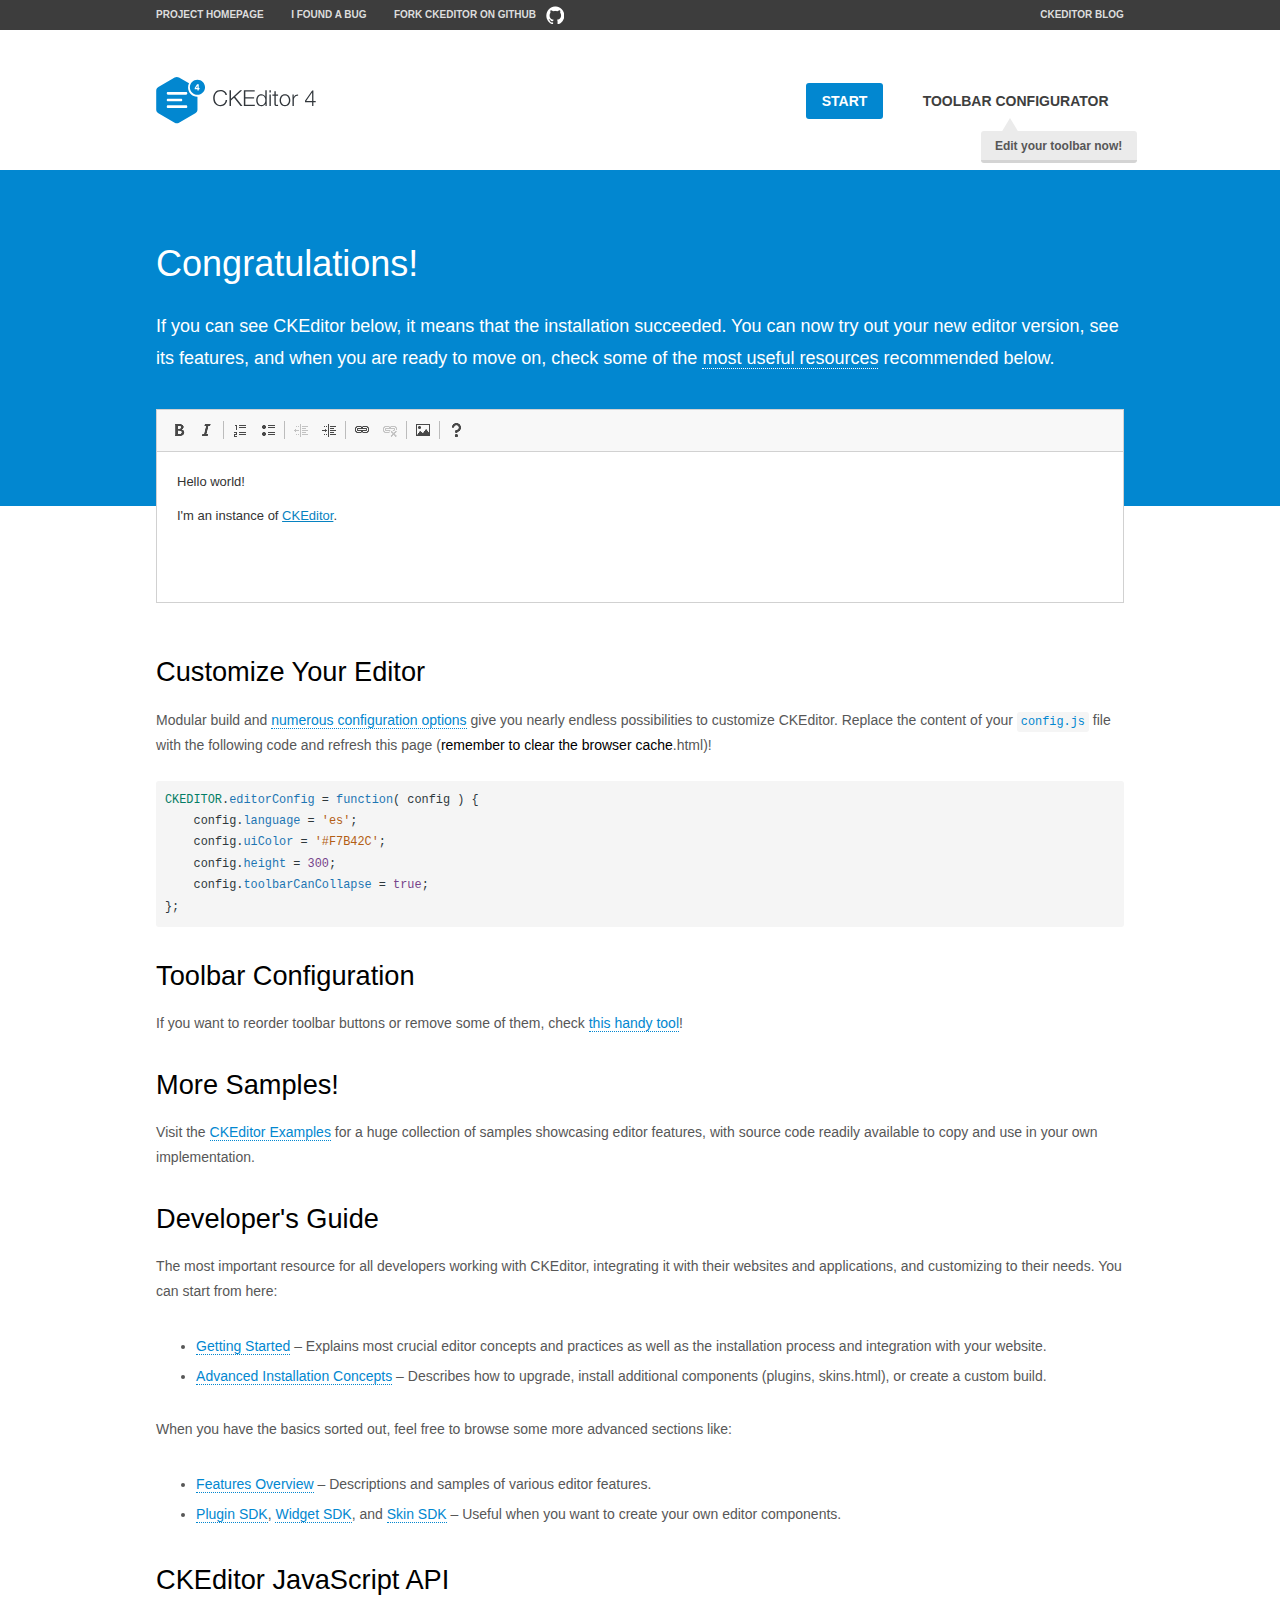
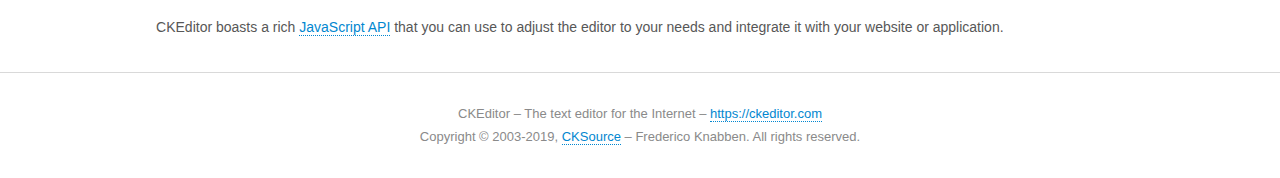
<file: ckeditor/samples/index.html>
<!DOCTYPE html>
<!--
Copyright (c) 2003-2019, CKSource - Frederico Knabben. All rights reserved.
For licensing, see LICENSE.md or https://ckeditor.com/legal/ckeditor-oss-license
-->
<html>
<head>
	<meta charset="utf-8">
	<title>CKEditor Sample</title>
	<script src="../ckeditor.js"></script>
	<script src="js/sample.js"></script>
	<link rel="stylesheet" href="css/samples.css">
	<link rel="stylesheet" href="toolbarconfigurator/lib/codemirror/neo.css">
	<meta name="viewport" content="width=device-width,initial-scale=1">
</head>
<body id="main">

<nav class="navigation-a">
	<div class="grid-container">
		<ul class="navigation-a-left grid-width-70">
			<li><a href="https://ckeditor.com/ckeditor-4/">Project Homepage</a></li>
			<li><a href="https://github.com/ckeditor/ckeditor-dev/issues">I found a bug</a></li>
			<li><a href="https://github.com/ckeditor/ckeditor-dev" class="icon-pos-right icon-navigation-a-github">Fork CKEditor on GitHub</a></li>
		</ul>
		<ul class="navigation-a-right grid-width-30">
			<li><a href="https://ckeditor.com/blog/">CKEditor Blog</a></li>
		</ul>
	</div>
</nav>

<header class="header-a">
	<div class="grid-container">
		<h1 class="header-a-logo grid-width-30">
			<a href="index.html"><img src="img/logo.svg" onerror="this.src='img/logo.png'; this.onerror=null;" alt="CKEditor Sample"></a>
		</h1>

		<nav class="navigation-b grid-width-70">
			<ul>
				<li><a href="index.html" class="button-a button-a-background">Start</a></li>
				<li><a href="toolbarconfigurator/index.html" class="button-a">Toolbar configurator <span class="balloon-a balloon-a-nw">Edit your toolbar now!</span></a></li>
			</ul>
		</nav>
	</div>
</header>

<main>
	<div class="adjoined-top">
		<div class="grid-container">
			<div class="content grid-width-100">
				<h1>Congratulations!</h1>
				<p>
					If you can see CKEditor below, it means that the installation succeeded.
					You can now try out your new editor version, see its features, and when you are ready to move on, check some of the <a href="#sample-customize">most useful resources</a> recommended below.
				</p>
			</div>
		</div>
	</div>
	<div class="adjoined-bottom">
		<div class="grid-container">
			<div class="grid-width-100">
				<div id="editor">
					<h1>Hello world!</h1>
					<p>I'm an instance of <a href="https://ckeditor.com">CKEditor</a>.</p>
				</div>
			</div>
		</div>
	</div>

	<div class="grid-container">
		<div class="content grid-width-100">
			<section id="sample-customize">
				<h2>Customize Your Editor</h2>
				<p>Modular build and <a href="https://ckeditor.com/docs/ckeditor4/latest/guide/dev_configuration.html">numerous configuration options</a> give you nearly endless possibilities to customize CKEditor. Replace the content of your <code><a href="../config.js">config.js</a></code> file with the following code and refresh this page (<strong>remember to clear the browser cache</strong>.html)!</p>
		<pre class="cm-s-neo CodeMirror"><code><span style="padding-right: 0.1px;"><span class="cm-variable">CKEDITOR</span>.<span class="cm-property">editorConfig</span> <span class="cm-operator">=</span> <span class="cm-keyword">function</span>( <span class="cm-def">config</span> ) {</span>
<span style="padding-right: 0.1px;"><span class="cm-tab">	</span><span class="cm-variable-2">config</span>.<span class="cm-property">language</span> <span class="cm-operator">=</span> <span class="cm-string">'es'</span>;</span>
<span style="padding-right: 0.1px;"><span class="cm-tab">	</span><span class="cm-variable-2">config</span>.<span class="cm-property">uiColor</span> <span class="cm-operator">=</span> <span class="cm-string">'#F7B42C'</span>;</span>
<span style="padding-right: 0.1px;"><span class="cm-tab">	</span><span class="cm-variable-2">config</span>.<span class="cm-property">height</span> <span class="cm-operator">=</span> <span class="cm-number">300</span>;</span>
<span style="padding-right: 0.1px;"><span class="cm-tab">	</span><span class="cm-variable-2">config</span>.<span class="cm-property">toolbarCanCollapse</span> <span class="cm-operator">=</span> <span class="cm-atom">true</span>;</span>
<span style="padding-right: 0.1px;">};</span></code></pre>
			</section>

			<section>
				<h2>Toolbar Configuration</h2>
				<p>If you want to reorder toolbar buttons or remove some of them, check <a href="toolbarconfigurator/index.html">this handy tool</a>!</p>
			</section>

			<section>
				<h2>More Samples!</h2>
				<p>Visit the <a href="https://ckeditor.com/docs/ckeditor4/latest/examples/index.html">CKEditor Examples</a> for a huge collection of samples showcasing editor features, with source code readily available to copy and use in your own implementation.</p>
			</section>

			<section>
				<h2>Developer's Guide</h2>
				<p>The most important resource for all developers working with CKEditor, integrating it with their websites and applications, and customizing to their needs. You can start from here:</p>
				<ul>
					<li><a href="https://ckeditor.com/docs/ckeditor4/latest/guide/dev_installation.html">Getting Started</a> &ndash; Explains most crucial editor concepts and practices as well as the installation process and integration with your website.</li>
					<li><a href="https://ckeditor.com/docs/ckeditor4/latest/guide/dev_advanced_installation.html">Advanced Installation Concepts</a> &ndash; Describes how to upgrade, install additional components (plugins, skins.html), or create a custom build.</li>
				</ul>
					<p>When you have the basics sorted out, feel free to browse some more advanced sections like:</p>
				<ul>
					<li><a href="https://ckeditor.com/docs/ckeditor4/latest/features/index.html">Features Overview</a> &ndash; Descriptions and samples of various editor features.</li>
					<li><a href="https://ckeditor.com/docs/ckeditor4/latest/guide/plugin_sdk_intro.html">Plugin SDK</a>, <a href="https://ckeditor.com/docs/ckeditor4/latest/guide/widget_sdk_intro.html">Widget SDK</a>, and <a href="https://ckeditor.com/docs/ckeditor4/latest/guide/skin_sdk_intro.html">Skin SDK</a> &ndash; Useful when you want to create your own editor components.</li>
				</ul>
			</section>

			<section>
				<h2>CKEditor JavaScript API</h2>
				<p>CKEditor boasts a rich <a href="https://ckeditor.com/docs/ckeditor4/latest/api/index.html">JavaScript API</a> that you can use to adjust the editor to your needs and integrate it with your website or application.</p>
			</section>
		</div>
	</div>
</main>

<footer class="footer-a grid-container">
	<div class="grid-container">
		<p class="grid-width-100">
			CKEditor &ndash; The text editor for the Internet &ndash; <a class="samples" href="https://ckeditor.com/">https://ckeditor.com</a>
		</p>
		<p class="grid-width-100" id="copy">
			Copyright &copy; 2003-2019, <a class="samples" href="https://cksource.com/">CKSource</a> &ndash; Frederico Knabben. All rights reserved.
		</p>
	</div>
</footer>
<script>
	initSample();
</script>

</body>
</html>
</file>
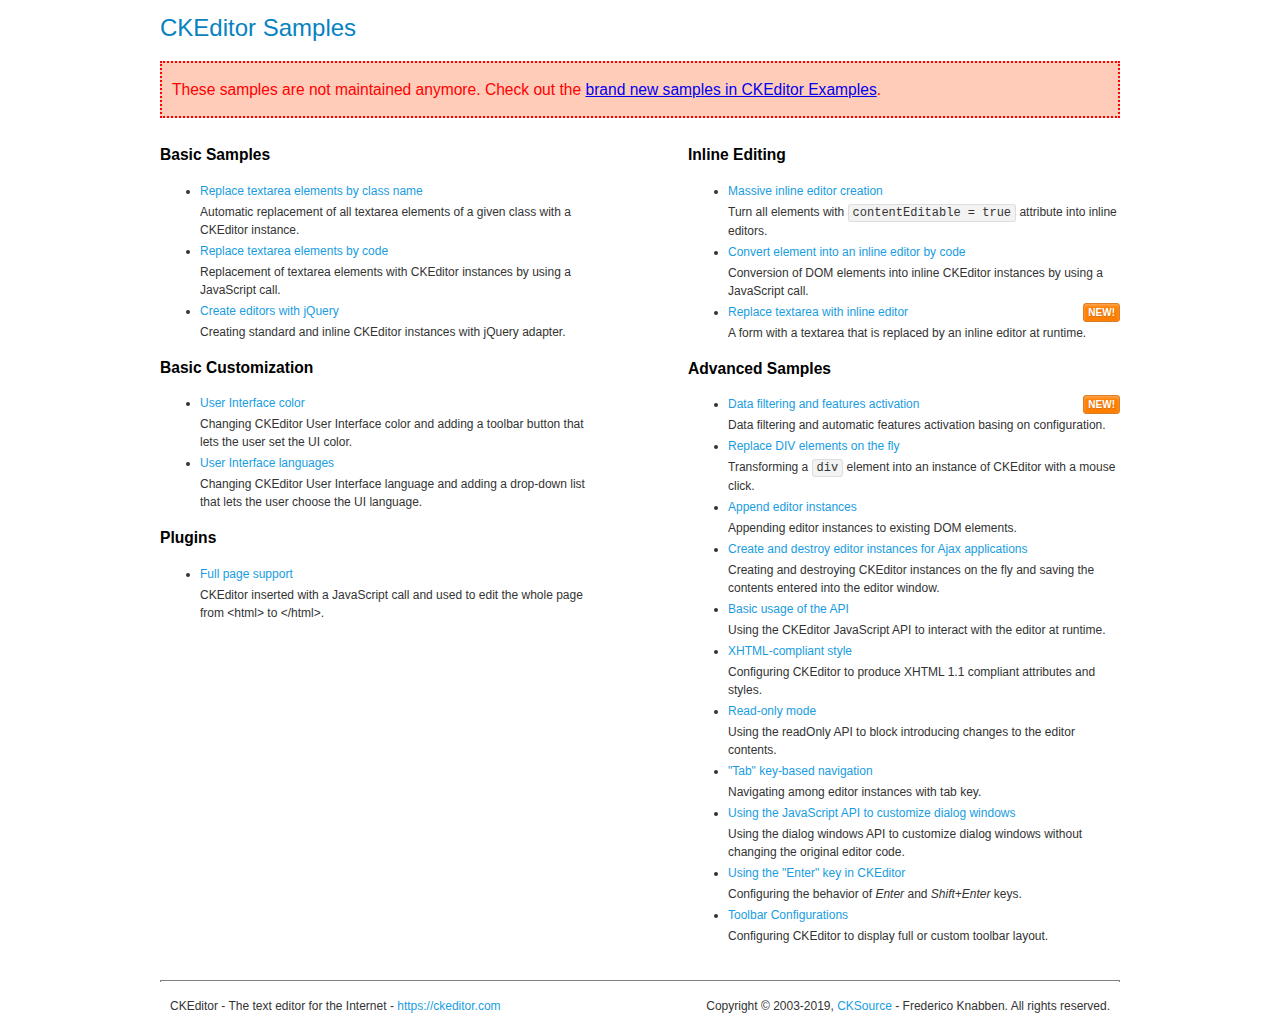
<file: ckeditor/samples/old/index.html>
<!DOCTYPE html>
<!--
Copyright (c) 2003-2019, CKSource - Frederico Knabben. All rights reserved.
For licensing, see LICENSE.md or https://ckeditor.com/legal/ckeditor-oss-license
-->
<html>
<head>
	<meta charset="utf-8">
	<title>CKEditor Samples</title>
	<link rel="stylesheet" href="sample.css">
</head>
<body>
	<h1 class="samples">
		CKEditor Samples
	</h1>
	<div class="warning deprecated">
		These samples are not maintained anymore. Check out the <a href="https://ckeditor.com/docs/ckeditor4/latest/examples/index.html">brand new samples in CKEditor Examples</a>.
	</div>
	<div class="twoColumns">
		<div class="twoColumnsLeft">
			<h2 class="samples">
				Basic Samples
			</h2>
			<dl class="samples">
				<dt><a class="samples" href="replacebyclass.html">Replace textarea elements by class name</a></dt>
				<dd>Automatic replacement of all textarea elements of a given class with a CKEditor instance.</dd>

				<dt><a class="samples" href="replacebycode.html">Replace textarea elements by code</a></dt>
				<dd>Replacement of textarea elements with CKEditor instances by using a JavaScript call.</dd>

				<dt><a class="samples" href="jquery.html">Create editors with jQuery</a></dt>
				<dd>Creating standard and inline CKEditor instances with jQuery adapter.</dd>
			</dl>

			<h2 class="samples">
				Basic Customization
			</h2>
			<dl class="samples">
				<dt><a class="samples" href="uicolor.html">User Interface color</a></dt>
				<dd>Changing CKEditor User Interface color and adding a toolbar button that lets the user set the UI color.</dd>

				<dt><a class="samples" href="uilanguages.html">User Interface languages</a></dt>
				<dd>Changing CKEditor User Interface language and adding a drop-down list that lets the user choose the UI language.</dd>
			</dl>


			<h2 class="samples">Plugins</h2>
<dl class="samples">
<dt><a class="samples" href="wysiwygarea/fullpage.html">Full page support</a></dt>
<dd>CKEditor inserted with a JavaScript call and used to edit the whole page from &lt;html&gt; to &lt;/html&gt;.</dd>
</dl>
		</div>
		<div class="twoColumnsRight">
			<h2 class="samples">
				Inline Editing
			</h2>
			<dl class="samples">
				<dt><a class="samples" href="inlineall.html">Massive inline editor creation</a></dt>
				<dd>Turn all elements with <code>contentEditable = true</code> attribute into inline editors.</dd>

				<dt><a class="samples" href="inlinebycode.html">Convert element into an inline editor by code</a></dt>
				<dd>Conversion of DOM elements into inline CKEditor instances by using a JavaScript call.</dd>

				<dt><a class="samples" href="inlinetextarea.html">Replace textarea with inline editor</a> <span class="new">New!</span></dt>
				<dd>A form with a textarea that is replaced by an inline editor at runtime.</dd>

				
			</dl>

			<h2 class="samples">
				Advanced Samples
			</h2>
			<dl class="samples">
				<dt><a class="samples" href="datafiltering.html">Data filtering and features activation</a> <span class="new">New!</span></dt>
				<dd>Data filtering and automatic features activation basing on configuration.</dd>

				<dt><a class="samples" href="divreplace.html">Replace DIV elements on the fly</a></dt>
				<dd>Transforming a <code>div</code> element into an instance of CKEditor with a mouse click.</dd>

				<dt><a class="samples" href="appendto.html">Append editor instances</a></dt>
				<dd>Appending editor instances to existing DOM elements.</dd>

				<dt><a class="samples" href="ajax.html">Create and destroy editor instances for Ajax applications</a></dt>
				<dd>Creating and destroying CKEditor instances on the fly and saving the contents entered into the editor window.</dd>

				<dt><a class="samples" href="api.html">Basic usage of the API</a></dt>
				<dd>Using the CKEditor JavaScript API to interact with the editor at runtime.</dd>

				<dt><a class="samples" href="xhtmlstyle.html">XHTML-compliant style</a></dt>
				<dd>Configuring CKEditor to produce XHTML 1.1 compliant attributes and styles.</dd>

				<dt><a class="samples" href="readonly.html">Read-only mode</a></dt>
				<dd>Using the readOnly API to block introducing changes to the editor contents.</dd>

				<dt><a class="samples" href="tabindex.html">"Tab" key-based navigation</a></dt>
				<dd>Navigating among editor instances with tab key.</dd>


				
<dt><a class="samples" href="dialog/dialog.html">Using the JavaScript API to customize dialog windows</a></dt>
<dd>Using the dialog windows API to customize dialog windows without changing the original editor code.</dd>

<dt><a class="samples" href="enterkey/enterkey.html">Using the &quot;Enter&quot; key in CKEditor</a></dt>
<dd>Configuring the behavior of <em>Enter</em> and <em>Shift+Enter</em> keys.</dd>

<dt><a class="samples" href="toolbar/toolbar.html">Toolbar Configurations</a></dt>
<dd>Configuring CKEditor to display full or custom toolbar layout.</dd>

			</dl>
		</div>
	</div>
	<div id="footer">
		<hr>
		<p>
			CKEditor - The text editor for the Internet - <a class="samples" href="https://ckeditor.com/">https://ckeditor.com</a>
		</p>
		<p id="copy">
			Copyright &copy; 2003-2019, <a class="samples" href="https://cksource.com/">CKSource</a> - Frederico Knabben. All rights reserved.
		</p>
	</div>
</body>
</html>
</file>
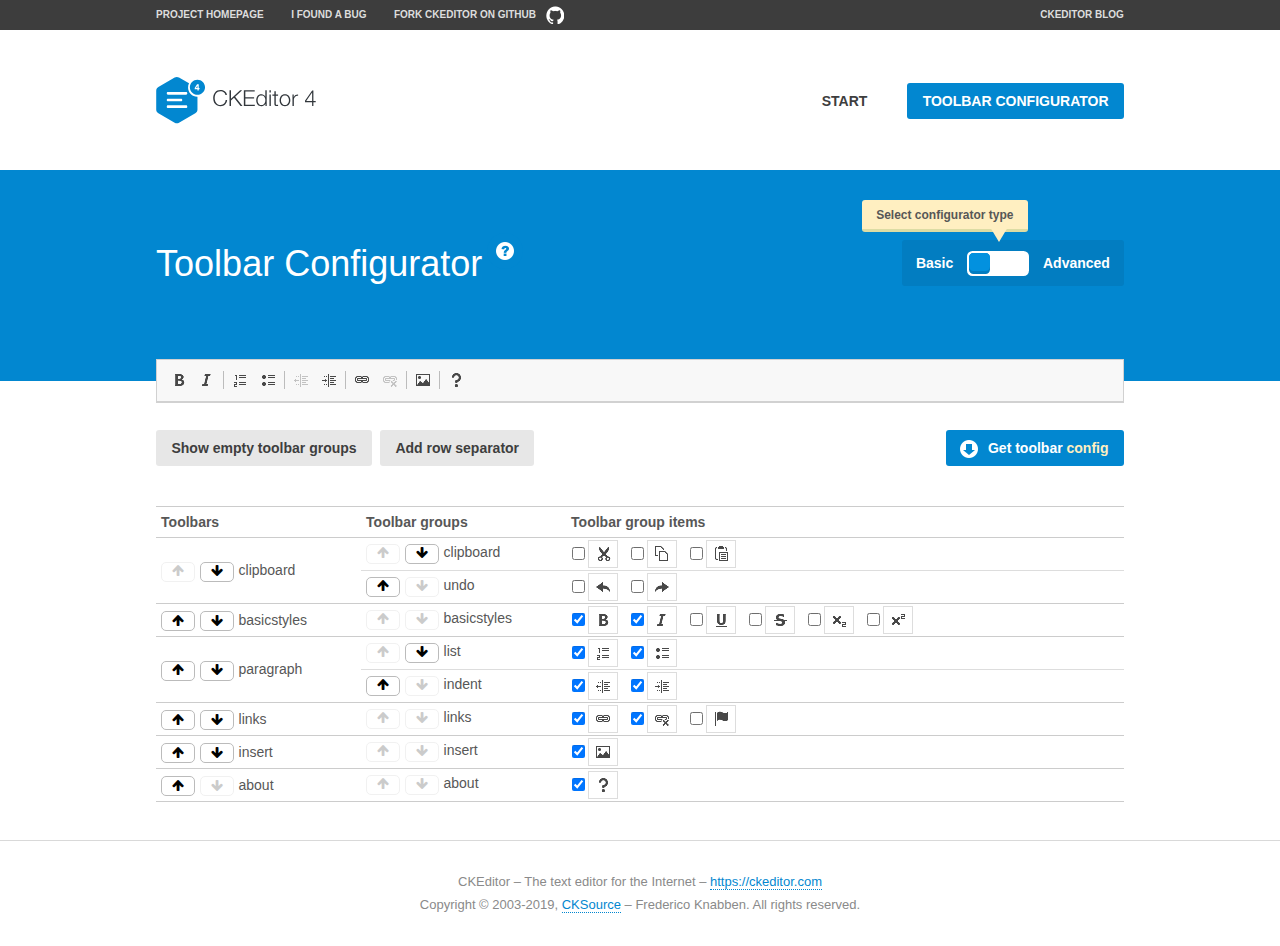
<file: ckeditor/samples/toolbarconfigurator/index.html>
<!DOCTYPE html>
<!--
Copyright (c) 2003-2019, CKSource - Frederico Knabben. All rights reserved.
For licensing, see LICENSE.md or https://ckeditor.com/legal/ckeditor-oss-license
-->
<!--[if IE 8]><html class="ie8"><![endif]-->
<!--[if gt IE 8]><html><![endif]-->
<!--[if !IE]><!--><html><!--<![endif]-->
<head>
	<meta charset="utf-8">
	<title>Toolbar Configurator</title>
	<script src="../../ckeditor.js"></script>
	<script>
		if ( CKEDITOR.env.ie && CKEDITOR.env.version < 9 )
			CKEDITOR.tools.enableHtml5Elements( document );
	</script>
	<link rel="stylesheet" href="lib/codemirror/codemirror.css">
	<link rel="stylesheet" href="lib/codemirror/show-hint.css">
	<link rel="stylesheet" href="lib/codemirror/neo.css">
	<link rel="stylesheet" href="css/fontello.css">
	<link rel="stylesheet" href="../css/samples.css">
</head>
<body id="toolbar">

<nav class="navigation-a">
	<div class="grid-container">
		<ul class="navigation-a-left grid-width-70">
			<li><a href="https://ckeditor.com/ckeditor-4/">Project Homepage</a></li>
			<li><a href="https://github.com/ckeditor/ckeditor-dev/issues">I found a bug</a></li>
			<li><a href="https://github.com/ckeditor/ckeditor-dev" class="icon-pos-right icon-navigation-a-github">Fork CKEditor on GitHub</a></li>
		</ul>
		<ul class="navigation-a-right grid-width-30">
			<li><a href="https://ckeditor.com/blog/">CKEditor Blog</a></li>
		</ul>
	</div>
</nav>

<header class="header-a">
	<div class="grid-container">
		<h1 class="header-a-logo grid-width-30">
			<a href="../index.html"><img src="../img/logo.svg" onerror="this.src='../img/logo.png'; this.onerror=null;" alt="CKEditor Logo"></a>
		</h1>
		<nav class="navigation-b grid-width-70">
			<ul>
				<li><a href="../index.html"  class="button-a">Start</a></li>
				<li><a href="index.html"  class="button-a button-a-background">Toolbar configurator</a></li>
			</ul>
		</nav>
	</div>
</header>

<main>
	<div class="adjoined-top">
		<div class="grid-container">
			<div class="content grid-width-100">
				<div class="grid-container-nested">
					<h1 class="grid-width-60">
						Toolbar Configurator
						<a href="#help-content" type="button" title="Configurator help" id="help" class="button-a button-a-background button-a-no-text icon-pos-left icon-question-mark">Help</a>
					</h1>

					<div class="grid-width-40 grid-switch-magic">
						<div class="switch">
							<span class="balloon-a balloon-a-se">Select configurator type</span>
							<input type="radio" name="radio" data-num="1" id="radio-basic" />
							<input type="radio" name="radio" data-num="2" id="radio-advanced" />
							<label data-for="1" for="radio-basic">Basic</label>
							<span class="switch-inner">
								<span class="handler"></span>
							</span>
							<label data-for="2" for="radio-advanced">Advanced</label>
						</div>
					</div>
				</div>
			</div>
		</div>
	</div>
	<div class="adjoined-bottom">
		<div class="grid-container">
			<div class="grid-width-100">
				<div class="editors-container">
					<div id="editor-basic"></div>
					<div id="editor-advanced"></div>
				</div>
			</div>
		</div>
	</div>

	<div class="grid-container configurator">
		<div class="content grid-width-100">
			<div class="configurator">
				<div>
					<div id="toolbarModifierWrapper"></div>
				</div>
			</div>
		</div>
	</div>

	<div id="help-content">
		<div class="grid-container">
			<div class="grid-width-100">
				<h2>What Am I Doing Here?</h2>

				<div class="grid-container grid-container-nested">
					<div class="basic">
						<div class="grid-width-50">
							<p>Arrange <a href="https://ckeditor.com/docs/ckeditor4/latest/api/CKEDITOR_config.html#cfg-toolbarGroups">toolbar groups</a>, toggle <a href="https://ckeditor.com/docs/ckeditor4/latest/api/CKEDITOR_config.html#cfg-removeButtons">button visibility</a> according to your needs and get your toolbar configuration.</p>
							<p>You can replace the content of the <a href="../../config.js"><code>config.js</code></a> file with the generated configuration. If you already set some configuration options you will need to merge both configurations.</p>
						</div>
						<div class="grid-width-50">
							<p>Read more about different ways of <a href="https://ckeditor.com/docs/ckeditor4/latest/guide/dev_configuration.html">setting configuration</a> and do not forget about <strong>clearing browser cache</strong>.</p>
							<p>Arranging toolbar groups is the recommended way of configuring the toolbar, but if you need more freedom you can use the <a href="#advanced">advanced configurator</a>.</p>
						</div>
					</div>
					<div class="advanced" style="display: none;">
						<div class="grid-width-50">
							<p>With this code editor you can edit your <a href="https://ckeditor.com/docs/ckeditor4/latest/api/CKEDITOR_config.html#cfg-toolbar">toolbar configuration</a> live.</p>
							<p>You can replace the content of the <a href="../../config.js"><code>config.js</code></a> file with the generated configuration. If you already set some configuration options you will need to merge both configurations.</p>
						</div>
						<div class="grid-width-50">
							<p>Read more about different ways of <a href="https://ckeditor.com/docs/ckeditor4/latest/guide/dev_configuration.html">setting configuration</a> and do not forget about <strong>clearing browser cache</strong>.</p>
						</div>
					</div>
				</div>

				<p class="grid-container grid-container-nested">
					<button type="button" class="help-content-close grid-width-100 button-a button-a-background">Got it. Let's play!</button>
				</p>
			</div>
		</div>
	</div>
</main>

<footer class="footer-a grid-container">
	<p class="grid-width-100">
		CKEditor &ndash; The text editor for the Internet &ndash; <a class="samples" href="https://ckeditor.com/">https://ckeditor.com</a>
	</p>
	<p class="grid-width-100" id="copy">
		Copyright &copy; 2003-2019, <a class="samples" href="https://cksource.com/">CKSource</a> &ndash; Frederico Knabben. All rights reserved.
	</p>
</footer>

<script src="lib/codemirror/codemirror.js"></script>
<script src="lib/codemirror/javascript.js"></script>
<script src="lib/codemirror/show-hint.js"></script>

<script src="js/fulltoolbareditor.js"></script>
<script src="js/abstracttoolbarmodifier.js"></script>
<script src="js/toolbarmodifier.js"></script>
<script src="js/toolbartextmodifier.js"></script>
<script src="../js/sf.js"></script>

<script>
	( function() {
		'use strict';

		var mode = ( window.location.hash.substr( 1 ) === 'advanced' ) ? 'advanced' : 'basic',
			configuratorSection = CKEDITOR.document.findOne( 'main > .grid-container.configurator' ),
			basicInstruction = CKEDITOR.document.findOne( '#help-content .basic' ),
			advancedInstruction = CKEDITOR.document.findOne( '#help-content .advanced' ),

			// Configurator mode switcher.
			modeSwitchBasic = CKEDITOR.document.getById( 'radio-basic' ),
			modeSwitchAdvanced = CKEDITOR.document.getById( 'radio-advanced' );

		// Initial setup
		function updateSwitcher() {
			if ( mode === 'advanced' ) {
				modeSwitchAdvanced.$.checked = true;
			} else {
				modeSwitchBasic.$.checked = true;
			}
		}

		updateSwitcher();

		CKEDITOR.document.getWindow().on( 'hashchange', function( e ) {
			var hash = window.location.hash.substr( 1 );
			if ( !( hash === 'advanced' || hash === 'basic' ) ) {
				return;
			}
			mode = hash;
			onToolbarsDone( mode );
		} );

		CKEDITOR.document.getWindow().on( 'resize', function() {
			updateToolbar( ( mode === 'basic' ? toolbarModifier : toolbarTextModifier )[ 'editorInstance' ] );
		} );

		function onRefresh( modifier ) {
			modifier = modifier || this;

			if ( mode === 'basic' && modifier instanceof ToolbarConfigurator.ToolbarTextModifier ) {
				return;
			}

			// CodeMirror container becomes visible, so we need to refresh and to avoid rendering problems.
			if ( mode === 'advanced' && modifier instanceof ToolbarConfigurator.ToolbarTextModifier ) {
				modifier.codeContainer.refresh();
			}

			updateToolbar( modifier.editorInstance );
		}

		function updateToolbar( editor ) {
			var editorContainer = editor.container;

			// Not always editor is loaded.
			if ( !editorContainer ) {
				return;
			}

			var displayStyle = editorContainer.getStyle( 'display' );

			editorContainer.setStyle( 'display', 'block' );

			var newHeight = editorContainer.getSize( 'height' );

			var newMarginTop = parseInt( editorContainer.getComputedStyle( 'margin-top' ), 10 );
			newMarginTop = ( isNaN( newMarginTop ) ? 0 : Number( newMarginTop ) );

			var newMarginBottom = parseInt( editorContainer.getComputedStyle( 'margin-bottom' ), 10 );
			newMarginBottom = ( isNaN( newMarginBottom ) ? 0 : Number( newMarginBottom ) );

			var result = newHeight + newMarginTop + newMarginBottom;

			editorContainer.setStyle( 'display', displayStyle );

			editor.container.getAscendant( 'div' ).setStyle( 'height', result + 'px' );
		}

		var toolbarModifier = new ToolbarConfigurator.ToolbarModifier( 'editor-basic' );

		var done = 0;
		toolbarModifier.init( onToolbarInit );
		toolbarModifier.onRefresh = onRefresh;

		CKEDITOR.document.getById( 'toolbarModifierWrapper' ).append( toolbarModifier.mainContainer );

		var toolbarTextModifier = new ToolbarConfigurator.ToolbarTextModifier( 'editor-advanced' );
		toolbarTextModifier.init( onToolbarInit );
		toolbarTextModifier.onRefresh = onRefresh;

		function onToolbarInit() {
			if ( ++done === 2 ) {
				onToolbarsDone();

				positionSticky.watch( CKEDITOR.document.findOne( '.toolbar' ), function() {
					return mode === 'advanced';
				} );
			}
		}

		function onToolbarsDone() {
			if ( mode === 'basic' ) {
				toggleModeBasic( false );
			} else {
				toggleModeAdvanced( false );
			}

			updateSwitcher();

			setTimeout( function() {
				CKEDITOR.document.findOne( '.editors-container' ).addClass( 'active' );
				CKEDITOR.document.findOne( '#toolbarModifierWrapper' ).addClass( 'active' );
			}, 200 );
		}

		CKEDITOR.document.getById( 'toolbarModifierWrapper' ).append( toolbarTextModifier.mainContainer );

		function toogleModeSwitch( onElement, offElement, onModifier, offModifier ) {
			onElement.addClass( 'fancy-button-active' );
			offElement.removeClass( 'fancy-button-active' );

			onModifier.showUI();
			offModifier.hideUI();
		}

		function toggleModeBasic( callOnRefresh ) {
			callOnRefresh = ( callOnRefresh !== false );
			mode = 'basic';
			window.location.hash = '#basic';
			toogleModeSwitch( modeSwitchBasic, modeSwitchAdvanced, toolbarModifier, toolbarTextModifier );

			configuratorSection.removeClass( 'freed-width' );
			basicInstruction.show();
			advancedInstruction.hide();

			callOnRefresh && onRefresh( toolbarModifier );
		}

		function toggleModeAdvanced( callOnRefresh ) {
			callOnRefresh = ( callOnRefresh !== false );
			mode = 'advanced';
			window.location.hash = '#advanced';
			toogleModeSwitch( modeSwitchAdvanced, modeSwitchBasic, toolbarTextModifier, toolbarModifier );

			configuratorSection.addClass( 'freed-width' );
			advancedInstruction.show();
			basicInstruction.hide();

			callOnRefresh && onRefresh( toolbarTextModifier );
		}

		modeSwitchBasic.on( 'click', toggleModeBasic );
		modeSwitchAdvanced.on( 'click', toggleModeAdvanced );

		//
		// Position:sticky for the toolbar.
		//

		// Will make elements behave like they were styled with position:sticky.
		var positionSticky = {
			// Store object: {
			// 		element: CKEDITOR.dom.element, // Element which will float.
			// 		placeholder: CKEDITOR.dom.element, // Placeholder which is place to prevent page bounce.
			// 		isFixed: boolean // Whether element float now.
			// }
			watched: [],

			active: [],

			staticContainer: null,

			init: function() {
				var element = CKEDITOR.dom.element.createFromHtml(
					'<div class="staticContainer">' +
						'<div class="grid-container" >' +
							'<div class="grid-width-100">' +
								'<div class="inner"></div>' +
							'</div>' +
						'</div>' +
					'</div>' );

				this.staticContainer = element.findOne( '.inner' );

				CKEDITOR.document.getBody().append( element );
			},

			watch: function( element, preventFunc ) {
				this.watched.push( {
					element: element,
					placeholder: new CKEDITOR.dom.element( 'div' ),
					isFixed: false,
					preventFunc: preventFunc
				} );
			},

			checkAll: function() {
				for ( var i = 0; i < this.watched.length; i++ ) {
					this.check( this.watched[ i ] );
				}
			},

			check: function( element ) {
				var isFixed = element.isFixed;
				var shouldBeFixed = this.shouldBeFixed( element );

				// Nothing to be done.
				if ( isFixed === shouldBeFixed ) {
					return;
				}

				var placeholder = element.placeholder;

				if ( isFixed ) {
					// Unfixing.

					element.element.insertBefore( placeholder );
					placeholder.remove();

					element.element.removeStyle( 'margin' );

					this.active.splice( CKEDITOR.tools.indexOf( this.active, element ), 1 );

				} else {
					// Fixing.
					placeholder.setStyle( 'width', element.element.getSize( 'width' ) + 'px' );
					placeholder.setStyle( 'height', element.element.getSize( 'height' ) + 'px' );
					placeholder.setStyle( 'margin-bottom', element.element.getComputedStyle( 'margin-bottom' ) );
					placeholder.setStyle( 'display', element.element.getComputedStyle( 'display' ) );
					placeholder.insertAfter( element.element );

					this.staticContainer.append( element.element );

					this.active.push( element );
				}

				element.isFixed = !element.isFixed;
			},

			shouldBeFixed: function( element ) {
				if ( element.preventFunc && element.preventFunc() ) {
					return false;
				}

				// If element is already fixed we are checking it's placeholder.
				var related = ( element.isFixed ? element.placeholder : element.element ),
					clientRect = related.$.getBoundingClientRect(),
					staticHeight = this.staticContainer.getSize('height' ),
					elemHeight = element.element.getSize( 'height' );

				if ( element.isFixed ) {
					return ( clientRect.top + elemHeight < staticHeight );
				} else {
					return ( clientRect.top < staticHeight );
				}
			}
		};

		positionSticky.init();

		CKEDITOR.document.getWindow().on( 'scroll',
			new CKEDITOR.tools.eventsBuffer( 100, positionSticky.checkAll, positionSticky ).input
		);

		// Make the toolbar sticky.
		positionSticky.watch( CKEDITOR.document.findOne( '.editors-container' ) );

		// Help button and help-content.
		( function() {
			var helpButton = CKEDITOR.document.getById( 'help' ),
				helpContent = CKEDITOR.document.getById( 'help-content' );

			// Don't show help button on IE8 because it's unsupported by Pico Modal.
			if ( CKEDITOR.env.ie && CKEDITOR.env.version == 8 ) {
				helpButton.hide();
			} else {
				// Display help modal when the button is clicked.
				helpButton.on( 'click', function( evt ) {
					SF.modal( {
						// Clone modal content from DOM.
						content: helpContent.getHtml(),

						afterCreate: function( modal ) {
							// Enable modal content button to close the modal.
							new CKEDITOR.dom.element( modal.modalElem() ).findOne( '.help-content-close' ).once( 'click', modal.close );
						}
					} ).show();
				} );
			}
		} )();
	} )();
</script>
</body>
</html>
</file>
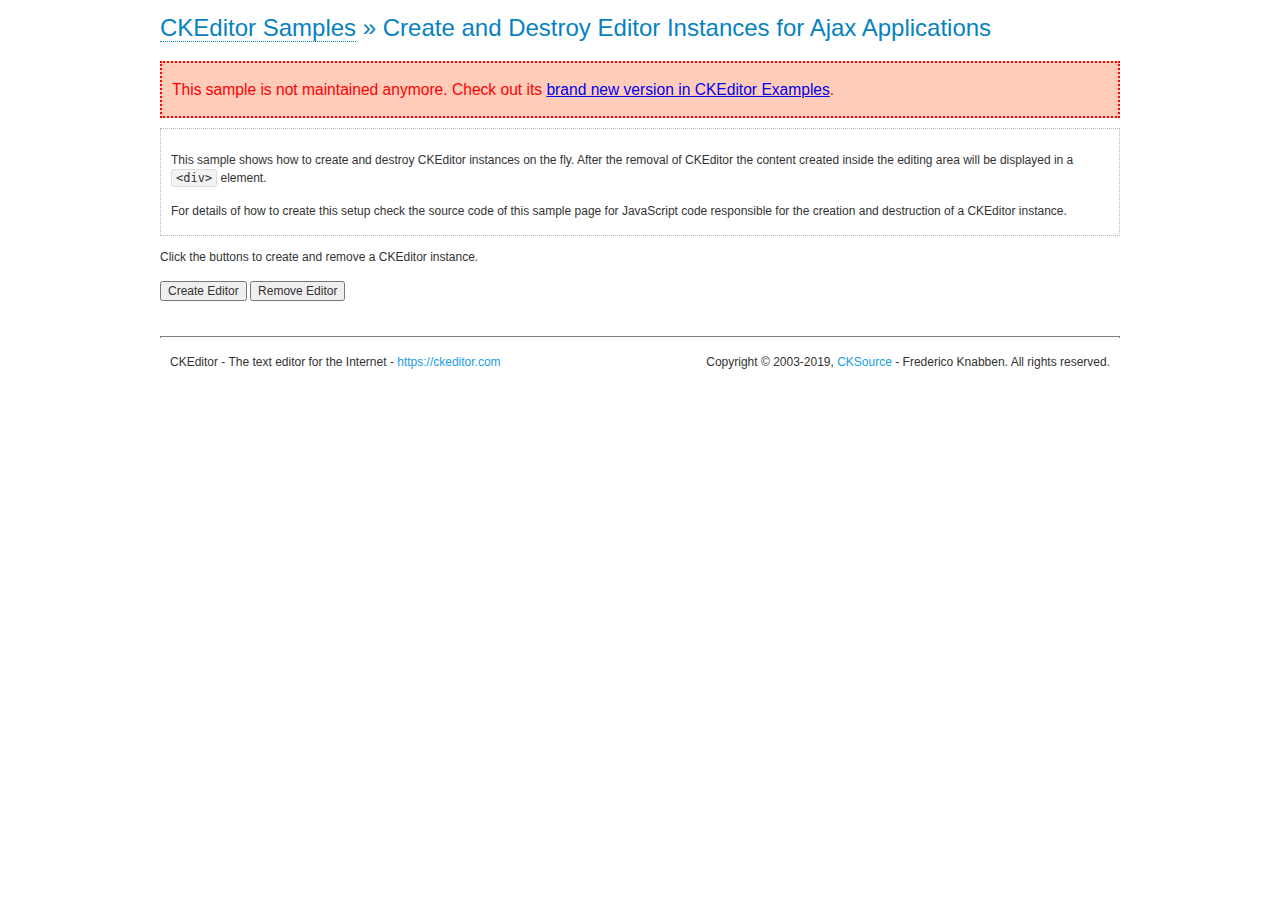
<file: ckeditor/samples/old/ajax.html>
<!DOCTYPE html>
<!--
Copyright (c) 2003-2019, CKSource - Frederico Knabben. All rights reserved.
For licensing, see LICENSE.md or https://ckeditor.com/legal/ckeditor-oss-license
-->
<html>
<head>
	<meta charset="utf-8">
	<title>Ajax &mdash; CKEditor Sample</title>
	<script src="../../ckeditor.js"></script>
	<link rel="stylesheet" href="sample.css">
	<script>

		var editor, html = '';

		function createEditor() {
			if ( editor )
				return;

			// Create a new editor inside the <div id="editor">, setting its value to html
			var config = {};
			editor = CKEDITOR.appendTo( 'editor', config, html );
		}

		function removeEditor() {
			if ( !editor )
				return;

			// Retrieve the editor contents. In an Ajax application, this data would be
			// sent to the server or used in any other way.
			document.getElementById( 'editorcontents' ).innerHTML = html = editor.getData();
			document.getElementById( 'contents' ).style.display = '';

			// Destroy the editor.
			editor.destroy();
			editor = null;
		}

	</script>
</head>
<body>
	<h1 class="samples">
		<a href="index.html">CKEditor Samples</a> &raquo; Create and Destroy Editor Instances for Ajax Applications
	</h1>
	<div class="warning deprecated">
		This sample is not maintained anymore. Check out its <a href="https://ckeditor.com/docs/ckeditor4/latest/examples/saveajax.html">brand new version in CKEditor Examples</a>.
	</div>
	<div class="description">
		<p>
			This sample shows how to create and destroy CKEditor instances on the fly. After the removal of CKEditor the content created inside the editing
			area will be displayed in a <code>&lt;div&gt;</code> element.
		</p>
		<p>
			For details of how to create this setup check the source code of this sample page
			for JavaScript code responsible for the creation and destruction of a CKEditor instance.
		</p>
	</div>
	<p>Click the buttons to create and remove a CKEditor instance.</p>
	<p>
		<input onclick="createEditor();" type="button" value="Create Editor">
		<input onclick="removeEditor();" type="button" value="Remove Editor">
	</p>
	<!-- This div will hold the editor. -->
	<div id="editor">
	</div>
	<div id="contents" style="display: none">
		<p>
			Edited Contents:
		</p>
		<!-- This div will be used to display the editor contents. -->
		<div id="editorcontents">
		</div>
	</div>
	<div id="footer">
		<hr>
		<p>
			CKEditor - The text editor for the Internet - <a class="samples" href="https://ckeditor.com/">https://ckeditor.com</a>
		</p>
		<p id="copy">
			Copyright &copy; 2003-2019, <a class="samples" href="https://cksource.com/">CKSource</a> - Frederico
			Knabben. All rights reserved.
		</p>
	</div>
</body>
</html>
</file>
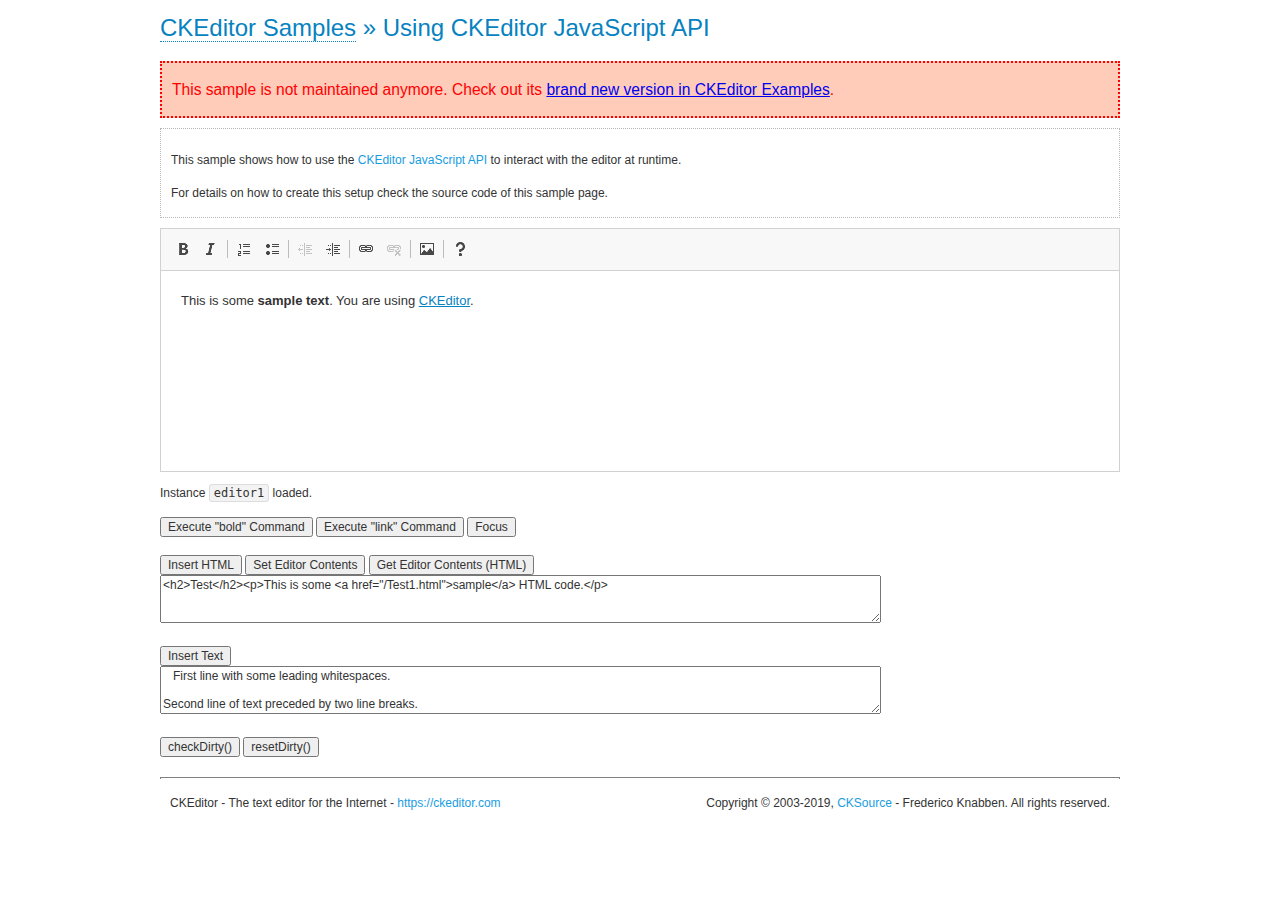
<file: ckeditor/samples/old/api.html>
<!DOCTYPE html>
<!--
Copyright (c) 2003-2019, CKSource - Frederico Knabben. All rights reserved.
For licensing, see LICENSE.md or https://ckeditor.com/legal/ckeditor-oss-license
-->
<html>
<head>
	<meta charset="utf-8">
	<title>API Usage &mdash; CKEditor Sample</title>
	<script src="../../ckeditor.js"></script>
	<link href="sample.css" rel="stylesheet">
	<script>

// The instanceReady event is fired, when an instance of CKEditor has finished
// its initialization.
CKEDITOR.on( 'instanceReady', function( ev ) {
	// Show the editor name and description in the browser status bar.
	document.getElementById( 'eMessage' ).innerHTML = 'Instance <code>' + ev.editor.name + '<\/code> loaded.';

	// Show this sample buttons.
	document.getElementById( 'eButtons' ).style.display = 'block';
});

function InsertHTML() {
	// Get the editor instance that we want to interact with.
	var editor = CKEDITOR.instances.editor1;
	var value = document.getElementById( 'htmlArea' ).value;

	// Check the active editing mode.
	if ( editor.mode == 'wysiwyg' )
	{
		// Insert HTML code.
		// https://ckeditor.com/docs/ckeditor4/latest/api/CKEDITOR_editor.html#method-insertHtml
		editor.insertHtml( value );
	}
	else
		alert( 'You must be in WYSIWYG mode!' );
}

function InsertText() {
	// Get the editor instance that we want to interact with.
	var editor = CKEDITOR.instances.editor1;
	var value = document.getElementById( 'txtArea' ).value;

	// Check the active editing mode.
	if ( editor.mode == 'wysiwyg' )
	{
		// Insert as plain text.
		// https://ckeditor.com/docs/ckeditor4/latest/api/CKEDITOR_editor.html#method-insertText
		editor.insertText( value );
	}
	else
		alert( 'You must be in WYSIWYG mode!' );
}

function SetContents() {
	// Get the editor instance that we want to interact with.
	var editor = CKEDITOR.instances.editor1;
	var value = document.getElementById( 'htmlArea' ).value;

	// Set editor contents (replace current contents).
	// https://ckeditor.com/docs/ckeditor4/latest/api/CKEDITOR_editor.html#method-setData
	editor.setData( value );
}

function GetContents() {
	// Get the editor instance that you want to interact with.
	var editor = CKEDITOR.instances.editor1;

	// Get editor contents
	// https://ckeditor.com/docs/ckeditor4/latest/api/CKEDITOR_editor.html#method-getData
	alert( editor.getData() );
}

function ExecuteCommand( commandName ) {
	// Get the editor instance that we want to interact with.
	var editor = CKEDITOR.instances.editor1;

	// Check the active editing mode.
	if ( editor.mode == 'wysiwyg' )
	{
		// Execute the command.
		// https://ckeditor.com/docs/ckeditor4/latest/api/CKEDITOR_editor.html#method-execCommand
		editor.execCommand( commandName );
	}
	else
		alert( 'You must be in WYSIWYG mode!' );
}

function CheckDirty() {
	// Get the editor instance that we want to interact with.
	var editor = CKEDITOR.instances.editor1;
	// Checks whether the current editor contents present changes when compared
	// to the contents loaded into the editor at startup
	// https://ckeditor.com/docs/ckeditor4/latest/api/CKEDITOR_editor.html#method-checkDirty
	alert( editor.checkDirty() );
}

function ResetDirty() {
	// Get the editor instance that we want to interact with.
	var editor = CKEDITOR.instances.editor1;
	// Resets the "dirty state" of the editor (see CheckDirty())
	// https://ckeditor.com/docs/ckeditor4/latest/api/CKEDITOR_editor.html#method-resetDirty
	editor.resetDirty();
	alert( 'The "IsDirty" status has been reset' );
}

function Focus() {
	CKEDITOR.instances.editor1.focus();
}

function onFocus() {
	document.getElementById( 'eMessage' ).innerHTML = '<b>' + this.name + ' is focused </b>';
}

function onBlur() {
	document.getElementById( 'eMessage' ).innerHTML = this.name + ' lost focus';
}

	</script>

</head>
<body>
	<h1 class="samples">
		<a href="index.html">CKEditor Samples</a> &raquo; Using CKEditor JavaScript API
	</h1>
	<div class="warning deprecated">
		This sample is not maintained anymore. Check out its <a href="https://ckeditor.com/docs/ckeditor4/latest/examples/api.html">brand new version in CKEditor Examples</a>.
	</div>
	<div class="description">
	<p>
		This sample shows how to use the
		<a class="samples" href="https://ckeditor.com/docs/ckeditor4/latest/api/CKEDITOR_editor.html">CKEditor JavaScript API</a>
		to interact with the editor at runtime.
	</p>
	<p>
		For details on how to create this setup check the source code of this sample page.
	</p>
	</div>

	<!-- This <div> holds alert messages to be display in the sample page. -->
	<div id="alerts">
		<noscript>
			<p>
				<strong>CKEditor requires JavaScript to run</strong>. In a browser with no JavaScript
				support, like yours, you should still see the contents (HTML data) and you should
				be able to edit it normally, without a rich editor interface.
			</p>
		</noscript>
	</div>
	<form action="../../../samples/sample_posteddata.php" method="post">
		<textarea cols="100" id="editor1" name="editor1" rows="10">&lt;p&gt;This is some &lt;strong&gt;sample text&lt;/strong&gt;. You are using &lt;a href="https://ckeditor.com/"&gt;CKEditor&lt;/a&gt;.&lt;/p&gt;</textarea>

		<script>
			// Replace the <textarea id="editor1"> with an CKEditor instance.
			CKEDITOR.replace( 'editor1', {
				on: {
					focus: onFocus,
					blur: onBlur,

					// Check for availability of corresponding plugins.
					pluginsLoaded: function( evt ) {
						var doc = CKEDITOR.document, ed = evt.editor;
						if ( !ed.getCommand( 'bold' ) )
							doc.getById( 'exec-bold' ).hide();
						if ( !ed.getCommand( 'link' ) )
							doc.getById( 'exec-link' ).hide();
					}
				}
			});
		</script>

		<p id="eMessage">
		</p>

		<div id="eButtons" style="display: none">
			<input id="exec-bold" onclick="ExecuteCommand('bold');" type="button" value="Execute &quot;bold&quot; Command">
			<input id="exec-link" onclick="ExecuteCommand('link');" type="button" value="Execute &quot;link&quot; Command">
			<input onclick="Focus();" type="button" value="Focus">
			<br><br>
			<input onclick="InsertHTML();" type="button" value="Insert HTML">
			<input onclick="SetContents();" type="button" value="Set Editor Contents">
			<input onclick="GetContents();" type="button" value="Get Editor Contents (HTML)">
			<br>
			<textarea cols="100" id="htmlArea" rows="3">&lt;h2&gt;Test&lt;/h2&gt;&lt;p&gt;This is some &lt;a href="/Test1.html"&gt;sample&lt;/a&gt; HTML code.&lt;/p&gt;</textarea>
			<br>
			<br>
			<input onclick="InsertText();" type="button" value="Insert Text">
			<br>
			<textarea cols="100" id="txtArea" rows="3">   First line with some leading whitespaces.

Second line of text preceded by two line breaks.</textarea>
			<br>
			<br>
			<input onclick="CheckDirty();" type="button" value="checkDirty()">
			<input onclick="ResetDirty();" type="button" value="resetDirty()">
		</div>
	</form>
	<div id="footer">
		<hr>
		<p>
			CKEditor - The text editor for the Internet - <a class="samples" href="https://ckeditor.com/">https://ckeditor.com</a>
		</p>
		<p id="copy">
			Copyright &copy; 2003-2019, <a class="samples" href="https://cksource.com/">CKSource</a> - Frederico
			Knabben. All rights reserved.
		</p>
	</div>
</body>
</html>
</file>
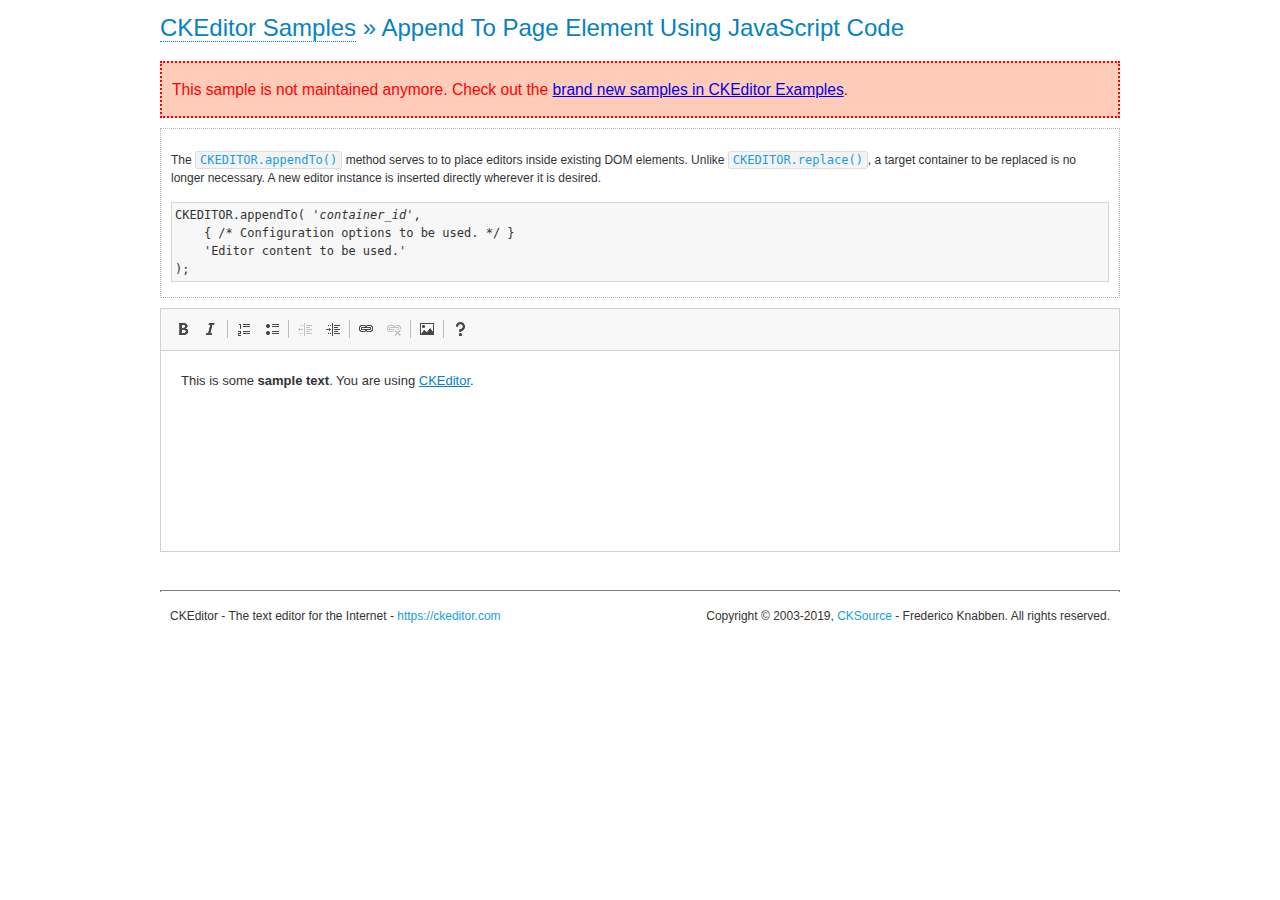
<file: ckeditor/samples/old/appendto.html>
<!DOCTYPE html>
<!--
Copyright (c) 2003-2019, CKSource - Frederico Knabben. All rights reserved.
For licensing, see LICENSE.md or https://ckeditor.com/legal/ckeditor-oss-license
-->
<html>
<head>
	<meta charset="utf-8">
	<title>Append To Page Element Using JavaScript Code &mdash; CKEditor Sample</title>
	<script src="../../ckeditor.js"></script>
	<link rel="stylesheet" href="sample.css">
</head>
<body>
	<h1 class="samples">
		<a href="index.html">CKEditor Samples</a> &raquo; Append To Page Element Using JavaScript Code
	</h1>
	<div class="warning deprecated">
		This sample is not maintained anymore. Check out the <a href="https://ckeditor.com/docs/ckeditor4/latest/examples/index.html">brand new samples in CKEditor Examples</a>.
	</div>
	<div id="section1">
		<div class="description">
			<p>
				The <code><a class="samples" href="https://ckeditor.com/docs/ckeditor4/latest/api/CKEDITOR.html#method-appendTo">CKEDITOR.appendTo()</a></code> method serves to to place editors inside existing DOM elements. Unlike <code><a class="samples" href="https://ckeditor.com/docs/ckeditor4/latest/api/CKEDITOR.html#method-replace">CKEDITOR.replace()</a></code>,
				a target container to be replaced is no longer necessary. A new editor
				instance is inserted directly wherever it is desired.
			</p>
<pre class="samples">CKEDITOR.appendTo( '<em>container_id</em>',
	{ /* Configuration options to be used. */ }
	'Editor content to be used.'
);</pre>
		</div>
		<script>

			// This call can be placed at any point after the
			// DOM element to append CKEditor to or inside the <head><script>
			// in a window.onload event handler.

			// Append a CKEditor instance using the default configuration and the
			// provided content to the <div> element of ID "section1".
			CKEDITOR.appendTo( 'section1',
				null,
				'<p>This is some <strong>sample text</strong>. You are using <a href="https://ckeditor.com/">CKEditor</a>.</p>'
			);

		</script>
	</div>
	<br>
	<div id="footer">
		<hr>
		<p>
			CKEditor - The text editor for the Internet - <a class="samples" href="https://ckeditor.com/">https://ckeditor.com</a>
		</p>
		<p id="copy">
			Copyright &copy; 2003-2019, <a class="samples" href="https://cksource.com/">CKSource</a> - Frederico
			Knabben. All rights reserved.
		</p>
	</div>
</body>
</html>
</file>
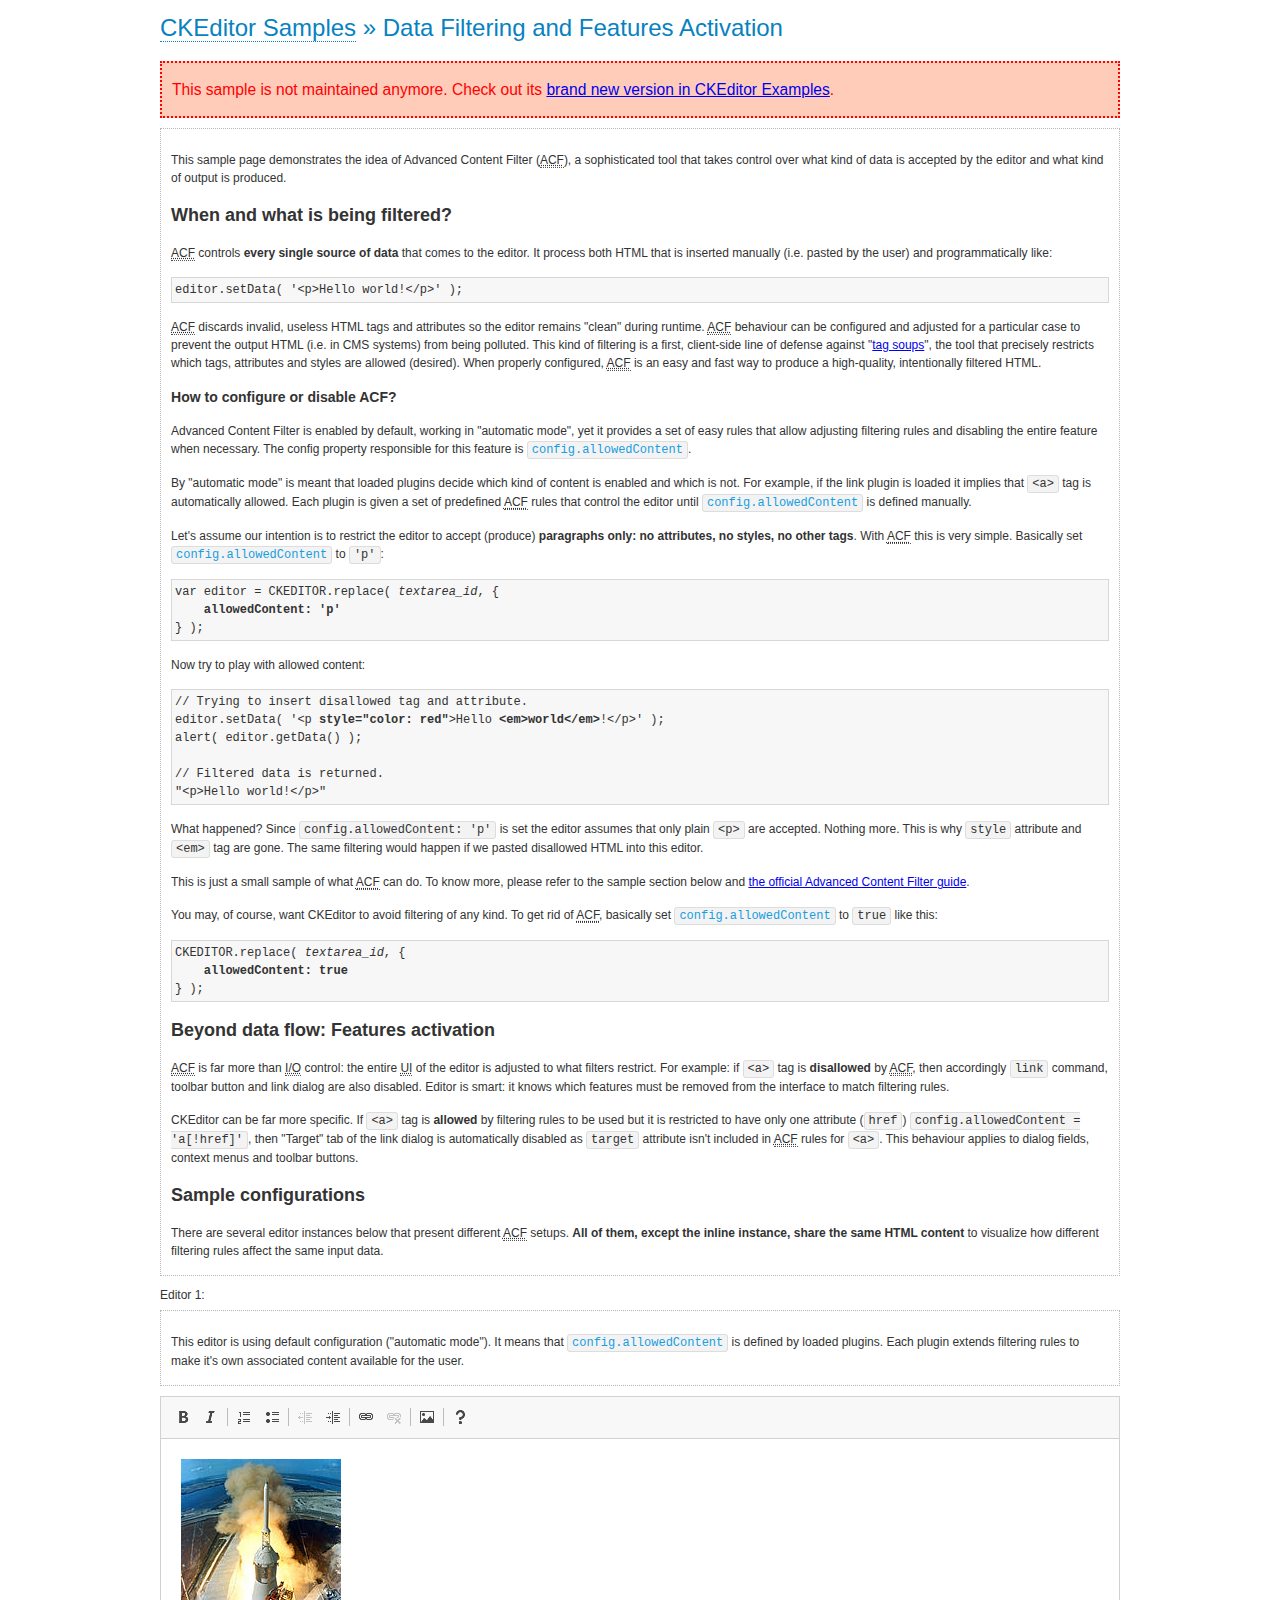
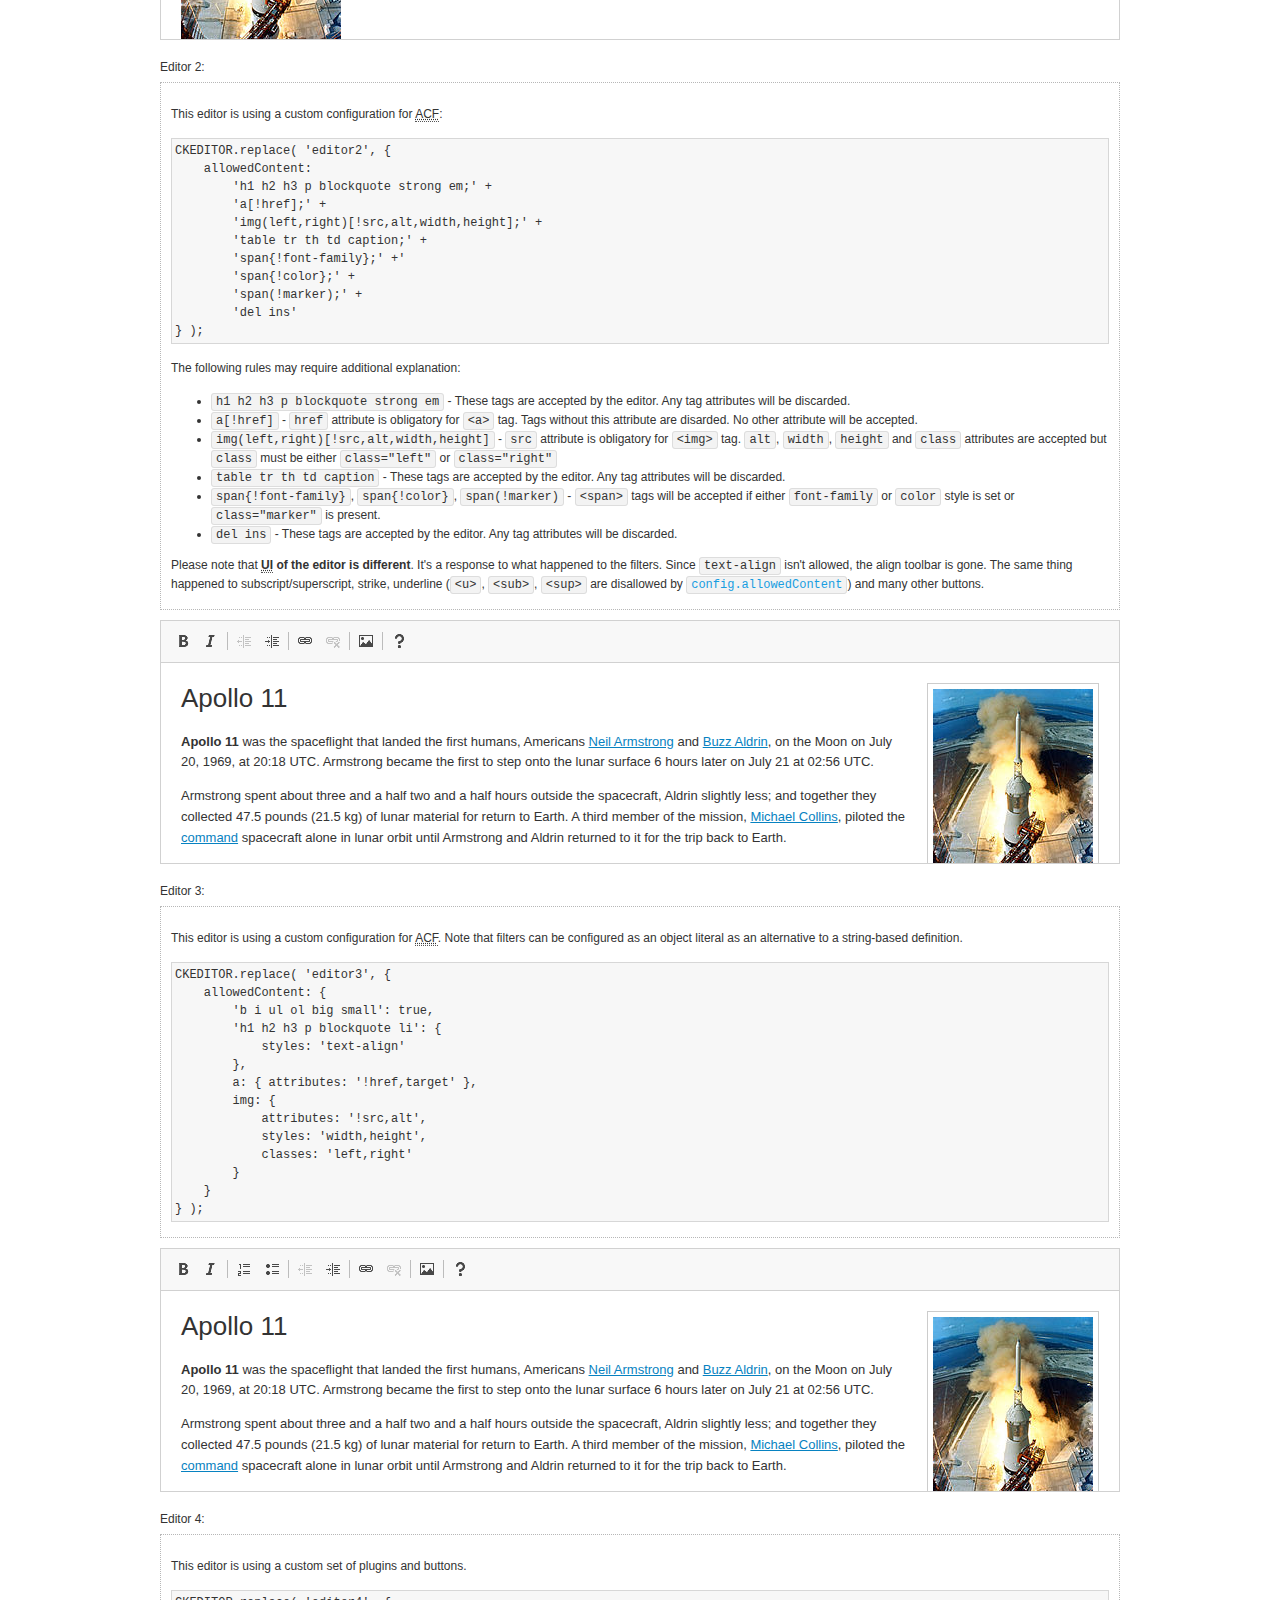
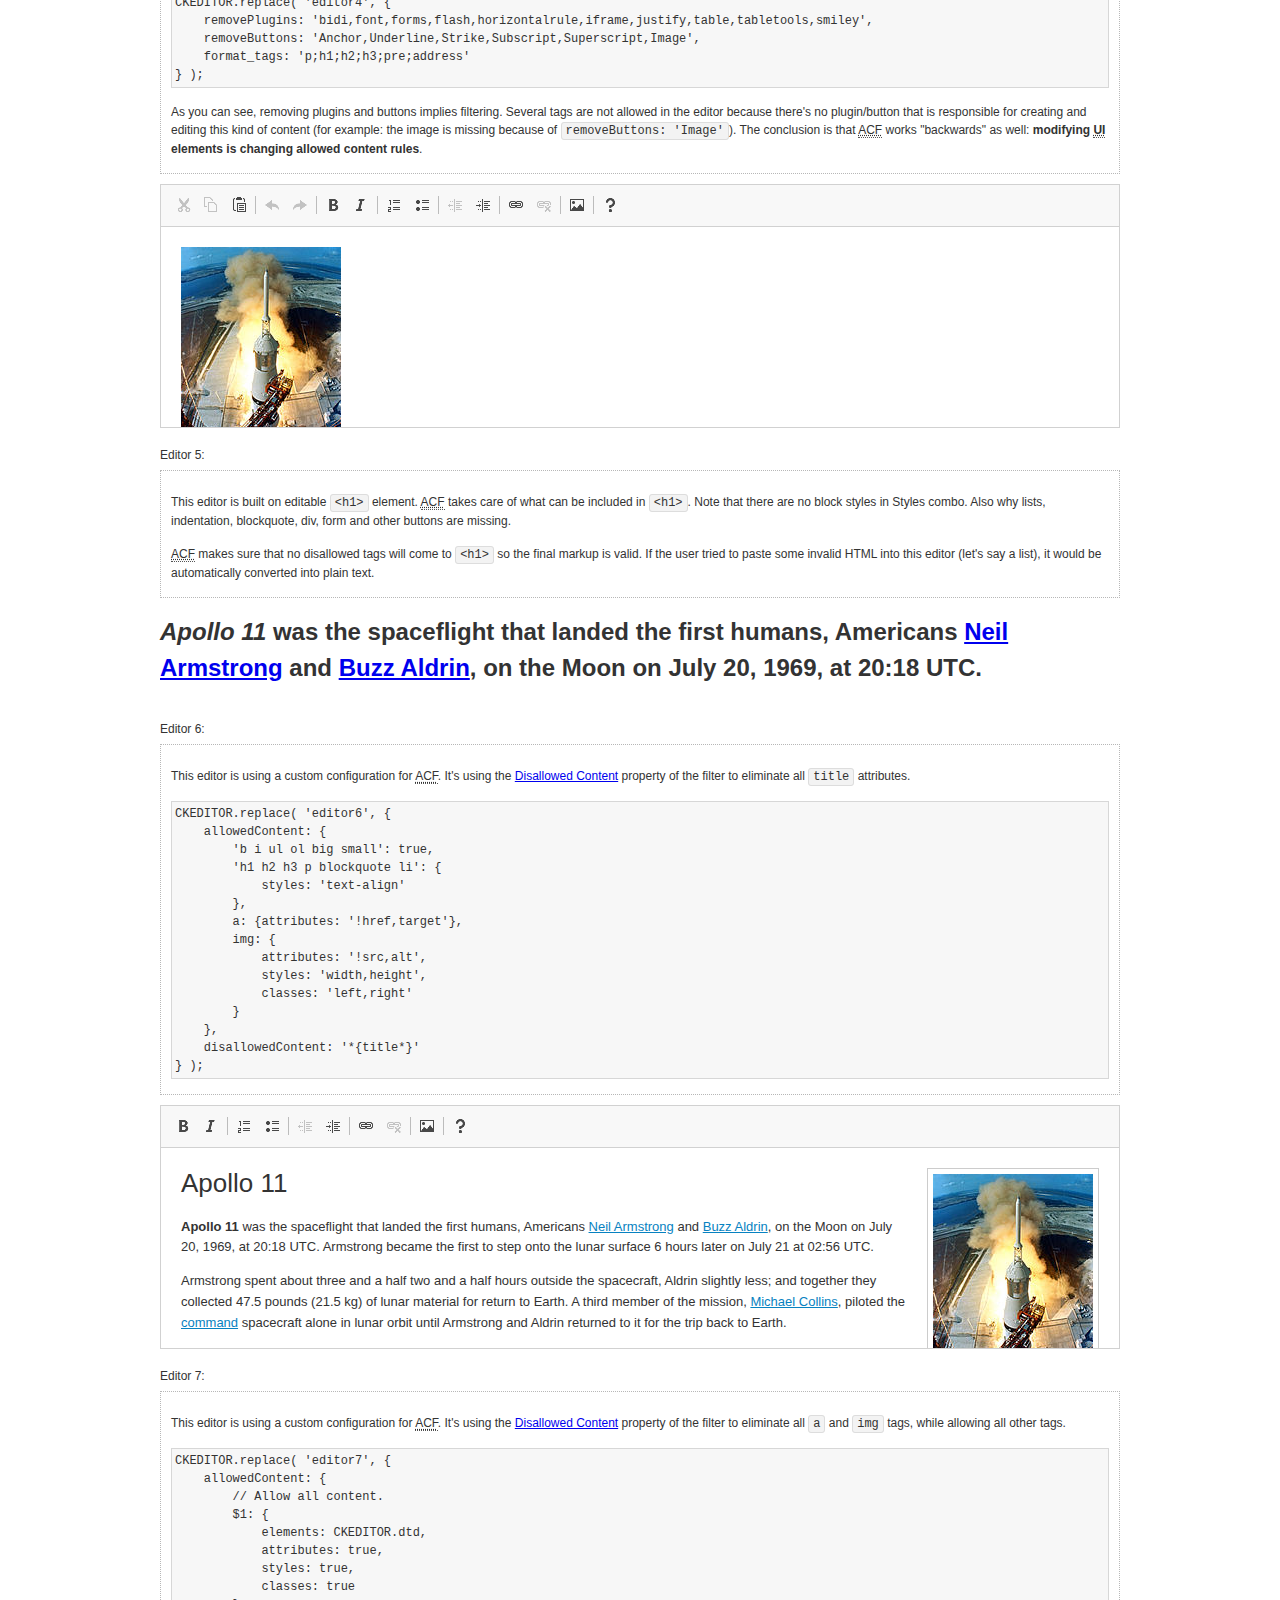
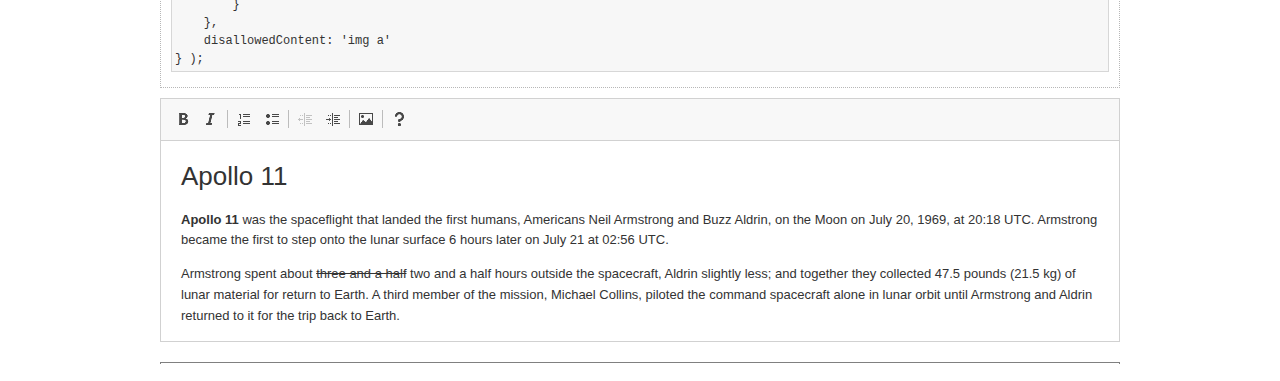
<file: ckeditor/samples/old/datafiltering.html>
<!DOCTYPE html>
<!--
Copyright (c) 2003-2019, CKSource - Frederico Knabben. All rights reserved.
For licensing, see LICENSE.md or https://ckeditor.com/legal/ckeditor-oss-license
-->
<html>
<head>
	<meta charset="utf-8">
	<title>Data Filtering &mdash; CKEditor Sample</title>
	<script src="../../ckeditor.js"></script>
	<link rel="stylesheet" href="sample.css">
	<script>
		// Remove advanced tabs for all editors.
		CKEDITOR.config.removeDialogTabs = 'image:advanced;link:advanced;flash:advanced;creatediv:advanced;editdiv:advanced';
	</script>
</head>
<body>
	<h1 class="samples">
		<a href="index.html">CKEditor Samples</a> &raquo; Data Filtering and Features Activation
	</h1>
	<div class="warning deprecated">
		This sample is not maintained anymore. Check out its <a href="https://ckeditor.com/docs/ckeditor4/latest/examples/acf.html">brand new version in CKEditor Examples</a>.
	</div>
	<div class="description">
		<p>
			This sample page demonstrates the idea of Advanced Content Filter
			(<abbr title="Advanced Content Filter">ACF</abbr>), a sophisticated
			tool that takes control over what kind of data is accepted by the editor and what
			kind of output is produced.
		</p>
		<h2>When and what is being filtered?</h2>
		<p>
			<abbr title="Advanced Content Filter">ACF</abbr> controls
			<strong>every single source of data</strong> that comes to the editor.
			It process both HTML that is inserted manually (i.e. pasted by the user)
			and programmatically like:
		</p>
<pre class="samples">
editor.setData( '&lt;p&gt;Hello world!&lt;/p&gt;' );
</pre>
		<p>
			<abbr title="Advanced Content Filter">ACF</abbr> discards invalid,
			useless HTML tags and attributes so the editor remains "clean" during
			runtime. <abbr title="Advanced Content Filter">ACF</abbr> behaviour
			can be configured and adjusted for a particular case to prevent the
			output HTML (i.e. in CMS systems) from being polluted.

			This kind of filtering is a first, client-side line of defense
			against "<a href="http://en.wikipedia.org/wiki/Tag_soup">tag soups</a>",
			the tool that precisely restricts which tags, attributes and styles
			are allowed (desired). When properly configured, <abbr title="Advanced Content Filter">ACF</abbr>
			is an easy and fast way to produce a high-quality, intentionally filtered HTML.
		</p>

		<h3>How to configure or disable ACF?</h3>
		<p>
			Advanced Content Filter is enabled by default, working in "automatic mode", yet
			it provides a set of easy rules that allow adjusting filtering rules
			and disabling the entire feature when necessary. The config property
			responsible for this feature is <code><a class="samples"
			href="https://ckeditor.com/docs/ckeditor4/latest/api/CKEDITOR_config.html#cfg-allowedContent">config.allowedContent</a></code>.
		</p>
		<p>
			By "automatic mode" is meant that loaded plugins decide which kind
			of content is enabled and which is not. For example, if the link
			plugin is loaded it implies that <code>&lt;a&gt;</code> tag is
			automatically allowed. Each plugin is given a set
			of predefined <abbr title="Advanced Content Filter">ACF</abbr> rules
			that control the editor until <code><a class="samples"
			href="https://ckeditor.com/docs/ckeditor4/latest/api/CKEDITOR_config.html#cfg-allowedContent">
			config.allowedContent</a></code>
			is defined manually.
		</p>
		<p>
			Let's assume our intention is to restrict the editor to accept (produce) <strong>paragraphs
			only: no attributes, no styles, no other tags</strong>.
			With <abbr title="Advanced Content Filter">ACF</abbr>
			this is very simple. Basically set <code><a class="samples"
			href="https://ckeditor.com/docs/ckeditor4/latest/api/CKEDITOR_config.html#cfg-allowedContent">
			config.allowedContent</a></code> to <code>'p'</code>:
		</p>
<pre class="samples">
var editor = CKEDITOR.replace( <em>textarea_id</em>, {
	<strong>allowedContent: 'p'</strong>
} );
</pre>
		<p>
			Now try to play with allowed content:
		</p>
<pre class="samples">
// Trying to insert disallowed tag and attribute.
editor.setData( '&lt;p <strong>style="color: red"</strong>&gt;Hello <strong>&lt;em&gt;world&lt;/em&gt;</strong>!&lt;/p&gt;' );
alert( editor.getData() );

// Filtered data is returned.
"&lt;p&gt;Hello world!&lt;/p&gt;"
</pre>
		<p>
			What happened? Since <code>config.allowedContent: 'p'</code> is set the editor assumes
			that only plain <code>&lt;p&gt;</code> are accepted. Nothing more. This is why
			<code>style</code> attribute and <code>&lt;em&gt;</code> tag are gone. The same
			filtering would happen if we pasted disallowed HTML into this editor.
		</p>
		<p>
			This is just a small sample of what <abbr title="Advanced Content Filter">ACF</abbr>
			can do. To know more, please refer to the sample section below and
			<a href="https://ckeditor.com/docs/ckeditor4/latest/guide/dev_advanced_content_filter.html">the official Advanced Content Filter guide</a>.
		</p>
		<p>
			You may, of course, want CKEditor to avoid filtering of any kind.
			To get rid of <abbr title="Advanced Content Filter">ACF</abbr>,
			basically set <code><a class="samples"
			href="https://ckeditor.com/docs/ckeditor4/latest/api/CKEDITOR_config.html#cfg-allowedContent">
			config.allowedContent</a></code> to <code>true</code> like this:
		</p>
<pre class="samples">
CKEDITOR.replace( <em>textarea_id</em>, {
	<strong>allowedContent: true</strong>
} );
</pre>

		<h2>Beyond data flow: Features activation</h2>
		<p>
			<abbr title="Advanced Content Filter">ACF</abbr> is far more than
			<abbr title="Input/Output">I/O</abbr> control: the entire
			<abbr title="User Interface">UI</abbr> of the editor is adjusted to what
			filters restrict. For example: if <code>&lt;a&gt;</code> tag is
			<strong>disallowed</strong>
			by <abbr title="Advanced Content Filter">ACF</abbr>,
			then accordingly <code>link</code> command, toolbar button and link dialog
			are also disabled. Editor is smart: it knows which features must be
			removed from the interface to match filtering rules.
		</p>
		<p>
			CKEditor can be far more specific. If <code>&lt;a&gt;</code> tag is
			<strong>allowed</strong> by filtering rules to be used but it is restricted
			to have only one attribute (<code>href</code>)
			<code>config.allowedContent = 'a[!href]'</code>, then
			"Target" tab of the link dialog is automatically disabled as <code>target</code>
			attribute isn't included in <abbr title="Advanced Content Filter">ACF</abbr> rules
			for <code>&lt;a&gt;</code>. This behaviour applies to dialog fields, context
			menus and toolbar buttons.
		</p>

		<h2>Sample configurations</h2>
		<p>
			There are several editor instances below that present different
			<abbr title="Advanced Content Filter">ACF</abbr> setups. <strong>All of them,
			except the inline instance, share the same HTML content</strong> to visualize
			how different filtering rules affect the same input data.
		</p>
	</div>

	<div>
		<label for="editor1">
			Editor 1:
		</label>
		<div class="description">
			<p>
				This editor is using default configuration ("automatic mode"). It means that
				<code><a class="samples"
				href="https://ckeditor.com/docs/ckeditor4/latest/api/CKEDITOR_config.html#cfg-allowedContent">
				config.allowedContent</a></code> is defined by loaded plugins.
				Each plugin extends filtering rules to make it's own associated content
				available for the user.
			</p>
		</div>
		<textarea cols="80" id="editor1" name="editor1" rows="10">
			&lt;h1&gt;&lt;img alt=&quot;Saturn V carrying Apollo 11&quot; class=&quot;right&quot; src=&quot;assets/sample.jpg&quot;/&gt; Apollo 11&lt;/h1&gt; &lt;p&gt;&lt;b&gt;Apollo 11&lt;/b&gt; was the spaceflight that landed the first humans, Americans &lt;a href=&quot;http://en.wikipedia.org/wiki/Neil_Armstrong&quot; title=&quot;Neil Armstrong&quot;&gt;Neil Armstrong&lt;/a&gt; and &lt;a href=&quot;http://en.wikipedia.org/wiki/Buzz_Aldrin&quot; title=&quot;Buzz Aldrin&quot;&gt;Buzz Aldrin&lt;/a&gt;, on the Moon on July 20, 1969, at 20:18 UTC. Armstrong became the first to step onto the lunar surface 6 hours later on July 21 at 02:56 UTC.&lt;/p&gt; &lt;p&gt;Armstrong spent about &lt;s&gt;three and a half&lt;/s&gt; two and a half hours outside the spacecraft, Aldrin slightly less; and together they collected 47.5 pounds (21.5&amp;nbsp;kg) of lunar material for return to Earth. A third member of the mission, &lt;a href=&quot;http://en.wikipedia.org/wiki/Michael_Collins_(astronaut)&quot; title=&quot;Michael Collins (astronaut)&quot;&gt;Michael Collins&lt;/a&gt;, piloted the &lt;a href=&quot;http://en.wikipedia.org/wiki/Apollo_Command/Service_Module&quot; title=&quot;Apollo Command/Service Module&quot;&gt;command&lt;/a&gt; spacecraft alone in lunar orbit until Armstrong and Aldrin returned to it for the trip back to Earth.&lt;/p&gt; &lt;h2&gt;Broadcasting and &lt;em&gt;quotes&lt;/em&gt; &lt;a id=&quot;quotes&quot; name=&quot;quotes&quot;&gt;&lt;/a&gt;&lt;/h2&gt; &lt;p&gt;Broadcast on live TV to a world-wide audience, Armstrong stepped onto the lunar surface and described the event as:&lt;/p&gt; &lt;blockquote&gt;&lt;p&gt;One small step for [a] man, one giant leap for mankind.&lt;/p&gt;&lt;/blockquote&gt; &lt;p&gt;Apollo 11 effectively ended the &lt;a href=&quot;http://en.wikipedia.org/wiki/Space_Race&quot; title=&quot;Space Race&quot;&gt;Space Race&lt;/a&gt; and fulfilled a national goal proposed in 1961 by the late U.S. President &lt;a href=&quot;http://en.wikipedia.org/wiki/John_F._Kennedy&quot; title=&quot;John F. Kennedy&quot;&gt;John F. Kennedy&lt;/a&gt; in a speech before the United States Congress:&lt;/p&gt; &lt;blockquote&gt;&lt;p&gt;[...] before this decade is out, of landing a man on the Moon and returning him safely to the Earth.&lt;/p&gt;&lt;/blockquote&gt; &lt;h2&gt;Technical details &lt;a id=&quot;tech-details&quot; name=&quot;tech-details&quot;&gt;&lt;/a&gt;&lt;/h2&gt; &lt;table align=&quot;right&quot; border=&quot;1&quot; bordercolor=&quot;#ccc&quot; cellpadding=&quot;5&quot; cellspacing=&quot;0&quot; style=&quot;border-collapse:collapse;margin:10px 0 10px 15px;&quot;&gt; &lt;caption&gt;&lt;strong&gt;Mission crew&lt;/strong&gt;&lt;/caption&gt; &lt;thead&gt; &lt;tr&gt; &lt;th scope=&quot;col&quot;&gt;Position&lt;/th&gt; &lt;th scope=&quot;col&quot;&gt;Astronaut&lt;/th&gt; &lt;/tr&gt; &lt;/thead&gt; &lt;tbody&gt; &lt;tr&gt; &lt;td&gt;Commander&lt;/td&gt; &lt;td&gt;Neil A. Armstrong&lt;/td&gt; &lt;/tr&gt; &lt;tr&gt; &lt;td&gt;Command Module Pilot&lt;/td&gt; &lt;td&gt;Michael Collins&lt;/td&gt; &lt;/tr&gt; &lt;tr&gt; &lt;td&gt;Lunar Module Pilot&lt;/td&gt; &lt;td&gt;Edwin &amp;quot;Buzz&amp;quot; E. Aldrin, Jr.&lt;/td&gt; &lt;/tr&gt; &lt;/tbody&gt; &lt;/table&gt; &lt;p&gt;Launched by a &lt;strong&gt;Saturn V&lt;/strong&gt; rocket from &lt;a href=&quot;http://en.wikipedia.org/wiki/Kennedy_Space_Center&quot; title=&quot;Kennedy Space Center&quot;&gt;Kennedy Space Center&lt;/a&gt; in Merritt Island, Florida on July 16, Apollo 11 was the fifth manned mission of &lt;a href=&quot;http://en.wikipedia.org/wiki/NASA&quot; title=&quot;NASA&quot;&gt;NASA&lt;/a&gt;&amp;#39;s Apollo program. The Apollo spacecraft had three parts:&lt;/p&gt; &lt;ol&gt; &lt;li&gt;&lt;strong&gt;Command Module&lt;/strong&gt; with a cabin for the three astronauts which was the only part which landed back on Earth&lt;/li&gt; &lt;li&gt;&lt;strong&gt;Service Module&lt;/strong&gt; which supported the Command Module with propulsion, electrical power, oxygen and water&lt;/li&gt; &lt;li&gt;&lt;strong&gt;Lunar Module&lt;/strong&gt; for landing on the Moon.&lt;/li&gt; &lt;/ol&gt; &lt;p&gt;After being sent to the Moon by the Saturn V&amp;#39;s upper stage, the astronauts separated the spacecraft from it and travelled for three days until they entered into lunar orbit. Armstrong and Aldrin then moved into the Lunar Module and landed in the &lt;a href=&quot;http://en.wikipedia.org/wiki/Mare_Tranquillitatis&quot; title=&quot;Mare Tranquillitatis&quot;&gt;Sea of Tranquility&lt;/a&gt;. They stayed a total of about 21 and a half hours on the lunar surface. After lifting off in the upper part of the Lunar Module and rejoining Collins in the Command Module, they returned to Earth and landed in the &lt;a href=&quot;http://en.wikipedia.org/wiki/Pacific_Ocean&quot; title=&quot;Pacific Ocean&quot;&gt;Pacific Ocean&lt;/a&gt; on July 24.&lt;/p&gt; &lt;hr/&gt; &lt;p style=&quot;text-align: right;&quot;&gt;&lt;small&gt;Source: &lt;a href=&quot;http://en.wikipedia.org/wiki/Apollo_11&quot;&gt;Wikipedia.org&lt;/a&gt;&lt;/small&gt;&lt;/p&gt;
		</textarea>

		<script>

			CKEDITOR.replace( 'editor1' );

		</script>
	</div>

	<br>

	<div>
		<label for="editor2">
			Editor 2:
		</label>
		<div class="description">
			<p>
				This editor is using a custom configuration for
				<abbr title="Advanced Content Filter">ACF</abbr>:
			</p>
<pre class="samples">
CKEDITOR.replace( 'editor2', {
	allowedContent:
		'h1 h2 h3 p blockquote strong em;' +
		'a[!href];' +
		'img(left,right)[!src,alt,width,height];' +
		'table tr th td caption;' +
		'span{!font-family};' +'
		'span{!color};' +
		'span(!marker);' +
		'del ins'
} );
</pre>
			<p>
				The following rules may require additional explanation:
			</p>
			<ul>
				<li>
					<code>h1 h2 h3 p blockquote strong em</code> - These tags
					are accepted by the editor. Any tag attributes will be discarded.
				</li>
				<li>
					<code>a[!href]</code> - <code>href</code> attribute is obligatory
					for <code>&lt;a&gt;</code> tag. Tags without this attribute
					are disarded. No other attribute will be accepted.
				</li>
				<li>
					<code>img(left,right)[!src,alt,width,height]</code> - <code>src</code>
					attribute is obligatory for <code>&lt;img&gt;</code> tag.
					<code>alt</code>, <code>width</code>, <code>height</code>
					and <code>class</code> attributes are accepted but
					<code>class</code> must be either <code>class="left"</code>
					or <code>class="right"</code>
				</li>
				<li>
					<code>table tr th td caption</code> - These tags
					are accepted by the editor. Any tag attributes will be discarded.
				</li>
				<li>
					<code>span{!font-family}</code>, <code>span{!color}</code>,
					<code>span(!marker)</code> - <code>&lt;span&gt;</code> tags
					will be accepted if either <code>font-family</code> or
					<code>color</code> style is set or <code>class="marker"</code>
					is present.
				</li>
				<li>
					<code>del ins</code> - These tags
					are accepted by the editor. Any tag attributes will be discarded.
				</li>
			</ul>
			<p>
				Please note that <strong><abbr title="User Interface">UI</abbr> of the
				editor is different</strong>. It's a response to what happened to the filters.
				Since <code>text-align</code> isn't allowed, the align toolbar is gone.
				The same thing happened to subscript/superscript, strike, underline
				(<code>&lt;u&gt;</code>, <code>&lt;sub&gt;</code>, <code>&lt;sup&gt;</code>
				are disallowed by <code><a class="samples"
				href="https://ckeditor.com/docs/ckeditor4/latest/api/CKEDITOR_config.html#cfg-allowedContent">
				config.allowedContent</a></code>) and many other buttons.
			</p>
		</div>
		<textarea cols="80" id="editor2" name="editor2" rows="10">
			&lt;h1&gt;&lt;img alt=&quot;Saturn V carrying Apollo 11&quot; class=&quot;right&quot; src=&quot;assets/sample.jpg&quot;/&gt; Apollo 11&lt;/h1&gt; &lt;p&gt;&lt;b&gt;Apollo 11&lt;/b&gt; was the spaceflight that landed the first humans, Americans &lt;a href=&quot;http://en.wikipedia.org/wiki/Neil_Armstrong&quot; title=&quot;Neil Armstrong&quot;&gt;Neil Armstrong&lt;/a&gt; and &lt;a href=&quot;http://en.wikipedia.org/wiki/Buzz_Aldrin&quot; title=&quot;Buzz Aldrin&quot;&gt;Buzz Aldrin&lt;/a&gt;, on the Moon on July 20, 1969, at 20:18 UTC. Armstrong became the first to step onto the lunar surface 6 hours later on July 21 at 02:56 UTC.&lt;/p&gt; &lt;p&gt;Armstrong spent about &lt;s&gt;three and a half&lt;/s&gt; two and a half hours outside the spacecraft, Aldrin slightly less; and together they collected 47.5 pounds (21.5&amp;nbsp;kg) of lunar material for return to Earth. A third member of the mission, &lt;a href=&quot;http://en.wikipedia.org/wiki/Michael_Collins_(astronaut)&quot; title=&quot;Michael Collins (astronaut)&quot;&gt;Michael Collins&lt;/a&gt;, piloted the &lt;a href=&quot;http://en.wikipedia.org/wiki/Apollo_Command/Service_Module&quot; title=&quot;Apollo Command/Service Module&quot;&gt;command&lt;/a&gt; spacecraft alone in lunar orbit until Armstrong and Aldrin returned to it for the trip back to Earth.&lt;/p&gt; &lt;h2&gt;Broadcasting and &lt;em&gt;quotes&lt;/em&gt; &lt;a id=&quot;quotes&quot; name=&quot;quotes&quot;&gt;&lt;/a&gt;&lt;/h2&gt; &lt;p&gt;Broadcast on live TV to a world-wide audience, Armstrong stepped onto the lunar surface and described the event as:&lt;/p&gt; &lt;blockquote&gt;&lt;p&gt;One small step for [a] man, one giant leap for mankind.&lt;/p&gt;&lt;/blockquote&gt; &lt;p&gt;Apollo 11 effectively ended the &lt;a href=&quot;http://en.wikipedia.org/wiki/Space_Race&quot; title=&quot;Space Race&quot;&gt;Space Race&lt;/a&gt; and fulfilled a national goal proposed in 1961 by the late U.S. President &lt;a href=&quot;http://en.wikipedia.org/wiki/John_F._Kennedy&quot; title=&quot;John F. Kennedy&quot;&gt;John F. Kennedy&lt;/a&gt; in a speech before the United States Congress:&lt;/p&gt; &lt;blockquote&gt;&lt;p&gt;[...] before this decade is out, of landing a man on the Moon and returning him safely to the Earth.&lt;/p&gt;&lt;/blockquote&gt; &lt;h2&gt;Technical details &lt;a id=&quot;tech-details&quot; name=&quot;tech-details&quot;&gt;&lt;/a&gt;&lt;/h2&gt; &lt;table align=&quot;right&quot; border=&quot;1&quot; bordercolor=&quot;#ccc&quot; cellpadding=&quot;5&quot; cellspacing=&quot;0&quot; style=&quot;border-collapse:collapse;margin:10px 0 10px 15px;&quot;&gt; &lt;caption&gt;&lt;strong&gt;Mission crew&lt;/strong&gt;&lt;/caption&gt; &lt;thead&gt; &lt;tr&gt; &lt;th scope=&quot;col&quot;&gt;Position&lt;/th&gt; &lt;th scope=&quot;col&quot;&gt;Astronaut&lt;/th&gt; &lt;/tr&gt; &lt;/thead&gt; &lt;tbody&gt; &lt;tr&gt; &lt;td&gt;Commander&lt;/td&gt; &lt;td&gt;Neil A. Armstrong&lt;/td&gt; &lt;/tr&gt; &lt;tr&gt; &lt;td&gt;Command Module Pilot&lt;/td&gt; &lt;td&gt;Michael Collins&lt;/td&gt; &lt;/tr&gt; &lt;tr&gt; &lt;td&gt;Lunar Module Pilot&lt;/td&gt; &lt;td&gt;Edwin &amp;quot;Buzz&amp;quot; E. Aldrin, Jr.&lt;/td&gt; &lt;/tr&gt; &lt;/tbody&gt; &lt;/table&gt; &lt;p&gt;Launched by a &lt;strong&gt;Saturn V&lt;/strong&gt; rocket from &lt;a href=&quot;http://en.wikipedia.org/wiki/Kennedy_Space_Center&quot; title=&quot;Kennedy Space Center&quot;&gt;Kennedy Space Center&lt;/a&gt; in Merritt Island, Florida on July 16, Apollo 11 was the fifth manned mission of &lt;a href=&quot;http://en.wikipedia.org/wiki/NASA&quot; title=&quot;NASA&quot;&gt;NASA&lt;/a&gt;&amp;#39;s Apollo program. The Apollo spacecraft had three parts:&lt;/p&gt; &lt;ol&gt; &lt;li&gt;&lt;strong&gt;Command Module&lt;/strong&gt; with a cabin for the three astronauts which was the only part which landed back on Earth&lt;/li&gt; &lt;li&gt;&lt;strong&gt;Service Module&lt;/strong&gt; which supported the Command Module with propulsion, electrical power, oxygen and water&lt;/li&gt; &lt;li&gt;&lt;strong&gt;Lunar Module&lt;/strong&gt; for landing on the Moon.&lt;/li&gt; &lt;/ol&gt; &lt;p&gt;After being sent to the Moon by the Saturn V&amp;#39;s upper stage, the astronauts separated the spacecraft from it and travelled for three days until they entered into lunar orbit. Armstrong and Aldrin then moved into the Lunar Module and landed in the &lt;a href=&quot;http://en.wikipedia.org/wiki/Mare_Tranquillitatis&quot; title=&quot;Mare Tranquillitatis&quot;&gt;Sea of Tranquility&lt;/a&gt;. They stayed a total of about 21 and a half hours on the lunar surface. After lifting off in the upper part of the Lunar Module and rejoining Collins in the Command Module, they returned to Earth and landed in the &lt;a href=&quot;http://en.wikipedia.org/wiki/Pacific_Ocean&quot; title=&quot;Pacific Ocean&quot;&gt;Pacific Ocean&lt;/a&gt; on July 24.&lt;/p&gt; &lt;hr/&gt; &lt;p style=&quot;text-align: right;&quot;&gt;&lt;small&gt;Source: &lt;a href=&quot;http://en.wikipedia.org/wiki/Apollo_11&quot;&gt;Wikipedia.org&lt;/a&gt;&lt;/small&gt;&lt;/p&gt;
		</textarea>
		<script>

			CKEDITOR.replace( 'editor2', {
				allowedContent:
					'h1 h2 h3 p blockquote strong em;' +
					'a[!href];' +
					'img(left,right)[!src,alt,width,height];' +
					'table tr th td caption;' +
					'span{!font-family};' +
					'span{!color};' +
					'span(!marker);' +
					'del ins'
			} );

		</script>
	</div>

	<br>

	<div>
		<label for="editor3">
			Editor 3:
		</label>
		<div class="description">
			<p>
				This editor is using a custom configuration for
				<abbr title="Advanced Content Filter">ACF</abbr>.
				Note that filters can be configured as an object literal
				as an alternative to a string-based definition.
			</p>
<pre class="samples">
CKEDITOR.replace( 'editor3', {
	allowedContent: {
		'b i ul ol big small': true,
		'h1 h2 h3 p blockquote li': {
			styles: 'text-align'
		},
		a: { attributes: '!href,target' },
		img: {
			attributes: '!src,alt',
			styles: 'width,height',
			classes: 'left,right'
		}
	}
} );
</pre>
		</div>
		<textarea cols="80" id="editor3" name="editor3" rows="10">
			&lt;h1&gt;&lt;img alt=&quot;Saturn V carrying Apollo 11&quot; class=&quot;right&quot; src=&quot;assets/sample.jpg&quot;/&gt; Apollo 11&lt;/h1&gt; &lt;p&gt;&lt;b&gt;Apollo 11&lt;/b&gt; was the spaceflight that landed the first humans, Americans &lt;a href=&quot;http://en.wikipedia.org/wiki/Neil_Armstrong&quot; title=&quot;Neil Armstrong&quot;&gt;Neil Armstrong&lt;/a&gt; and &lt;a href=&quot;http://en.wikipedia.org/wiki/Buzz_Aldrin&quot; title=&quot;Buzz Aldrin&quot;&gt;Buzz Aldrin&lt;/a&gt;, on the Moon on July 20, 1969, at 20:18 UTC. Armstrong became the first to step onto the lunar surface 6 hours later on July 21 at 02:56 UTC.&lt;/p&gt; &lt;p&gt;Armstrong spent about &lt;s&gt;three and a half&lt;/s&gt; two and a half hours outside the spacecraft, Aldrin slightly less; and together they collected 47.5 pounds (21.5&amp;nbsp;kg) of lunar material for return to Earth. A third member of the mission, &lt;a href=&quot;http://en.wikipedia.org/wiki/Michael_Collins_(astronaut)&quot; title=&quot;Michael Collins (astronaut)&quot;&gt;Michael Collins&lt;/a&gt;, piloted the &lt;a href=&quot;http://en.wikipedia.org/wiki/Apollo_Command/Service_Module&quot; title=&quot;Apollo Command/Service Module&quot;&gt;command&lt;/a&gt; spacecraft alone in lunar orbit until Armstrong and Aldrin returned to it for the trip back to Earth.&lt;/p&gt; &lt;h2&gt;Broadcasting and &lt;em&gt;quotes&lt;/em&gt; &lt;a id=&quot;quotes&quot; name=&quot;quotes&quot;&gt;&lt;/a&gt;&lt;/h2&gt; &lt;p&gt;Broadcast on live TV to a world-wide audience, Armstrong stepped onto the lunar surface and described the event as:&lt;/p&gt; &lt;blockquote&gt;&lt;p&gt;One small step for [a] man, one giant leap for mankind.&lt;/p&gt;&lt;/blockquote&gt; &lt;p&gt;Apollo 11 effectively ended the &lt;a href=&quot;http://en.wikipedia.org/wiki/Space_Race&quot; title=&quot;Space Race&quot;&gt;Space Race&lt;/a&gt; and fulfilled a national goal proposed in 1961 by the late U.S. President &lt;a href=&quot;http://en.wikipedia.org/wiki/John_F._Kennedy&quot; title=&quot;John F. Kennedy&quot;&gt;John F. Kennedy&lt;/a&gt; in a speech before the United States Congress:&lt;/p&gt; &lt;blockquote&gt;&lt;p&gt;[...] before this decade is out, of landing a man on the Moon and returning him safely to the Earth.&lt;/p&gt;&lt;/blockquote&gt; &lt;h2&gt;Technical details &lt;a id=&quot;tech-details&quot; name=&quot;tech-details&quot;&gt;&lt;/a&gt;&lt;/h2&gt; &lt;table align=&quot;right&quot; border=&quot;1&quot; bordercolor=&quot;#ccc&quot; cellpadding=&quot;5&quot; cellspacing=&quot;0&quot; style=&quot;border-collapse:collapse;margin:10px 0 10px 15px;&quot;&gt; &lt;caption&gt;&lt;strong&gt;Mission crew&lt;/strong&gt;&lt;/caption&gt; &lt;thead&gt; &lt;tr&gt; &lt;th scope=&quot;col&quot;&gt;Position&lt;/th&gt; &lt;th scope=&quot;col&quot;&gt;Astronaut&lt;/th&gt; &lt;/tr&gt; &lt;/thead&gt; &lt;tbody&gt; &lt;tr&gt; &lt;td&gt;Commander&lt;/td&gt; &lt;td&gt;Neil A. Armstrong&lt;/td&gt; &lt;/tr&gt; &lt;tr&gt; &lt;td&gt;Command Module Pilot&lt;/td&gt; &lt;td&gt;Michael Collins&lt;/td&gt; &lt;/tr&gt; &lt;tr&gt; &lt;td&gt;Lunar Module Pilot&lt;/td&gt; &lt;td&gt;Edwin &amp;quot;Buzz&amp;quot; E. Aldrin, Jr.&lt;/td&gt; &lt;/tr&gt; &lt;/tbody&gt; &lt;/table&gt; &lt;p&gt;Launched by a &lt;strong&gt;Saturn V&lt;/strong&gt; rocket from &lt;a href=&quot;http://en.wikipedia.org/wiki/Kennedy_Space_Center&quot; title=&quot;Kennedy Space Center&quot;&gt;Kennedy Space Center&lt;/a&gt; in Merritt Island, Florida on July 16, Apollo 11 was the fifth manned mission of &lt;a href=&quot;http://en.wikipedia.org/wiki/NASA&quot; title=&quot;NASA&quot;&gt;NASA&lt;/a&gt;&amp;#39;s Apollo program. The Apollo spacecraft had three parts:&lt;/p&gt; &lt;ol&gt; &lt;li&gt;&lt;strong&gt;Command Module&lt;/strong&gt; with a cabin for the three astronauts which was the only part which landed back on Earth&lt;/li&gt; &lt;li&gt;&lt;strong&gt;Service Module&lt;/strong&gt; which supported the Command Module with propulsion, electrical power, oxygen and water&lt;/li&gt; &lt;li&gt;&lt;strong&gt;Lunar Module&lt;/strong&gt; for landing on the Moon.&lt;/li&gt; &lt;/ol&gt; &lt;p&gt;After being sent to the Moon by the Saturn V&amp;#39;s upper stage, the astronauts separated the spacecraft from it and travelled for three days until they entered into lunar orbit. Armstrong and Aldrin then moved into the Lunar Module and landed in the &lt;a href=&quot;http://en.wikipedia.org/wiki/Mare_Tranquillitatis&quot; title=&quot;Mare Tranquillitatis&quot;&gt;Sea of Tranquility&lt;/a&gt;. They stayed a total of about 21 and a half hours on the lunar surface. After lifting off in the upper part of the Lunar Module and rejoining Collins in the Command Module, they returned to Earth and landed in the &lt;a href=&quot;http://en.wikipedia.org/wiki/Pacific_Ocean&quot; title=&quot;Pacific Ocean&quot;&gt;Pacific Ocean&lt;/a&gt; on July 24.&lt;/p&gt; &lt;hr/&gt; &lt;p style=&quot;text-align: right;&quot;&gt;&lt;small&gt;Source: &lt;a href=&quot;http://en.wikipedia.org/wiki/Apollo_11&quot;&gt;Wikipedia.org&lt;/a&gt;&lt;/small&gt;&lt;/p&gt;
		</textarea>
		<script>

			CKEDITOR.replace( 'editor3', {
				allowedContent: {
					'b i ul ol big small': true,
					'h1 h2 h3 p blockquote li': {
						styles: 'text-align'
					},
					a: { attributes: '!href,target' },
					img: {
						attributes: '!src,alt',
						styles: 'width,height',
						classes: 'left,right'
					}
				}
			} );

		</script>
	</div>

	<br>

	<div>
		<label for="editor4">
			Editor 4:
		</label>
		<div class="description">
			<p>
				This editor is using a custom set of plugins and buttons.
			</p>
<pre class="samples">
CKEDITOR.replace( 'editor4', {
	removePlugins: 'bidi,font,forms,flash,horizontalrule,iframe,justify,table,tabletools,smiley',
	removeButtons: 'Anchor,Underline,Strike,Subscript,Superscript,Image',
	format_tags: 'p;h1;h2;h3;pre;address'
} );
</pre>
			<p>
				As you can see, removing plugins and buttons implies filtering.
				Several tags are not allowed in the editor because there's no
				plugin/button that is responsible for creating and editing this
				kind of content (for example: the image is missing because
				of <code>removeButtons: 'Image'</code>). The conclusion is that
				<abbr title="Advanced Content Filter">ACF</abbr> works "backwards"
				as well: <strong>modifying <abbr title="User Interface">UI</abbr>
				elements is changing allowed content rules</strong>.
			</p>
		</div>
		<textarea cols="80" id="editor4" name="editor4" rows="10">
			&lt;h1&gt;&lt;img alt=&quot;Saturn V carrying Apollo 11&quot; class=&quot;right&quot; src=&quot;assets/sample.jpg&quot;/&gt; Apollo 11&lt;/h1&gt; &lt;p&gt;&lt;b&gt;Apollo 11&lt;/b&gt; was the spaceflight that landed the first humans, Americans &lt;a href=&quot;http://en.wikipedia.org/wiki/Neil_Armstrong&quot; title=&quot;Neil Armstrong&quot;&gt;Neil Armstrong&lt;/a&gt; and &lt;a href=&quot;http://en.wikipedia.org/wiki/Buzz_Aldrin&quot; title=&quot;Buzz Aldrin&quot;&gt;Buzz Aldrin&lt;/a&gt;, on the Moon on July 20, 1969, at 20:18 UTC. Armstrong became the first to step onto the lunar surface 6 hours later on July 21 at 02:56 UTC.&lt;/p&gt; &lt;p&gt;Armstrong spent about &lt;s&gt;three and a half&lt;/s&gt; two and a half hours outside the spacecraft, Aldrin slightly less; and together they collected 47.5 pounds (21.5&amp;nbsp;kg) of lunar material for return to Earth. A third member of the mission, &lt;a href=&quot;http://en.wikipedia.org/wiki/Michael_Collins_(astronaut)&quot; title=&quot;Michael Collins (astronaut)&quot;&gt;Michael Collins&lt;/a&gt;, piloted the &lt;a href=&quot;http://en.wikipedia.org/wiki/Apollo_Command/Service_Module&quot; title=&quot;Apollo Command/Service Module&quot;&gt;command&lt;/a&gt; spacecraft alone in lunar orbit until Armstrong and Aldrin returned to it for the trip back to Earth.&lt;/p&gt; &lt;h2&gt;Broadcasting and &lt;em&gt;quotes&lt;/em&gt; &lt;a id=&quot;quotes&quot; name=&quot;quotes&quot;&gt;&lt;/a&gt;&lt;/h2&gt; &lt;p&gt;Broadcast on live TV to a world-wide audience, Armstrong stepped onto the lunar surface and described the event as:&lt;/p&gt; &lt;blockquote&gt;&lt;p&gt;One small step for [a] man, one giant leap for mankind.&lt;/p&gt;&lt;/blockquote&gt; &lt;p&gt;Apollo 11 effectively ended the &lt;a href=&quot;http://en.wikipedia.org/wiki/Space_Race&quot; title=&quot;Space Race&quot;&gt;Space Race&lt;/a&gt; and fulfilled a national goal proposed in 1961 by the late U.S. President &lt;a href=&quot;http://en.wikipedia.org/wiki/John_F._Kennedy&quot; title=&quot;John F. Kennedy&quot;&gt;John F. Kennedy&lt;/a&gt; in a speech before the United States Congress:&lt;/p&gt; &lt;blockquote&gt;&lt;p&gt;[...] before this decade is out, of landing a man on the Moon and returning him safely to the Earth.&lt;/p&gt;&lt;/blockquote&gt; &lt;h2&gt;Technical details &lt;a id=&quot;tech-details&quot; name=&quot;tech-details&quot;&gt;&lt;/a&gt;&lt;/h2&gt; &lt;table align=&quot;right&quot; border=&quot;1&quot; bordercolor=&quot;#ccc&quot; cellpadding=&quot;5&quot; cellspacing=&quot;0&quot; style=&quot;border-collapse:collapse;margin:10px 0 10px 15px;&quot;&gt; &lt;caption&gt;&lt;strong&gt;Mission crew&lt;/strong&gt;&lt;/caption&gt; &lt;thead&gt; &lt;tr&gt; &lt;th scope=&quot;col&quot;&gt;Position&lt;/th&gt; &lt;th scope=&quot;col&quot;&gt;Astronaut&lt;/th&gt; &lt;/tr&gt; &lt;/thead&gt; &lt;tbody&gt; &lt;tr&gt; &lt;td&gt;Commander&lt;/td&gt; &lt;td&gt;Neil A. Armstrong&lt;/td&gt; &lt;/tr&gt; &lt;tr&gt; &lt;td&gt;Command Module Pilot&lt;/td&gt; &lt;td&gt;Michael Collins&lt;/td&gt; &lt;/tr&gt; &lt;tr&gt; &lt;td&gt;Lunar Module Pilot&lt;/td&gt; &lt;td&gt;Edwin &amp;quot;Buzz&amp;quot; E. Aldrin, Jr.&lt;/td&gt; &lt;/tr&gt; &lt;/tbody&gt; &lt;/table&gt; &lt;p&gt;Launched by a &lt;strong&gt;Saturn V&lt;/strong&gt; rocket from &lt;a href=&quot;http://en.wikipedia.org/wiki/Kennedy_Space_Center&quot; title=&quot;Kennedy Space Center&quot;&gt;Kennedy Space Center&lt;/a&gt; in Merritt Island, Florida on July 16, Apollo 11 was the fifth manned mission of &lt;a href=&quot;http://en.wikipedia.org/wiki/NASA&quot; title=&quot;NASA&quot;&gt;NASA&lt;/a&gt;&amp;#39;s Apollo program. The Apollo spacecraft had three parts:&lt;/p&gt; &lt;ol&gt; &lt;li&gt;&lt;strong&gt;Command Module&lt;/strong&gt; with a cabin for the three astronauts which was the only part which landed back on Earth&lt;/li&gt; &lt;li&gt;&lt;strong&gt;Service Module&lt;/strong&gt; which supported the Command Module with propulsion, electrical power, oxygen and water&lt;/li&gt; &lt;li&gt;&lt;strong&gt;Lunar Module&lt;/strong&gt; for landing on the Moon.&lt;/li&gt; &lt;/ol&gt; &lt;p&gt;After being sent to the Moon by the Saturn V&amp;#39;s upper stage, the astronauts separated the spacecraft from it and travelled for three days until they entered into lunar orbit. Armstrong and Aldrin then moved into the Lunar Module and landed in the &lt;a href=&quot;http://en.wikipedia.org/wiki/Mare_Tranquillitatis&quot; title=&quot;Mare Tranquillitatis&quot;&gt;Sea of Tranquility&lt;/a&gt;. They stayed a total of about 21 and a half hours on the lunar surface. After lifting off in the upper part of the Lunar Module and rejoining Collins in the Command Module, they returned to Earth and landed in the &lt;a href=&quot;http://en.wikipedia.org/wiki/Pacific_Ocean&quot; title=&quot;Pacific Ocean&quot;&gt;Pacific Ocean&lt;/a&gt; on July 24.&lt;/p&gt; &lt;hr/&gt; &lt;p style=&quot;text-align: right;&quot;&gt;&lt;small&gt;Source: &lt;a href=&quot;http://en.wikipedia.org/wiki/Apollo_11&quot;&gt;Wikipedia.org&lt;/a&gt;&lt;/small&gt;&lt;/p&gt;
		</textarea>
		<script>

			CKEDITOR.replace( 'editor4', {
				removePlugins: 'bidi,div,font,forms,flash,horizontalrule,iframe,justify,table,tabletools,smiley',
				removeButtons: 'Anchor,Underline,Strike,Subscript,Superscript,Image',
				format_tags: 'p;h1;h2;h3;pre;address'
			} );

		</script>
	</div>

	<br>

	<div>
		<label for="editor5">
			Editor 5:
		</label>
		<div class="description">
			<p>
				This editor is built on editable <code>&lt;h1&gt;</code> element.
				<abbr title="Advanced Content Filter">ACF</abbr> takes care of
				what can be included in <code>&lt;h1&gt;</code>. Note that there
				are no block styles in Styles combo. Also why lists, indentation,
				blockquote, div, form and other buttons are missing.
			</p>
			<p>
				<abbr title="Advanced Content Filter">ACF</abbr> makes sure that
				no disallowed tags will come to <code>&lt;h1&gt;</code> so the final
				markup is valid. If the user tried to paste some invalid HTML
				into this editor (let's say a list), it would be automatically
				converted into plain text.
			</p>
		</div>
		<h1 id="editor5" contenteditable="true">
			<em>Apollo 11</em> was the spaceflight that landed the first humans, Americans <a href="http://en.wikipedia.org/wiki/Neil_Armstrong" title="Neil Armstrong">Neil Armstrong</a> and <a href="http://en.wikipedia.org/wiki/Buzz_Aldrin" title="Buzz Aldrin">Buzz Aldrin</a>, on the Moon on July 20, 1969, at 20:18 UTC.
		</h1>
	</div>

	<br>

	<div>
		<label for="editor3">
			Editor 6:
		</label>
		<div class="description">
			<p>
				This editor is using a custom configuration for <abbr title="Advanced Content Filter">ACF</abbr>.
				It's using the <a href="https://ckeditor.com/docs/ckeditor4/latest/guide/dev_disallowed_content.html" rel="noopener noreferrer" target="_blank">
				Disallowed Content</a> property of the filter to eliminate all <code>title</code> attributes.
			</p>

<pre class="samples">
CKEDITOR.replace( 'editor6', {
	allowedContent: {
		'b i ul ol big small': true,
		'h1 h2 h3 p blockquote li': {
			styles: 'text-align'
		},
		a: {attributes: '!href,target'},
		img: {
			attributes: '!src,alt',
			styles: 'width,height',
			classes: 'left,right'
		}
	},
	disallowedContent: '*{title*}'
} );
</pre>
		</div>
		<textarea cols="80" id="editor6" name="editor6" rows="10">
			&lt;h1&gt;&lt;img alt=&quot;Saturn V carrying Apollo 11&quot; class=&quot;right&quot; src=&quot;assets/sample.jpg&quot;/&gt; Apollo 11&lt;/h1&gt; &lt;p&gt;&lt;b&gt;Apollo 11&lt;/b&gt; was the spaceflight that landed the first humans, Americans &lt;a href=&quot;http://en.wikipedia.org/wiki/Neil_Armstrong&quot; title=&quot;Neil Armstrong&quot;&gt;Neil Armstrong&lt;/a&gt; and &lt;a href=&quot;http://en.wikipedia.org/wiki/Buzz_Aldrin&quot; title=&quot;Buzz Aldrin&quot;&gt;Buzz Aldrin&lt;/a&gt;, on the Moon on July 20, 1969, at 20:18 UTC. Armstrong became the first to step onto the lunar surface 6 hours later on July 21 at 02:56 UTC.&lt;/p&gt; &lt;p&gt;Armstrong spent about &lt;s&gt;three and a half&lt;/s&gt; two and a half hours outside the spacecraft, Aldrin slightly less; and together they collected 47.5 pounds (21.5&amp;nbsp;kg) of lunar material for return to Earth. A third member of the mission, &lt;a href=&quot;http://en.wikipedia.org/wiki/Michael_Collins_(astronaut)&quot; title=&quot;Michael Collins (astronaut)&quot;&gt;Michael Collins&lt;/a&gt;, piloted the &lt;a href=&quot;http://en.wikipedia.org/wiki/Apollo_Command/Service_Module&quot; title=&quot;Apollo Command/Service Module&quot;&gt;command&lt;/a&gt; spacecraft alone in lunar orbit until Armstrong and Aldrin returned to it for the trip back to Earth.&lt;/p&gt; &lt;h2&gt;Broadcasting and &lt;em&gt;quotes&lt;/em&gt; &lt;a id=&quot;quotes&quot; name=&quot;quotes&quot;&gt;&lt;/a&gt;&lt;/h2&gt; &lt;p&gt;Broadcast on live TV to a world-wide audience, Armstrong stepped onto the lunar surface and described the event as:&lt;/p&gt; &lt;blockquote&gt;&lt;p&gt;One small step for [a] man, one giant leap for mankind.&lt;/p&gt;&lt;/blockquote&gt; &lt;p&gt;Apollo 11 effectively ended the &lt;a href=&quot;http://en.wikipedia.org/wiki/Space_Race&quot; title=&quot;Space Race&quot;&gt;Space Race&lt;/a&gt; and fulfilled a national goal proposed in 1961 by the late U.S. President &lt;a href=&quot;http://en.wikipedia.org/wiki/John_F._Kennedy&quot; title=&quot;John F. Kennedy&quot;&gt;John F. Kennedy&lt;/a&gt; in a speech before the United States Congress:&lt;/p&gt; &lt;blockquote&gt;&lt;p&gt;[...] before this decade is out, of landing a man on the Moon and returning him safely to the Earth.&lt;/p&gt;&lt;/blockquote&gt; &lt;h2&gt;Technical details &lt;a id=&quot;tech-details&quot; name=&quot;tech-details&quot;&gt;&lt;/a&gt;&lt;/h2&gt; &lt;table align=&quot;right&quot; border=&quot;1&quot; bordercolor=&quot;#ccc&quot; cellpadding=&quot;5&quot; cellspacing=&quot;0&quot; style=&quot;border-collapse:collapse;margin:10px 0 10px 15px;&quot;&gt; &lt;caption&gt;&lt;strong&gt;Mission crew&lt;/strong&gt;&lt;/caption&gt; &lt;thead&gt; &lt;tr&gt; &lt;th scope=&quot;col&quot;&gt;Position&lt;/th&gt; &lt;th scope=&quot;col&quot;&gt;Astronaut&lt;/th&gt; &lt;/tr&gt; &lt;/thead&gt; &lt;tbody&gt; &lt;tr&gt; &lt;td&gt;Commander&lt;/td&gt; &lt;td&gt;Neil A. Armstrong&lt;/td&gt; &lt;/tr&gt; &lt;tr&gt; &lt;td&gt;Command Module Pilot&lt;/td&gt; &lt;td&gt;Michael Collins&lt;/td&gt; &lt;/tr&gt; &lt;tr&gt; &lt;td&gt;Lunar Module Pilot&lt;/td&gt; &lt;td&gt;Edwin &amp;quot;Buzz&amp;quot; E. Aldrin, Jr.&lt;/td&gt; &lt;/tr&gt; &lt;/tbody&gt; &lt;/table&gt; &lt;p&gt;Launched by a &lt;strong&gt;Saturn V&lt;/strong&gt; rocket from &lt;a href=&quot;http://en.wikipedia.org/wiki/Kennedy_Space_Center&quot; title=&quot;Kennedy Space Center&quot;&gt;Kennedy Space Center&lt;/a&gt; in Merritt Island, Florida on July 16, Apollo 11 was the fifth manned mission of &lt;a href=&quot;http://en.wikipedia.org/wiki/NASA&quot; title=&quot;NASA&quot;&gt;NASA&lt;/a&gt;&amp;#39;s Apollo program. The Apollo spacecraft had three parts:&lt;/p&gt; &lt;ol&gt; &lt;li&gt;&lt;strong&gt;Command Module&lt;/strong&gt; with a cabin for the three astronauts which was the only part which landed back on Earth&lt;/li&gt; &lt;li&gt;&lt;strong&gt;Service Module&lt;/strong&gt; which supported the Command Module with propulsion, electrical power, oxygen and water&lt;/li&gt; &lt;li&gt;&lt;strong&gt;Lunar Module&lt;/strong&gt; for landing on the Moon.&lt;/li&gt; &lt;/ol&gt; &lt;p&gt;After being sent to the Moon by the Saturn V&amp;#39;s upper stage, the astronauts separated the spacecraft from it and travelled for three days until they entered into lunar orbit. Armstrong and Aldrin then moved into the Lunar Module and landed in the &lt;a href=&quot;http://en.wikipedia.org/wiki/Mare_Tranquillitatis&quot; title=&quot;Mare Tranquillitatis&quot;&gt;Sea of Tranquility&lt;/a&gt;. They stayed a total of about 21 and a half hours on the lunar surface. After lifting off in the upper part of the Lunar Module and rejoining Collins in the Command Module, they returned to Earth and landed in the &lt;a href=&quot;http://en.wikipedia.org/wiki/Pacific_Ocean&quot; title=&quot;Pacific Ocean&quot;&gt;Pacific Ocean&lt;/a&gt; on July 24.&lt;/p&gt; &lt;hr/&gt; &lt;p style=&quot;text-align: right;&quot;&gt;&lt;small&gt;Source: &lt;a href=&quot;http://en.wikipedia.org/wiki/Apollo_11&quot;&gt;Wikipedia.org&lt;/a&gt;&lt;/small&gt;&lt;/p&gt;
		</textarea>
		<script>

			CKEDITOR.replace( 'editor6', {
				allowedContent: {
					'b i ul ol big small': true,
					'h1 h2 h3 p blockquote li': {
						styles: 'text-align'
					},
					a: {attributes: '!href,target'},
					img: {
						attributes: '!src,alt',
						styles: 'width,height',
						classes: 'left,right'
					}
				},
				disallowedContent: '*{title*}'
			} );

		</script>
	</div>

	<br>

	<div>
		<label for="editor7">
			Editor 7:
		</label>
		<div class="description">
			<p>
				This editor is using a custom configuration for <abbr title="Advanced Content Filter">ACF</abbr>.
				It's using the <a href="https://ckeditor.com/docs/ckeditor4/latest/guide/dev_disallowed_content.html" rel="noopener noreferrer" target="_blank">
				Disallowed Content</a> property of the filter to eliminate all <code>a</code> and <code>img</code> tags,
				while allowing all other tags.
			</p>
<pre class="samples">
CKEDITOR.replace( 'editor7', {
	allowedContent: {
		// Allow all content.
		$1: {
			elements: CKEDITOR.dtd,
			attributes: true,
			styles: true,
			classes: true
		}
	},
	disallowedContent: 'img a'
} );
</pre>
		</div>
		<textarea cols="80" id="editor7" name="editor7" rows="10">
			&lt;h1&gt;&lt;img alt=&quot;Saturn V carrying Apollo 11&quot; class=&quot;right&quot; src=&quot;assets/sample.jpg&quot;/&gt; Apollo 11&lt;/h1&gt; &lt;p&gt;&lt;b&gt;Apollo 11&lt;/b&gt; was the spaceflight that landed the first humans, Americans &lt;a href=&quot;http://en.wikipedia.org/wiki/Neil_Armstrong&quot; title=&quot;Neil Armstrong&quot;&gt;Neil Armstrong&lt;/a&gt; and &lt;a href=&quot;http://en.wikipedia.org/wiki/Buzz_Aldrin&quot; title=&quot;Buzz Aldrin&quot;&gt;Buzz Aldrin&lt;/a&gt;, on the Moon on July 20, 1969, at 20:18 UTC. Armstrong became the first to step onto the lunar surface 6 hours later on July 21 at 02:56 UTC.&lt;/p&gt; &lt;p&gt;Armstrong spent about &lt;s&gt;three and a half&lt;/s&gt; two and a half hours outside the spacecraft, Aldrin slightly less; and together they collected 47.5 pounds (21.5&amp;nbsp;kg) of lunar material for return to Earth. A third member of the mission, &lt;a href=&quot;http://en.wikipedia.org/wiki/Michael_Collins_(astronaut)&quot; title=&quot;Michael Collins (astronaut)&quot;&gt;Michael Collins&lt;/a&gt;, piloted the &lt;a href=&quot;http://en.wikipedia.org/wiki/Apollo_Command/Service_Module&quot; title=&quot;Apollo Command/Service Module&quot;&gt;command&lt;/a&gt; spacecraft alone in lunar orbit until Armstrong and Aldrin returned to it for the trip back to Earth.&lt;/p&gt; &lt;h2&gt;Broadcasting and &lt;em&gt;quotes&lt;/em&gt; &lt;a id=&quot;quotes&quot; name=&quot;quotes&quot;&gt;&lt;/a&gt;&lt;/h2&gt; &lt;p&gt;Broadcast on live TV to a world-wide audience, Armstrong stepped onto the lunar surface and described the event as:&lt;/p&gt; &lt;blockquote&gt;&lt;p&gt;One small step for [a] man, one giant leap for mankind.&lt;/p&gt;&lt;/blockquote&gt; &lt;p&gt;Apollo 11 effectively ended the &lt;a href=&quot;http://en.wikipedia.org/wiki/Space_Race&quot; title=&quot;Space Race&quot;&gt;Space Race&lt;/a&gt; and fulfilled a national goal proposed in 1961 by the late U.S. President &lt;a href=&quot;http://en.wikipedia.org/wiki/John_F._Kennedy&quot; title=&quot;John F. Kennedy&quot;&gt;John F. Kennedy&lt;/a&gt; in a speech before the United States Congress:&lt;/p&gt; &lt;blockquote&gt;&lt;p&gt;[...] before this decade is out, of landing a man on the Moon and returning him safely to the Earth.&lt;/p&gt;&lt;/blockquote&gt; &lt;h2&gt;Technical details &lt;a id=&quot;tech-details&quot; name=&quot;tech-details&quot;&gt;&lt;/a&gt;&lt;/h2&gt; &lt;table align=&quot;right&quot; border=&quot;1&quot; bordercolor=&quot;#ccc&quot; cellpadding=&quot;5&quot; cellspacing=&quot;0&quot; style=&quot;border-collapse:collapse;margin:10px 0 10px 15px;&quot;&gt; &lt;caption&gt;&lt;strong&gt;Mission crew&lt;/strong&gt;&lt;/caption&gt; &lt;thead&gt; &lt;tr&gt; &lt;th scope=&quot;col&quot;&gt;Position&lt;/th&gt; &lt;th scope=&quot;col&quot;&gt;Astronaut&lt;/th&gt; &lt;/tr&gt; &lt;/thead&gt; &lt;tbody&gt; &lt;tr&gt; &lt;td&gt;Commander&lt;/td&gt; &lt;td&gt;Neil A. Armstrong&lt;/td&gt; &lt;/tr&gt; &lt;tr&gt; &lt;td&gt;Command Module Pilot&lt;/td&gt; &lt;td&gt;Michael Collins&lt;/td&gt; &lt;/tr&gt; &lt;tr&gt; &lt;td&gt;Lunar Module Pilot&lt;/td&gt; &lt;td&gt;Edwin &amp;quot;Buzz&amp;quot; E. Aldrin, Jr.&lt;/td&gt; &lt;/tr&gt; &lt;/tbody&gt; &lt;/table&gt; &lt;p&gt;Launched by a &lt;strong&gt;Saturn V&lt;/strong&gt; rocket from &lt;a href=&quot;http://en.wikipedia.org/wiki/Kennedy_Space_Center&quot; title=&quot;Kennedy Space Center&quot;&gt;Kennedy Space Center&lt;/a&gt; in Merritt Island, Florida on July 16, Apollo 11 was the fifth manned mission of &lt;a href=&quot;http://en.wikipedia.org/wiki/NASA&quot; title=&quot;NASA&quot;&gt;NASA&lt;/a&gt;&amp;#39;s Apollo program. The Apollo spacecraft had three parts:&lt;/p&gt; &lt;ol&gt; &lt;li&gt;&lt;strong&gt;Command Module&lt;/strong&gt; with a cabin for the three astronauts which was the only part which landed back on Earth&lt;/li&gt; &lt;li&gt;&lt;strong&gt;Service Module&lt;/strong&gt; which supported the Command Module with propulsion, electrical power, oxygen and water&lt;/li&gt; &lt;li&gt;&lt;strong&gt;Lunar Module&lt;/strong&gt; for landing on the Moon.&lt;/li&gt; &lt;/ol&gt; &lt;p&gt;After being sent to the Moon by the Saturn V&amp;#39;s upper stage, the astronauts separated the spacecraft from it and travelled for three days until they entered into lunar orbit. Armstrong and Aldrin then moved into the Lunar Module and landed in the &lt;a href=&quot;http://en.wikipedia.org/wiki/Mare_Tranquillitatis&quot; title=&quot;Mare Tranquillitatis&quot;&gt;Sea of Tranquility&lt;/a&gt;. They stayed a total of about 21 and a half hours on the lunar surface. After lifting off in the upper part of the Lunar Module and rejoining Collins in the Command Module, they returned to Earth and landed in the &lt;a href=&quot;http://en.wikipedia.org/wiki/Pacific_Ocean&quot; title=&quot;Pacific Ocean&quot;&gt;Pacific Ocean&lt;/a&gt; on July 24.&lt;/p&gt; &lt;hr/&gt; &lt;p style=&quot;text-align: right;&quot;&gt;&lt;small&gt;Source: &lt;a href=&quot;http://en.wikipedia.org/wiki/Apollo_11&quot;&gt;Wikipedia.org&lt;/a&gt;&lt;/small&gt;&lt;/p&gt;
		</textarea>
		<script>

			CKEDITOR.replace( 'editor7', {
				allowedContent: {
					// allow all content
					$1: {
						elements: CKEDITOR.dtd,
						attributes: true,
						styles: true,
						classes: true
					}
				},
				disallowedContent: 'img a'
			} );

		</script>
	</div>

	<div id="footer">
		<hr>
		<p>
			CKEditor - The text editor for the Internet - <a class="samples" href="https://ckeditor.com/">https://ckeditor.com</a>
		</p>
		<p id="copy">
			Copyright &copy; 2003-2019, <a class="samples" href="https://cksource.com/">CKSource</a> - Frederico
			Knabben. All rights reserved.
		</p>
	</div>
</body>
</html>
</file>
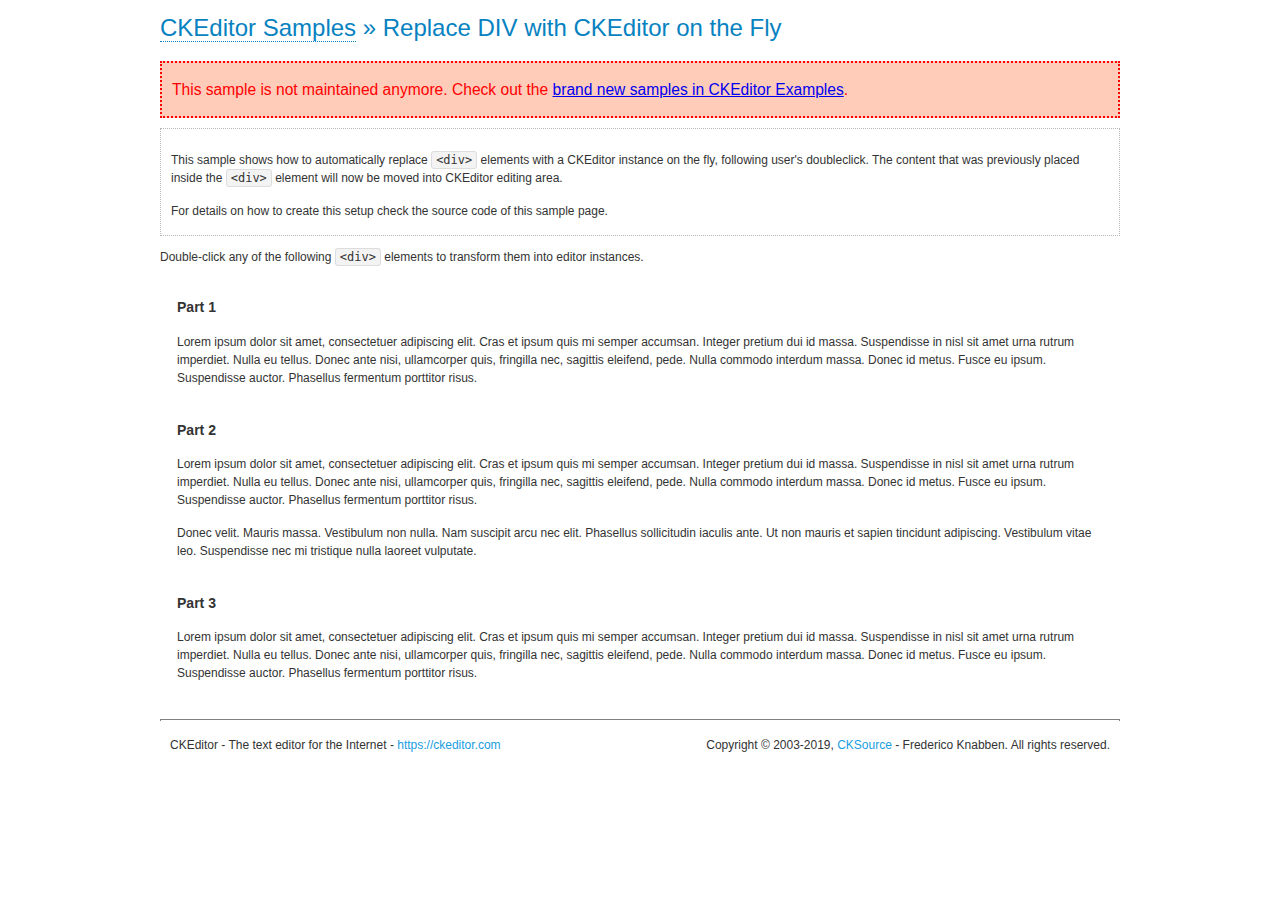
<file: ckeditor/samples/old/divreplace.html>
<!DOCTYPE html>
<!--
Copyright (c) 2003-2019, CKSource - Frederico Knabben. All rights reserved.
For licensing, see LICENSE.md or https://ckeditor.com/legal/ckeditor-oss-license
-->
<html>
<head>
	<meta charset="utf-8">
	<title>Replace DIV &mdash; CKEditor Sample</title>
	<script src="../../ckeditor.js"></script>
	<link href="sample.css" rel="stylesheet">
	<style>

		div.editable
		{
			border: solid 2px transparent;
			padding-left: 15px;
			padding-right: 15px;
		}

		div.editable:hover
		{
			border-color: black;
		}

	</style>
	<script>

		// Uncomment the following code to test the "Timeout Loading Method".
		// CKEDITOR.loadFullCoreTimeout = 5;

		window.onload = function() {
			// Listen to the double click event.
			if ( window.addEventListener )
				document.body.addEventListener( 'dblclick', onDoubleClick, false );
			else if ( window.attachEvent )
				document.body.attachEvent( 'ondblclick', onDoubleClick );

		};

		function onDoubleClick( ev ) {
			// Get the element which fired the event. This is not necessarily the
			// element to which the event has been attached.
			var element = ev.target || ev.srcElement;

			// Find out the div that holds this element.
			var name;

			do {
				element = element.parentNode;
			}
			while ( element && ( name = element.nodeName.toLowerCase() ) &&
				( name != 'div' || element.className.indexOf( 'editable' ) == -1 ) && name != 'body' );

			if ( name == 'div' && element.className.indexOf( 'editable' ) != -1 )
				replaceDiv( element );
		}

		var editor;

		function replaceDiv( div ) {
			if ( editor )
				editor.destroy();

			editor = CKEDITOR.replace( div );
		}

	</script>
</head>
<body>
	<h1 class="samples">
		<a href="index.html">CKEditor Samples</a> &raquo; Replace DIV with CKEditor on the Fly
	</h1>
	<div class="warning deprecated">
		This sample is not maintained anymore. Check out the <a href="https://ckeditor.com/docs/ckeditor4/latest/examples/index.html">brand new samples in CKEditor Examples</a>.
	</div>
	<div class="description">
		<p>
			This sample shows how to automatically replace <code>&lt;div&gt;</code> elements
			with a CKEditor instance on the fly, following user's doubleclick. The content
			that was previously placed inside the <code>&lt;div&gt;</code> element will now
			be moved into CKEditor editing area.
		</p>
		<p>
			For details on how to create this setup check the source code of this sample page.
		</p>
	</div>
	<p>
		Double-click any of the following <code>&lt;div&gt;</code> elements to transform them into
		editor instances.
	</p>
	<div class="editable">
		<h3>
			Part 1
		</h3>
		<p>
			Lorem ipsum dolor sit amet, consectetuer adipiscing elit. Cras et ipsum quis mi
			semper accumsan. Integer pretium dui id massa. Suspendisse in nisl sit amet urna
			rutrum imperdiet. Nulla eu tellus. Donec ante nisi, ullamcorper quis, fringilla
			nec, sagittis eleifend, pede. Nulla commodo interdum massa. Donec id metus. Fusce
			eu ipsum. Suspendisse auctor. Phasellus fermentum porttitor risus.
		</p>
	</div>
	<div class="editable">
		<h3>
			Part 2
		</h3>
		<p>
			Lorem ipsum dolor sit amet, consectetuer adipiscing elit. Cras et ipsum quis mi
			semper accumsan. Integer pretium dui id massa. Suspendisse in nisl sit amet urna
			rutrum imperdiet. Nulla eu tellus. Donec ante nisi, ullamcorper quis, fringilla
			nec, sagittis eleifend, pede. Nulla commodo interdum massa. Donec id metus. Fusce
			eu ipsum. Suspendisse auctor. Phasellus fermentum porttitor risus.
		</p>
		<p>
			Donec velit. Mauris massa. Vestibulum non nulla. Nam suscipit arcu nec elit. Phasellus
			sollicitudin iaculis ante. Ut non mauris et sapien tincidunt adipiscing. Vestibulum
			vitae leo. Suspendisse nec mi tristique nulla laoreet vulputate.
		</p>
	</div>
	<div class="editable">
		<h3>
			Part 3
		</h3>
		<p>
			Lorem ipsum dolor sit amet, consectetuer adipiscing elit. Cras et ipsum quis mi
			semper accumsan. Integer pretium dui id massa. Suspendisse in nisl sit amet urna
			rutrum imperdiet. Nulla eu tellus. Donec ante nisi, ullamcorper quis, fringilla
			nec, sagittis eleifend, pede. Nulla commodo interdum massa. Donec id metus. Fusce
			eu ipsum. Suspendisse auctor. Phasellus fermentum porttitor risus.
		</p>
	</div>
	<div id="footer">
		<hr>
		<p>
			CKEditor - The text editor for the Internet - <a class="samples" href="https://ckeditor.com/">https://ckeditor.com</a>
		</p>
		<p id="copy">
			Copyright &copy; 2003-2019, <a class="samples" href="https://cksource.com/">CKSource</a> - Frederico
			Knabben. All rights reserved.
		</p>
	</div>
</body>
</html>
</file>
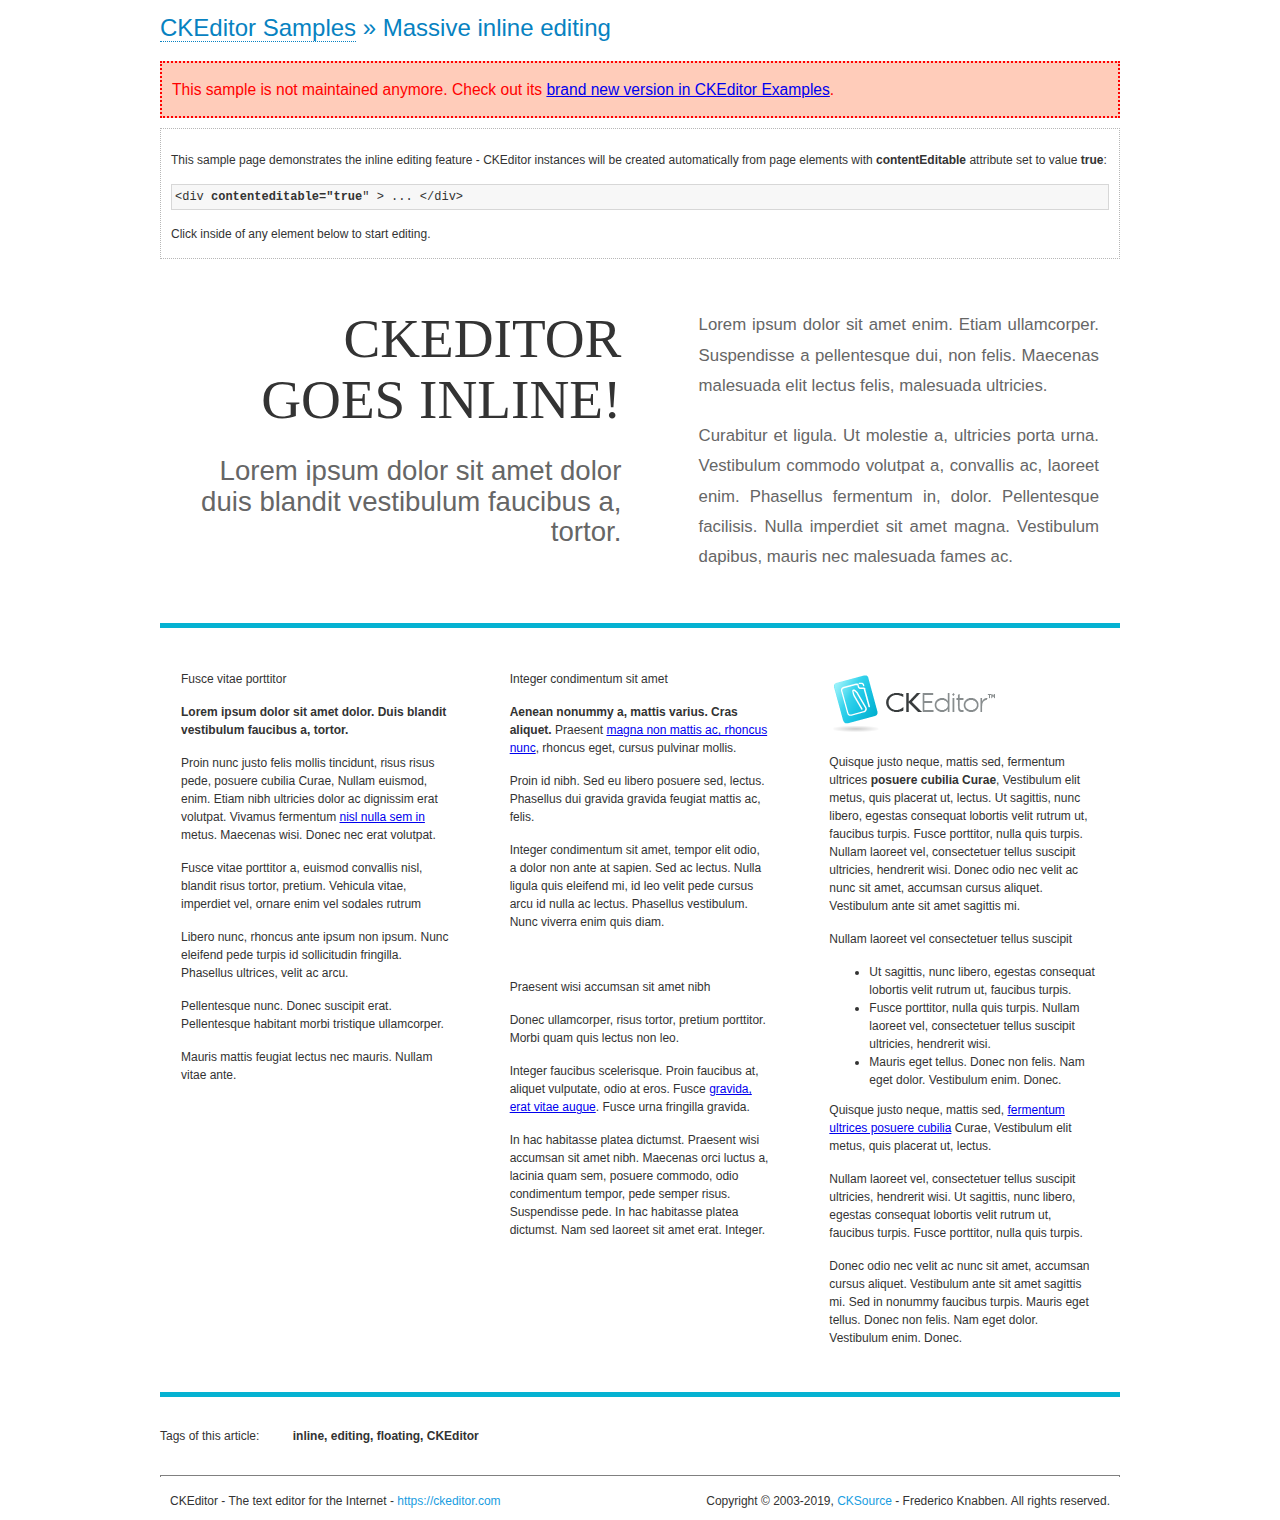
<file: ckeditor/samples/old/inlineall.html>
<!DOCTYPE html>
<!--
Copyright (c) 2003-2019, CKSource - Frederico Knabben. All rights reserved.
For licensing, see LICENSE.md or https://ckeditor.com/legal/ckeditor-oss-license
-->
<html>
<head>
	<meta charset="utf-8">
	<title>Massive inline editing &mdash; CKEditor Sample</title>
	<script src="../../ckeditor.js"></script>
	<script>

		// This code is generally not necessary, but it is here to demonstrate
		// how to customize specific editor instances on the fly. This fits well
		// this demo because we have editable elements (like headers) that
		// require less features.

		// The "instanceCreated" event is fired for every editor instance created.
		CKEDITOR.on( 'instanceCreated', function( event ) {
			var editor = event.editor,
				element = editor.element;

			// Customize editors for headers and tag list.
			// These editors don't need features like smileys, templates, iframes etc.
			if ( element.is( 'h1', 'h2', 'h3' ) || element.getAttribute( 'id' ) == 'taglist' ) {
				// Customize the editor configurations on "configLoaded" event,
				// which is fired after the configuration file loading and
				// execution. This makes it possible to change the
				// configurations before the editor initialization takes place.
				editor.on( 'configLoaded', function() {

					// Remove unnecessary plugins to make the editor simpler.
					editor.config.removePlugins = 'colorbutton,find,flash,font,' +
						'forms,iframe,image,newpage,removeformat,' +
						'smiley,specialchar,stylescombo,templates';

					// Rearrange the layout of the toolbar.
					editor.config.toolbarGroups = [
						{ name: 'editing',		groups: [ 'basicstyles', 'links' ] },
						{ name: 'undo' },
						{ name: 'clipboard',	groups: [ 'selection', 'clipboard' ] },
						{ name: 'about' }
					];
				});
			}
		});

	</script>
	<link href="sample.css" rel="stylesheet">
	<style>

		/* The following styles are just to make the page look nice. */

		/* Workaround to show Arial Black in Firefox. */
		@font-face
		{
			font-family: 'arial-black';
			src: local('Arial Black');
		}

		*[contenteditable="true"]
		{
			padding: 10px;
		}

		#container
		{
			width: 960px;
			margin: 30px auto 0;
		}

		#header
		{
			overflow: hidden;
			padding: 0 0 30px;
			border-bottom: 5px solid #05B2D2;
			position: relative;
		}

		#headerLeft,
		#headerRight
		{
			width: 49%;
			overflow: hidden;
		}

		#headerLeft
		{
			float: left;
			padding: 10px 1px 1px;
		}

		#headerLeft h2,
		#headerLeft h3
		{
			text-align: right;
			margin: 0;
			overflow: hidden;
			font-weight: normal;
		}

		#headerLeft h2
		{
			font-family: "Arial Black",arial-black;
			font-size: 4.6em;
			line-height: 1.1;
			text-transform: uppercase;
		}

		#headerLeft h3
		{
			font-size: 2.3em;
			line-height: 1.1;
			margin: .2em 0 0;
			color: #666;
		}

		#headerRight
		{
			float: right;
			padding: 1px;
		}

		#headerRight p
		{
			line-height: 1.8;
			text-align: justify;
			margin: 0;
		}

		#headerRight p + p
		{
			margin-top: 20px;
		}

		#headerRight > div
		{
			padding: 20px;
			margin: 0 0 0 30px;
			font-size: 1.4em;
			color: #666;
		}

		#columns
		{
			color: #333;
			overflow: hidden;
			padding: 20px 0;
		}

		#columns > div
		{
			float: left;
			width: 33.3%;
		}

		#columns #column1 > div
		{
			margin-left: 1px;
		}

		#columns #column3 > div
		{
			margin-right: 1px;
		}

		#columns > div > div
		{
			margin: 0px 10px;
			padding: 10px 20px;
		}

		#columns blockquote
		{
			margin-left: 15px;
		}

		#tagLine
		{
			border-top: 5px solid #05B2D2;
			padding-top: 20px;
		}

		#taglist {
			display: inline-block;
			margin-left: 20px;
			font-weight: bold;
			margin: 0 0 0 20px;
		}

	</style>
</head>
<body>
<div>
	<h1 class="samples"><a href="index.html">CKEditor Samples</a> &raquo; Massive inline editing</h1>
	<div class="warning deprecated">
		This sample is not maintained anymore. Check out its <a href="https://ckeditor.com/docs/ckeditor4/latest/examples/inline.html">brand new version in CKEditor Examples</a>.
	</div>
	<div class="description">
		<p>This sample page demonstrates the inline editing feature - CKEditor instances will be created automatically from page elements with <strong>contentEditable</strong> attribute set to value <strong>true</strong>:</p>
		<pre class="samples">&lt;div <strong>contenteditable="true</strong>" &gt; ... &lt;/div&gt;</pre>
		<p>Click inside of any element below to start editing.</p>
	</div>
</div>
<div id="container">
	<div id="header">
		<div id="headerLeft">
			<h2 id="sampleTitle" contenteditable="true">
				CKEditor<br> Goes Inline!
			</h2>
			<h3 contenteditable="true">
				Lorem ipsum dolor sit amet dolor duis blandit vestibulum faucibus a, tortor.
			</h3>
		</div>
		<div id="headerRight">
			<div contenteditable="true">
				<p>
					Lorem ipsum dolor sit amet enim. Etiam ullamcorper. Suspendisse a pellentesque dui, non felis. Maecenas malesuada elit lectus felis, malesuada ultricies.
				</p>
				<p>
					Curabitur et ligula. Ut molestie a, ultricies porta urna. Vestibulum commodo volutpat a, convallis ac, laoreet enim. Phasellus fermentum in, dolor. Pellentesque facilisis. Nulla imperdiet sit amet magna. Vestibulum dapibus, mauris nec malesuada fames ac.
				</p>
			</div>
		</div>
	</div>
	<div id="columns">
		<div id="column1">
			<div contenteditable="true">
				<h3>
					Fusce vitae porttitor
				</h3>
				<p>
					<strong>
						Lorem ipsum dolor sit amet dolor. Duis blandit vestibulum faucibus a, tortor.
					</strong>
				</p>
				<p>
					Proin nunc justo felis mollis tincidunt, risus risus pede, posuere cubilia Curae, Nullam euismod, enim. Etiam nibh ultricies dolor ac dignissim erat volutpat. Vivamus fermentum <a href="https://ckeditor.com/">nisl nulla sem in</a> metus. Maecenas wisi. Donec nec erat volutpat.
				</p>
				<blockquote>
					<p>
						Fusce vitae porttitor a, euismod convallis nisl, blandit risus tortor, pretium.
						Vehicula vitae, imperdiet vel, ornare enim vel sodales rutrum
					</p>
				</blockquote>
				<blockquote>
					<p>
						Libero nunc, rhoncus ante ipsum non ipsum. Nunc eleifend pede turpis id sollicitudin fringilla. Phasellus ultrices, velit ac arcu.
					</p>
				</blockquote>
				<p>Pellentesque nunc. Donec suscipit erat. Pellentesque habitant morbi tristique ullamcorper.</p>
				<p><s>Mauris mattis feugiat lectus nec mauris. Nullam vitae ante.</s></p>
			</div>
		</div>
		<div id="column2">
			<div contenteditable="true">
				<h3>
					Integer condimentum sit amet
				</h3>
				<p>
					<strong>Aenean nonummy a, mattis varius. Cras aliquet.</strong>
					Praesent <a href="https://ckeditor.com/">magna non mattis ac, rhoncus nunc</a>, rhoncus eget, cursus pulvinar mollis.</p>
				<p>Proin id nibh. Sed eu libero posuere sed, lectus. Phasellus dui gravida gravida feugiat mattis ac, felis.</p>
				<p>Integer condimentum sit amet, tempor elit odio, a dolor non ante at sapien. Sed ac lectus. Nulla ligula quis eleifend mi, id leo velit pede cursus arcu id nulla ac lectus. Phasellus vestibulum. Nunc viverra enim quis diam.</p>
			</div>
			<div contenteditable="true">
				<h3>
					Praesent wisi accumsan sit amet nibh
				</h3>
				<p>Donec ullamcorper, risus tortor, pretium porttitor. Morbi quam quis lectus non leo.</p>
				<p style="margin-left: 40px; ">Integer faucibus scelerisque. Proin faucibus at, aliquet vulputate, odio at eros. Fusce <a href="https://ckeditor.com/">gravida, erat vitae augue</a>. Fusce urna fringilla gravida.</p>
				<p>In hac habitasse platea dictumst. Praesent wisi accumsan sit amet nibh. Maecenas orci luctus a, lacinia quam sem, posuere commodo, odio condimentum tempor, pede semper risus. Suspendisse pede. In hac habitasse platea dictumst. Nam sed laoreet sit amet erat. Integer.</p>
			</div>
		</div>
		<div id="column3">
			<div contenteditable="true">
				<p>
					<img src="assets/inlineall/logo.png" alt="CKEditor logo" style="float:left">
				</p>
				<p>Quisque justo neque, mattis sed, fermentum ultrices <strong>posuere cubilia Curae</strong>, Vestibulum elit metus, quis placerat ut, lectus. Ut sagittis, nunc libero, egestas consequat lobortis velit rutrum ut, faucibus turpis. Fusce porttitor, nulla quis turpis. Nullam laoreet vel, consectetuer tellus suscipit ultricies, hendrerit wisi. Donec odio nec velit ac nunc sit amet, accumsan cursus aliquet. Vestibulum ante sit amet sagittis mi.</p>
				<h3>
					Nullam laoreet vel consectetuer tellus suscipit
				</h3>
				<ul>
					<li>Ut sagittis, nunc libero, egestas consequat lobortis velit rutrum ut, faucibus turpis.</li>
					<li>Fusce porttitor, nulla quis turpis. Nullam laoreet vel, consectetuer tellus suscipit ultricies, hendrerit wisi.</li>
					<li>Mauris eget tellus. Donec non felis. Nam eget dolor. Vestibulum enim. Donec.</li>
				</ul>
				<p>Quisque justo neque, mattis sed, <a href="https://ckeditor.com/">fermentum ultrices posuere cubilia</a> Curae, Vestibulum elit metus, quis placerat ut, lectus.</p>
				<p>Nullam laoreet vel, consectetuer tellus suscipit ultricies, hendrerit wisi. Ut sagittis, nunc libero, egestas consequat lobortis velit rutrum ut, faucibus turpis. Fusce porttitor, nulla quis turpis.</p>
				<p>Donec odio nec velit ac nunc sit amet, accumsan cursus aliquet. Vestibulum ante sit amet sagittis mi. Sed in nonummy faucibus turpis. Mauris eget tellus. Donec non felis. Nam eget dolor. Vestibulum enim. Donec.</p>
			</div>
		</div>
	</div>
	<div id="tagLine">
		Tags of this article:
		<p id="taglist" contenteditable="true">
			inline, editing, floating, CKEditor
		</p>
	</div>
</div>
<div id="footer">
	<hr>
	<p>
		CKEditor - The text editor for the Internet - <a class="samples" href="https://ckeditor.com/">
			https://ckeditor.com</a>
	</p>
	<p id="copy">
		Copyright &copy; 2003-2019, <a class="samples" href="https://cksource.com/">CKSource</a>
		- Frederico Knabben. All rights reserved.
	</p>
</div>
</body>
</html>
</file>
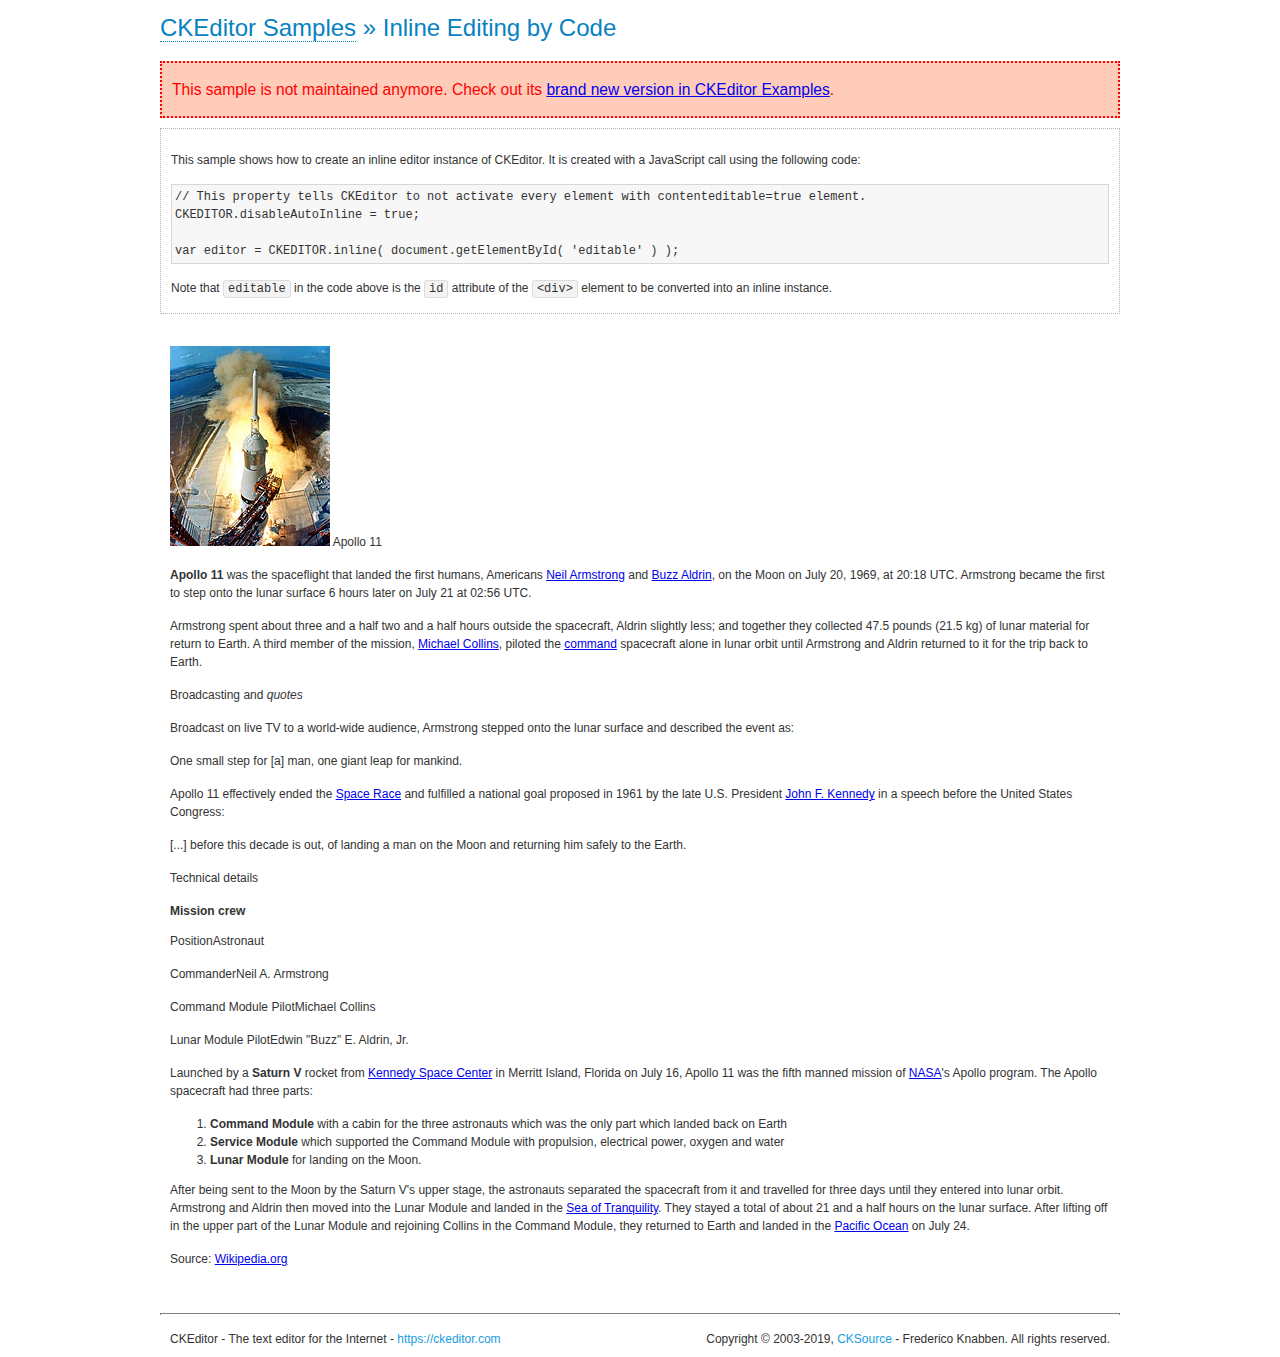
<file: ckeditor/samples/old/inlinebycode.html>
<!DOCTYPE html>
<!--
Copyright (c) 2003-2019, CKSource - Frederico Knabben. All rights reserved.
For licensing, see LICENSE.md or https://ckeditor.com/legal/ckeditor-oss-license
-->
<html>
<head>
	<meta charset="utf-8">
	<title>Inline Editing by Code &mdash; CKEditor Sample</title>
	<script src="../../ckeditor.js"></script>
	<link href="sample.css" rel="stylesheet">
	<style>

		#editable
		{
			padding: 10px;
			float: left;
		}

	</style>
</head>
<body>
	<h1 class="samples">
		<a href="index.html">CKEditor Samples</a> &raquo; Inline Editing by Code
	</h1>
	<div class="warning deprecated">
		This sample is not maintained anymore. Check out its <a href="https://ckeditor.com/docs/ckeditor4/latest/examples/inline.html">brand new version in CKEditor Examples</a>.
	</div>
	<div class="description">
		<p>
			This sample shows how to create an inline editor instance of CKEditor. It is created
			with a JavaScript call using the following code:
		</p>
<pre class="samples">
// This property tells CKEditor to not activate every element with contenteditable=true element.
CKEDITOR.disableAutoInline = true;

var editor = CKEDITOR.inline( document.getElementById( 'editable' ) );
</pre>
		<p>
			Note that <code>editable</code> in the code above is the <code>id</code>
			attribute of the <code>&lt;div&gt;</code> element to be converted into an inline instance.
		</p>
	</div>
	<div id="editable" contenteditable="true">
		<h1><img alt="Saturn V carrying Apollo 11" class="right" src="assets/sample.jpg" /> Apollo 11</h1>

		<p><b>Apollo 11</b> was the spaceflight that landed the first humans, Americans <a href="http://en.wikipedia.org/wiki/Neil_Armstrong" title="Neil Armstrong">Neil Armstrong</a> and <a href="http://en.wikipedia.org/wiki/Buzz_Aldrin" title="Buzz Aldrin">Buzz Aldrin</a>, on the Moon on July 20, 1969, at 20:18 UTC. Armstrong became the first to step onto the lunar surface 6 hours later on July 21 at 02:56 UTC.</p>

		<p>Armstrong spent about <s>three and a half</s> two and a half hours outside the spacecraft, Aldrin slightly less; and together they collected 47.5 pounds (21.5&nbsp;kg) of lunar material for return to Earth. A third member of the mission, <a href="http://en.wikipedia.org/wiki/Michael_Collins_(astronaut)" title="Michael Collins (astronaut)">Michael Collins</a>, piloted the <a href="http://en.wikipedia.org/wiki/Apollo_Command/Service_Module" title="Apollo Command/Service Module">command</a> spacecraft alone in lunar orbit until Armstrong and Aldrin returned to it for the trip back to Earth.</p>

		<h2>Broadcasting and <em>quotes</em> <a id="quotes" name="quotes"></a></h2>

		<p>Broadcast on live TV to a world-wide audience, Armstrong stepped onto the lunar surface and described the event as:</p>

		<blockquote>
			<p>One small step for [a] man, one giant leap for mankind.</p>
		</blockquote>

		<p>Apollo 11 effectively ended the <a href="http://en.wikipedia.org/wiki/Space_Race" title="Space Race">Space Race</a> and fulfilled a national goal proposed in 1961 by the late U.S. President <a href="http://en.wikipedia.org/wiki/John_F._Kennedy" title="John F. Kennedy">John F. Kennedy</a> in a speech before the United States Congress:</p>

		<blockquote>
			<p>[...] before this decade is out, of landing a man on the Moon and returning him safely to the Earth.</p>
		</blockquote>

		<h2>Technical details <a id="tech-details" name="tech-details"></a></h2>

		<table align="right" border="1" bordercolor="#ccc" cellpadding="5" cellspacing="0" style="border-collapse:collapse;margin:10px 0 10px 15px;">
			<caption><strong>Mission crew</strong></caption>
			<thead>
			<tr>
				<th scope="col">Position</th>
				<th scope="col">Astronaut</th>
			</tr>
			</thead>
			<tbody>
			<tr>
				<td>Commander</td>
				<td>Neil A. Armstrong</td>
			</tr>
			<tr>
				<td>Command Module Pilot</td>
				<td>Michael Collins</td>
			</tr>
			<tr>
				<td>Lunar Module Pilot</td>
				<td>Edwin &quot;Buzz&quot; E. Aldrin, Jr.</td>
			</tr>
			</tbody>
		</table>

		<p>Launched by a <strong>Saturn V</strong> rocket from <a href="http://en.wikipedia.org/wiki/Kennedy_Space_Center" title="Kennedy Space Center">Kennedy Space Center</a> in Merritt Island, Florida on July 16, Apollo 11 was the fifth manned mission of <a href="http://en.wikipedia.org/wiki/NASA" title="NASA">NASA</a>&#39;s Apollo program. The Apollo spacecraft had three parts:</p>

		<ol>
			<li><strong>Command Module</strong> with a cabin for the three astronauts which was the only part which landed back on Earth</li>
			<li><strong>Service Module</strong> which supported the Command Module with propulsion, electrical power, oxygen and water</li>
			<li><strong>Lunar Module</strong> for landing on the Moon.</li>
		</ol>

		<p>After being sent to the Moon by the Saturn V&#39;s upper stage, the astronauts separated the spacecraft from it and travelled for three days until they entered into lunar orbit. Armstrong and Aldrin then moved into the Lunar Module and landed in the <a href="http://en.wikipedia.org/wiki/Mare_Tranquillitatis" title="Mare Tranquillitatis">Sea of Tranquility</a>. They stayed a total of about 21 and a half hours on the lunar surface. After lifting off in the upper part of the Lunar Module and rejoining Collins in the Command Module, they returned to Earth and landed in the <a href="http://en.wikipedia.org/wiki/Pacific_Ocean" title="Pacific Ocean">Pacific Ocean</a> on July 24.</p>

		<hr />
		<p style="text-align: right;"><small>Source: <a href="http://en.wikipedia.org/wiki/Apollo_11">Wikipedia.org</a></small></p>
	</div>

	<script>
		// We need to turn off the automatic editor creation first.
		CKEDITOR.disableAutoInline = true;

		var editor = CKEDITOR.inline( 'editable' );
	</script>
	<div id="footer">
		<hr>
		<p contenteditable="true">
			CKEditor - The text editor for the Internet - <a class="samples" href="https://ckeditor.com/">
				https://ckeditor.com</a>
		</p>
		<p id="copy">
			Copyright &copy; 2003-2019, <a class="samples" href="https://cksource.com/">CKSource</a>
			- Frederico Knabben. All rights reserved.
		</p>
	</div>
</body>
</html>
</file>
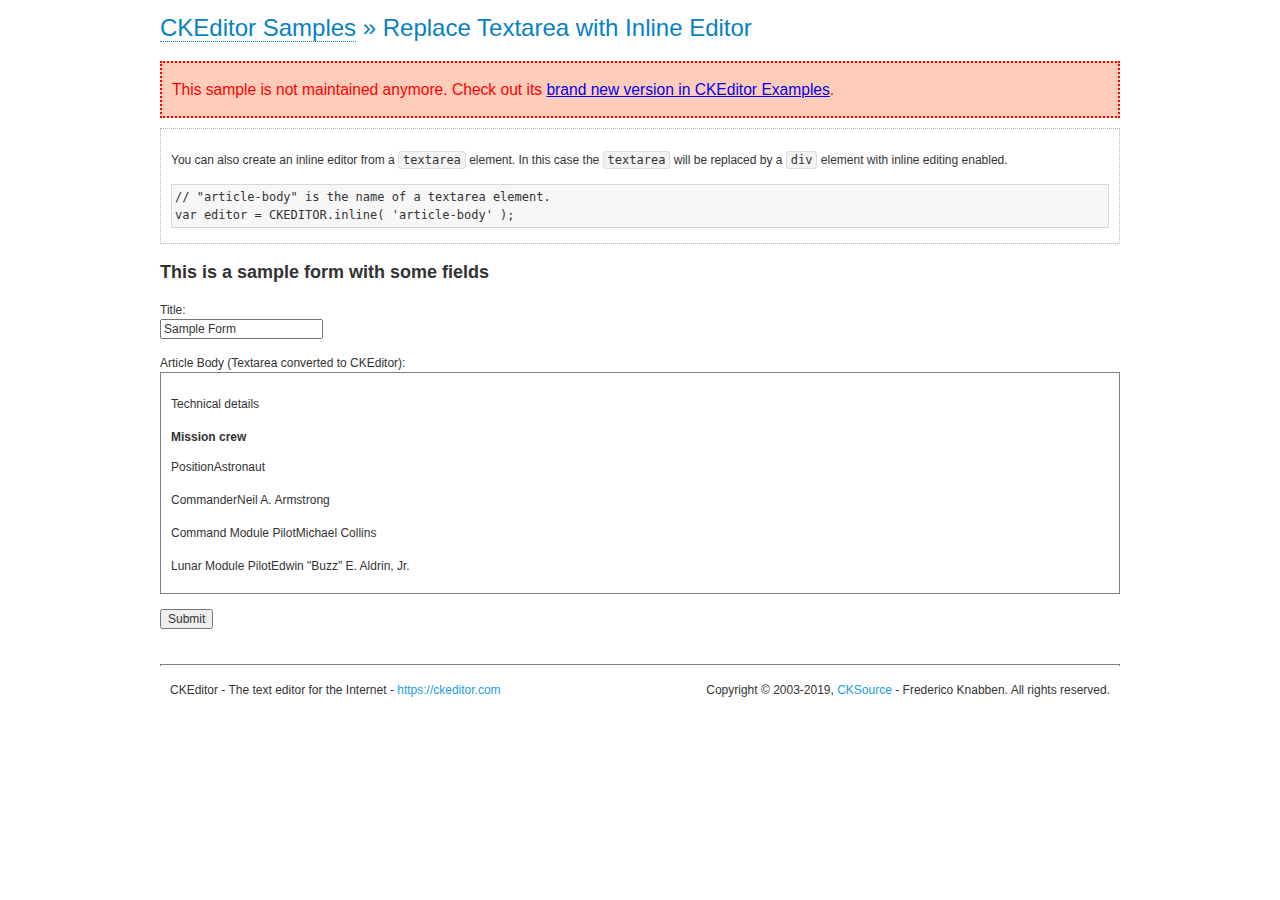
<file: ckeditor/samples/old/inlinetextarea.html>
<!DOCTYPE html>
<!--
Copyright (c) 2003-2019, CKSource - Frederico Knabben. All rights reserved.
For licensing, see LICENSE.md or https://ckeditor.com/legal/ckeditor-oss-license
-->
<html>
<head>
	<meta charset="utf-8">
	<title>Replace Textarea with Inline Editor &mdash; CKEditor Sample</title>
	<script src="../../ckeditor.js"></script>
	<link href="sample.css" rel="stylesheet">
	<style>

		/* Style the CKEditor element to look like a textfield */
		.cke_textarea_inline
		{
			padding: 10px;
			height: 200px;
			overflow: auto;

			border: 1px solid gray;
			-webkit-appearance: textfield;
		}

	</style>
</head>
<body>
	<h1 class="samples">
		<a href="index.html">CKEditor Samples</a> &raquo; Replace Textarea with Inline Editor
	</h1>
	<div class="warning deprecated">
		This sample is not maintained anymore. Check out its <a href="https://ckeditor.com/docs/ckeditor4/latest/examples/inline.html">brand new version in CKEditor Examples</a>.
	</div>
	<div class="description">
		<p>
			You can also create an inline editor from a <code>textarea</code>
			element. In this case the <code>textarea</code> will be replaced
			by a <code>div</code> element with inline editing enabled.
		</p>
<pre class="samples">
// "article-body" is the name of a textarea element.
var editor = CKEDITOR.inline( 'article-body' );
</pre>
	</div>
	<form action="sample_posteddata.php" method="post">
		<h2>This is a sample form with some fields</h2>
		<p>
			Title:<br>
			<input type="text" name="title" value="Sample Form"></p>
		<p>
			Article Body (Textarea converted to CKEditor):<br>
			<textarea name="article-body" style="height: 200px">
				&lt;h2&gt;Technical details &lt;a id="tech-details" name="tech-details"&gt;&lt;/a&gt;&lt;/h2&gt;

				&lt;table align="right" border="1" bordercolor="#ccc" cellpadding="5" cellspacing="0" style="border-collapse:collapse;margin:10px 0 10px 15px;"&gt;
					&lt;caption&gt;&lt;strong&gt;Mission crew&lt;/strong&gt;&lt;/caption&gt;
					&lt;thead&gt;
					&lt;tr&gt;
						&lt;th scope="col"&gt;Position&lt;/th&gt;
						&lt;th scope="col"&gt;Astronaut&lt;/th&gt;
					&lt;/tr&gt;
					&lt;/thead&gt;
					&lt;tbody&gt;
					&lt;tr&gt;
						&lt;td&gt;Commander&lt;/td&gt;
						&lt;td&gt;Neil A. Armstrong&lt;/td&gt;
					&lt;/tr&gt;
					&lt;tr&gt;
						&lt;td&gt;Command Module Pilot&lt;/td&gt;
						&lt;td&gt;Michael Collins&lt;/td&gt;
					&lt;/tr&gt;
					&lt;tr&gt;
						&lt;td&gt;Lunar Module Pilot&lt;/td&gt;
						&lt;td&gt;Edwin &quot;Buzz&quot; E. Aldrin, Jr.&lt;/td&gt;
					&lt;/tr&gt;
					&lt;/tbody&gt;
				&lt;/table&gt;

				&lt;p&gt;Launched by a &lt;strong&gt;Saturn V&lt;/strong&gt; rocket from &lt;a href="http://en.wikipedia.org/wiki/Kennedy_Space_Center" title="Kennedy Space Center"&gt;Kennedy Space Center&lt;/a&gt; in Merritt Island, Florida on July 16, Apollo 11 was the fifth manned mission of &lt;a href="http://en.wikipedia.org/wiki/NASA" title="NASA"&gt;NASA&lt;/a&gt;&#39;s Apollo program. The Apollo spacecraft had three parts:&lt;/p&gt;

				&lt;ol&gt;
					&lt;li&gt;&lt;strong&gt;Command Module&lt;/strong&gt; with a cabin for the three astronauts which was the only part which landed back on Earth&lt;/li&gt;
					&lt;li&gt;&lt;strong&gt;Service Module&lt;/strong&gt; which supported the Command Module with propulsion, electrical power, oxygen and water&lt;/li&gt;
					&lt;li&gt;&lt;strong&gt;Lunar Module&lt;/strong&gt; for landing on the Moon.&lt;/li&gt;
				&lt;/ol&gt;

				&lt;p&gt;After being sent to the Moon by the Saturn V&#39;s upper stage, the astronauts separated the spacecraft from it and travelled for three days until they entered into lunar orbit. Armstrong and Aldrin then moved into the Lunar Module and landed in the &lt;a href="http://en.wikipedia.org/wiki/Mare_Tranquillitatis" title="Mare Tranquillitatis"&gt;Sea of Tranquility&lt;/a&gt;. They stayed a total of about 21 and a half hours on the lunar surface. After lifting off in the upper part of the Lunar Module and rejoining Collins in the Command Module, they returned to Earth and landed in the &lt;a href="http://en.wikipedia.org/wiki/Pacific_Ocean" title="Pacific Ocean"&gt;Pacific Ocean&lt;/a&gt; on July 24.&lt;/p&gt;

				&lt;hr /&gt;
				&lt;p style="text-align: right;"&gt;&lt;small&gt;Source: &lt;a href="http://en.wikipedia.org/wiki/Apollo_11"&gt;Wikipedia.org&lt;/a&gt;&lt;/small&gt;&lt;/p&gt;
			</textarea>
		</p>
		<p>
			<input type="submit" value="Submit">
		</p>
	</form>

	<script>
		CKEDITOR.inline( 'article-body' );
	</script>
	<div id="footer">
		<hr>
		<p>
			CKEditor - The text editor for the Internet - <a class="samples" href="https://ckeditor.com/">
				https://ckeditor.com</a>
		</p>
		<p id="copy">
			Copyright &copy; 2003-2019, <a class="samples" href="https://cksource.com/">CKSource</a>
			- Frederico Knabben. All rights reserved.
		</p>
	</div>
</body>
</html>
</file>
<file: ckeditor/samples/css/samples.css>
/**
 * @license Copyright (c) 2003-2019, CKSource - Frederico Knabben. All rights reserved.
 * For licensing, see LICENSE.md or https://ckeditor.com/legal/ckeditor-oss-license
 */
@media (max-width: 900px) {
  .global-is-mobile-hidden {
    display: none !important;
  }
}
article,
aside,
details,
figcaption,
figure,
footer,
header,
hgroup,
main,
menu,
nav,
section {
  display: block;
}
body,
html {
  margin: 0;
  padding: 0;
  font: 16px / 1.8 Arial, 'Helvetica Neue', Helvetica, sans-serif;
  font-weight: 300;
  color: #575757;
}
.grid-width-10 {
  width: 10%;
}
.grid-width-20 {
  width: 20%;
}
.grid-width-30 {
  width: 30%;
}
.grid-width-40 {
  width: 40%;
}
.grid-width-50 {
  width: 50%;
}
.grid-width-60 {
  width: 60%;
}
.grid-width-70 {
  width: 70%;
}
.grid-width-80 {
  width: 80%;
}
.grid-width-90 {
  width: 90%;
}
.grid-width-100 {
  width: 100%;
}
@media (max-width: 900px) {
  .grid-width-10,
  .grid-width-20,
  .grid-width-30,
  .grid-width-40,
  .grid-width-50,
  .grid-width-60,
  .grid-width-70,
  .grid-width-80,
  .grid-width-90,
  .grid-width-100 {
    width: 100%;
  }
}
*[class*="grid-width"] {
  -webkit-box-sizing: border-box;
  -moz-box-sizing: border-box;
  box-sizing: border-box;
  padding-left: 4%;
  padding-right: 4%;
  float: left;
}
*[class*="grid-width"]:after,
.grid-container:after,
*[class*="grid-width"]:before,
.grid-container:before {
  content: '';
  display: block;
  overflow: hidden;
  visibility: hidden;
  font-size: 0;
  line-height: 0;
  width: 0;
  height: 0;
}
*[class*="grid-width"]:after,
.grid-container:after {
  clear: both;
}
.grid-container {
  -webkit-box-sizing: border-box;
  -moz-box-sizing: border-box;
  box-sizing: border-box;
  margin-left: auto;
  margin-right: auto;
}
.grid-container-nested *[class*="grid-width"]:first-child {
  padding-left: 0;
}
.grid-container-nested *[class*="grid-width"]:last-child {
  padding-right: 0;
}
@media (max-width: 900px) {
  .grid-container-nested *[class*="grid-width"]:first-child {
    padding-left: 4%;
  }
  .grid-container-nested *[class*="grid-width"]:last-child {
    padding-right: 4%;
  }
}
.header-a {
  min-height: 140px;
  overflow: hidden;
}
.header-a .header-a-logo {
  margin: 40px 0 0;
}
@media (max-width: 900px) {
  .header-a .header-a-logo {
    text-align: center;
  }
}
.header-a .header-a-logo img {
  border: transparent;
}
.navigation-a {
  height: 30px;
  background: #3D3D3D;
  position: absolute;
  left: 0;
  right: 0;
  top: 0;
  padding: 0;
  overflow: hidden;
}
@media (max-width: 900px) {
  .navigation-a {
    text-align: center;
  }
}
.navigation-a ul {
  list-style: none;
  margin: 0;
  overflow: hidden;
}
.navigation-a ul li,
.navigation-a ul li a {
  display: inline-block;
}
@media (max-width: 900px) {
  .navigation-a ul {
    width: auto;
    text-overflow: ellipsis;
    white-space: nowrap;
    display: inline-block;
    float: none;
  }
  .navigation-a ul:before,
  .navigation-a ul:after {
    display: none;
  }
}
.navigation-a ul.navigation-a-left {
  text-align: left;
}
@media (max-width: 900px) {
  .navigation-a ul.navigation-a-left {
    padding-right: 0;
  }
}
.navigation-a ul.navigation-a-right {
  text-align: right;
}
@media (max-width: 900px) {
  .navigation-a ul.navigation-a-right {
    padding-left: 23px;
  }
}
.navigation-a ul li + li {
  margin-left: 23px;
}
.navigation-a ul li a {
  font-size: 10px;
  font-size: 0.625rem;
  line-height: 18px;
  line-height: 1.13rem;
  line-height: 30px;
  float: left;
  color: #ddd;
  font-weight: bold;
  text-decoration: none;
  text-transform: uppercase;
}
.navigation-a ul li a:hover {
  cursor: pointer;
  color: #fff;
}
.icon-navigation-a-github:before,
.icon-navigation-a-github:after {
  background-image: url("[data-uri]");
}
.navigation-b {
  text-align: right;
  margin: 52px 0 0;
  overflow: visible;
}
@media (max-width: 900px) {
  .navigation-b {
    text-align: center;
    margin-top: 20px;
    padding: 0;
  }
}
.navigation-b ul {
  padding: 0;
  list-style: none;
  margin: 0;
  overflow: visible;
}
.navigation-b ul li,
.navigation-b ul li a {
  display: inline-block;
}
@media (max-width: 900px) {
  .navigation-b ul {
    display: table;
    width: 100%;
    padding-bottom: 1.5em;
  }
}
@media (max-width: 900px) {
  .navigation-b ul li {
    display: table-row;
  }
}
.navigation-b ul li + li {
  margin-left: 20px;
}
@media (max-width: 900px) {
  .navigation-b ul li + li {
    margin-left: 0;
  }
}
.navigation-b ul li a {
  -webkit-box-sizing: border-box;
  -moz-box-sizing: border-box;
  box-sizing: border-box;
  text-transform: uppercase;
  text-decoration: none;
  outline: none;
}
@media (max-width: 900px) {
  .navigation-b ul li a {
    width: 100%;
    -webkit-border-radius: 0;
    -webkit-background-clip: padding-box;
    -moz-border-radius: 0;
    -moz-background-clip: padding;
    border-radius: 0;
    background-clip: padding-box;
  }
}
.footer-a {
  font-size: 13px;
  font-size: 0.8125rem;
  line-height: 23.4px;
  line-height: 1.46rem;
  padding-top: 2.25em;
  padding-bottom: 2.25em;
  overflow: hidden;
  color: #8a8a8a;
}
.footer-a a {
  color: #0287D0;
  text-decoration: none;
  border-bottom: 1px dotted #0287D0;
}
.footer-a a:hover {
  color: #0277b7;
}
.footer-a p {
  margin: 0;
  display: inline-block;
  text-align: center;
}
.content {
  font-size: 14px;
  font-size: 0.875rem;
  line-height: 25.2px;
  line-height: 1.57rem;
  overflow: hidden;
  padding-top: 1.5em;
  padding-bottom: 1.5em;
}
.content p {
  margin: 0.75em 0;
}
.content ul,
.content ol,
.content pre,
.content blockquote,
.content textarea:not([class^="cke"]),
.content .cke {
  margin: 1.875em 0;
}
.content code,
.content kbd {
  -webkit-border-radius: 3px;
  -webkit-background-clip: padding-box;
  -moz-border-radius: 3px;
  -moz-background-clip: padding;
  border-radius: 3px;
  background-clip: padding-box;
  padding: 3px 4px;
}
.content pre,
.content code,
.content kbd,
.content blockquote {
  background: #f5f5f5;
}
.content blockquote,
.content pre {
  background: none;
  border-left: 4px solid #0287D0;
  padding: 1.5em 2.25em;
}
.content p a,
.content ul a,
.content ol a,
.content blockquote a,
.content h1 a,
.content h2 a,
.content h3 a,
.content h4 a,
.content h5 a {
  color: #0287D0;
  text-decoration: none;
  border-bottom: 1px dotted #0287D0;
}
.content p a:hover,
.content ul a:hover,
.content ol a:hover,
.content blockquote a:hover,
.content h1 a:hover,
.content h2 a:hover,
.content h3 a:hover,
.content h4 a:hover,
.content h5 a:hover {
  color: #0277b7;
}
.content h1,
.content h2,
.content h3,
.content h4,
.content h5 {
  color: #000;
  font-weight: 100;
}
.content h1 code,
.content h2 code,
.content h3 code,
.content h4 code,
.content h5 code,
.content h1 kbd,
.content h2 kbd,
.content h3 kbd,
.content h4 kbd,
.content h5 kbd {
  font-size: inherit;
}
.content h1 a.content-heading-anchor,
.content h2 a.content-heading-anchor,
.content h3 a.content-heading-anchor,
.content h4 a.content-heading-anchor,
.content h5 a.content-heading-anchor {
  font-weight: 100;
  vertical-align: middle;
  opacity: 0;
  border: 0;
}
.content h1:hover a.content-heading-anchor,
.content h2:hover a.content-heading-anchor,
.content h3:hover a.content-heading-anchor,
.content h4:hover a.content-heading-anchor,
.content h5:hover a.content-heading-anchor {
  opacity: 1;
}
.content h1:target a,
.content h2:target a,
.content h3:target a,
.content h4:target a,
.content h5:target a {
  -webkit-animation: targetLinkOpacity 0.5s linear alternate;
  -moz-animation: targetLinkOpacity 0.5s linear alternate;
  -o-animation: targetLinkOpacity 0.5s linear alternate;
  animation: targetLinkOpacity 0.5s linear alternate;
  opacity: 1;
}
.content input,
.content select,
.content textarea:not([class^="cke"]) {
  -webkit-border-radius: 3px;
  -webkit-background-clip: padding-box;
  -moz-border-radius: 3px;
  -moz-background-clip: padding;
  border-radius: 3px;
  background-clip: padding-box;
  -webkit-box-shadow: inset 0 1px 1px rgba(0, 0, 0, 0.08);
  -moz-box-shadow: inset 0 1px 1px rgba(0, 0, 0, 0.08);
  box-shadow: inset 0 1px 1px rgba(0, 0, 0, 0.08);
  font: inherit;
  color: inherit;
  border: 1px solid #D9D9D9;
  padding: .2em .5em;
}
.content input:focus,
.content select:focus,
.content textarea:not([class^="cke"]):focus {
  border-color: #66afe9;
  outline: 0;
  -webkit-box-shadow: inset 0 1px 1px rgba(0, 0, 0, 0.08), 0 0 8px #93c6ef;
  -moz-box-shadow: inset 0 1px 1px rgba(0, 0, 0, 0.08), 0 0 8px #93c6ef;
  box-shadow: inset 0 1px 1px rgba(0, 0, 0, 0.08), 0 0 8px #93c6ef;
}
.content abbr {
  border-bottom: 1px dotted #666;
  cursor: pointer;
}
.content blockquote {
  font-style: italic;
  font-family: Georgia, Times, "Times New Roman", serif;
  font-size: 16px;
  font-size: 1rem;
  line-height: 28.8px;
  line-height: 1.8rem;
}
.content em {
  font-style: italic;
}
.content h1 {
  font-size: 36px;
  font-size: 2.25rem;
  line-height: 64.8px;
  line-height: 4.05rem;
  margin: 1.125em 0 0;
}
.content h2 {
  font-size: 27.2px;
  font-size: 1.7rem;
  line-height: 48.96px;
  line-height: 3.06rem;
  margin: 0.9em 0 0;
}
.content h3 {
  font-size: 24px;
  font-size: 1.5rem;
  line-height: 43.2px;
  line-height: 2.7rem;
  font-weight: 500;
  margin: 0.75em 0 0;
}
.content h4 {
  font-size: 19.2px;
  font-size: 1.2rem;
  line-height: 34.56px;
  line-height: 2.16rem;
  font-weight: 500;
  margin: 0.75em 0 0;
}
.content h5 {
  font-size: 17.6px;
  font-size: 1.1rem;
  line-height: 31.68px;
  line-height: 1.98rem;
  font-weight: 500;
  margin: 0.75em 0 0;
}
.content hr {
  border: 0;
  border-top: 4px solid #D9D9D9;
  margin: 1.5em 0;
}
.content input[type="text"] {
  height: 1.8em;
  line-height: 1.8em;
}
.content input[type="button"] {
  -webkit-appearance: button;
  -moz-appearance: button;
  appearance: button;
}
.content kbd {
  font-size: 12px;
  font-size: 0.75rem;
  line-height: 21.6px;
  line-height: 1.35rem;
  font-family: Arial, 'Helvetica Neue', Helvetica, sans-serif;
  padding: 2px 6px;
  -webkit-box-shadow: 0 0 4px #fff inset, 0 2px 0 #D9D9D9;
  -moz-box-shadow: 0 0 4px #fff inset, 0 2px 0 #D9D9D9;
  box-shadow: 0 0 4px #fff inset, 0 2px 0 #D9D9D9;
}
.content p img {
  vertical-align: middle;
}
.content p pre {
  padding: 1.5em;
}
.content pre {
  padding: 0;
  border: 0;
  tab-size: 4;
  -o-tab-size: 4;
  -moz-tab-size: 4;
}
.content pre,
.content code {
  font-size: 11.89px;
  font-size: 0.743rem;
  line-height: 21.4px;
  line-height: 1.34rem;
  font-family: Consolas, Menlo, Monaco, Lucida Console, Liberation Mono, DejaVu Sans Mono, Bitstream Vera Sans Mono, Courier New, monospace, serif;
}
.content pre a,
.content code a {
  border: 0;
}
.content pre code {
  padding: 0.75em;
  display: block;
}
.content strong {
  color: #000;
}
.content ul ul,
.content ol ul,
.content ul ol,
.content ol ol {
  margin: 0.75em 0;
}
.content ul li,
.content ol li {
  font-size: 14px;
  font-size: 0.875rem;
  line-height: 30.24px;
  line-height: 1.89rem;
}
.content textarea:not([class^="cke"]) {
  width: 100%;
}
.content div.todo {
  border: 2px dotted #444;
  padding: 10px;
  margin: 60px 0 10px 0;
  /* Remove me some day */
}
.content div.todo:before {
  content: "TODO";
  font-weight: bold;
}
body a.button-a,
body button.button-a,
body input.button-a {
  -webkit-border-radius: 3px;
  -webkit-background-clip: padding-box;
  -moz-border-radius: 3px;
  -moz-background-clip: padding;
  border-radius: 3px;
  background-clip: padding-box;
  font-size: 14px;
  font-size: 0.875rem;
  line-height: 25.2px;
  line-height: 1.57rem;
  height: 36px;
  line-height: 36px;
  padding: 0 1.1em;
  font-weight: 700;
  color: #3e3e3e;
  white-space: nowrap;
  text-decoration: none;
  display: inline-block;
  cursor: pointer;
  border: 0;
  vertical-align: middle;
  margin: 1px 0;
  background: transparent;
}
body a.button-a.icon-pos-left,
body button.button-a.icon-pos-left,
body input.button-a.icon-pos-left {
  padding-left: .8em;
}
body a.button-a.icon-pos-right,
body button.button-a.icon-pos-right,
body input.button-a.icon-pos-right {
  padding-right: .8em;
}
body a.button-a.button-a-no-text,
body button.button-a.button-a-no-text,
body input.button-a.button-a-no-text {
  -webkit-border-radius: 100px;
  -webkit-background-clip: padding-box;
  -moz-border-radius: 100px;
  -moz-background-clip: padding;
  border-radius: 100px;
  background-clip: padding-box;
  width: 36px;
  padding: 0;
  text-indent: -999px;
  overflow: hidden;
  position: relative;
  text-align: center;
}
body a.button-a.button-a-no-text:before,
body button.button-a.button-a-no-text:before,
body input.button-a.button-a-no-text:before {
  position: absolute;
  left: 50%;
  top: 50%;
  margin: -9px 0 0 -9px;
}
@media (max-width: 900px) {
  body a.button-a.button-a-mobile-collapsed,
  body button.button-a.button-a-mobile-collapsed,
  body input.button-a.button-a-mobile-collapsed {
    -webkit-border-radius: 100px;
    -webkit-background-clip: padding-box;
    -moz-border-radius: 100px;
    -moz-background-clip: padding;
    border-radius: 100px;
    background-clip: padding-box;
    width: 36px;
    padding: 0;
    text-indent: -999px;
    overflow: hidden;
    position: relative;
    text-align: center;
  }
  body a.button-a.button-a-mobile-collapsed:before,
  body button.button-a.button-a-mobile-collapsed:before,
  body input.button-a.button-a-mobile-collapsed:before {
    position: absolute;
    left: 50%;
    top: 50%;
    margin: -9px 0 0 -9px;
  }
  body a.button-a.button-a-mobile-collapsed:before,
  body button.button-a.button-a-mobile-collapsed:before,
  body input.button-a.button-a-mobile-collapsed:before {
    position: absolute;
    left: 50%;
    top: 50%;
    margin: -9px 0 0 -9px;
  }
}
body a.button-a:active,
body button.button-a:active,
body input.button-a:active,
body a.button-a:hover,
body button.button-a:hover,
body input.button-a:hover {
  color: #fff;
  background: #0277b7;
}
body a.button-a:focus,
body button.button-a:focus,
body input.button-a:focus {
  border-color: #66afe9;
  outline: 0;
  -webkit-box-shadow: inset 0 1px 1px rgba(0, 0, 0, 0.075), 0 0 8px #93c6ef;
  -moz-box-shadow: inset 0 1px 1px rgba(0, 0, 0, 0.075), 0 0 8px #93c6ef;
  box-shadow: inset 0 1px 1px rgba(0, 0, 0, 0.075), 0 0 8px #93c6ef;
}
body a.button-a-soft,
body button.button-a-soft,
body input.button-a-soft {
  background: #e7e7e7;
}
body a.button-a-soft:active,
body button.button-a-soft:active,
body input.button-a-soft:active,
body a.button-a-soft:hover,
body button.button-a-soft:hover,
body input.button-a-soft:hover {
  color: #3e3e3e;
  background: #cecece;
}
body a.button-a-background,
body button.button-a-background,
body input.button-a-background,
body a.navigation-b ul li a:hover,
body button.navigation-b ul li a:hover,
body input.navigation-b ul li a:hover {
  color: #fff;
  background: #0287D0;
}
body a.button-a-background:active,
body button.button-a-background:active,
body input.button-a-background:active,
body a.button-a-background:hover,
body button.button-a-background:hover,
body input.button-a-background:hover,
body a.navigation-b ul li a:hover:active,
body button.navigation-b ul li a:hover:active,
body input.navigation-b ul li a:hover:active,
body a.navigation-b ul li a:hover:hover,
body button.navigation-b ul li a:hover:hover,
body input.navigation-b ul li a:hover:hover {
  color: #fff;
  background: #0277b7;
}
.balloon-a {
  font-size: 12px;
  font-size: 0.75rem;
  line-height: 21.6px;
  line-height: 1.35rem;
  -webkit-border-radius: 3px;
  -webkit-background-clip: padding-box;
  -moz-border-radius: 3px;
  -moz-background-clip: padding;
  border-radius: 3px;
  background-clip: padding-box;
  border-bottom: 3px solid #d4d4d4;
  background: #ebebeb;
  display: inline-block;
  white-space: nowrap;
  padding: .4em 1.2em .2em;
  font-weight: 700;
  position: relative;
  z-index: 1000;
  text-transform: none;
  color: #575757;
}
.balloon-a:hover {
  color: #575757;
}
.balloon-a:before {
  content: '';
  width: 0;
  height: 0;
  border-style: solid;
  position: absolute;
}
.balloon-a-ne:before,
.balloon-a-nw:before {
  top: -13px;
  border-width: 0 9px 15.6px 9px;
  border-color: transparent transparent #ebebeb transparent;
}
.balloon-a-se:before,
.balloon-a-sw:before {
  bottom: -13px;
  border-width: 15.6px 9px 0 9px;
  border-color: #ebebeb transparent transparent transparent;
}
.balloon-a-nw:before,
.balloon-a-sw:before {
  left: 20px;
}
.balloon-a-ne:before,
.balloon-a-se:before {
  right: 20px;
}
.icon-pos-left:before,
.icon-pos-right:after {
  content: '';
  display: inline-block;
  width: 18px;
  height: 18px;
  vertical-align: middle;
  background-repeat: no-repeat;
}
.icon-pos-left:before {
  margin-right: 10px;
}
.icon-pos-right:after {
  margin-left: 10px;
}
.icon-download:before,
.icon-download:after {
  background-image: url("[data-uri]");
}
.icon-question-mark:before,
.icon-question-mark:after {
  background-image: url("[data-uri]");
}
.icon-close:before,
.icon-close:after {
  background-image: url("[data-uri]");
}
.ie8 .switch > * {
  vertical-align: middle;
}
.ie8 .switch input[type="radio"] {
  margin: 0 0.25em;
  display: inline-block;
}
.ie8 .switch label {
  margin-left: 0 !important;
  margin-right: 0 !important;
}
.ie8 .switch label[data-for="1"] {
  float: left;
}
.ie8 .switch label[data-for="2"] {
  float: right;
}
.ie8 .switch .switch-inner {
  display: none;
}
.switch {
  font-size: 14px;
  font-size: 0.875rem;
  line-height: 25.2px;
  line-height: 1.57rem;
  font-weight: bold;
  background-color: #0287D0;
  overflow: hidden;
  display: inline-block;
  padding: 0.75em 0.25em;
  color: #fff;
  -webkit-border-radius: 3px;
  -webkit-background-clip: padding-box;
  -moz-border-radius: 3px;
  -moz-background-clip: padding;
  border-radius: 3px;
  background-clip: padding-box;
  position: relative;
}
.switch input[type="radio"] {
  display: none;
}
.switch label {
  position: relative;
  z-index: 2;
  float: left;
  cursor: pointer;
  padding: 0 0.75em;
}
.switch label:hover {
  text-decoration: underline;
}
.switch .switch-inner {
  float: left;
  background-color: #FFF;
  height: 1.5em;
  width: 4.125em;
  padding: 2px;
  margin: 0 0.25em;
  -webkit-border-radius: 5.5px;
  -webkit-background-clip: padding-box;
  -moz-border-radius: 5.5px;
  -moz-background-clip: padding;
  border-radius: 5.5px;
  background-clip: padding-box;
}
.switch .switch-inner .handler {
  overflow: hidden;
  position: relative;
  display: block;
  height: 1.5em;
  width: 1.5em;
  background: #027dc1;
  -webkit-border-radius: 4.5px;
  -webkit-background-clip: padding-box;
  -moz-border-radius: 4.5px;
  -moz-background-clip: padding;
  border-radius: 4.5px;
  background-clip: padding-box;
}
.switch .switch-inner .handler:before {
  content: '';
  display: block;
  position: absolute;
  top: 0;
  right: 0;
  bottom: 3px;
  left: 0;
  background-color: #0291df;
  -webkit-border-bottom-left-radius: 4.5px;
  -moz-border-radius-bottomleft: 4.5px;
  border-bottom-left-radius: 4.5px;
  -webkit-border-bottom-right-radius: 4.5px;
  -webkit-background-clip: padding-box;
  -moz-border-radius-bottomright: 4.5px;
  -moz-background-clip: padding;
  border-bottom-right-radius: 4.5px;
  background-clip: padding-box;
}
.switch:hover .switch-inner .handler:before {
  background: #029ef3;
}
.switch input[data-num="2"]:checked ~ .switch-inner > .handler {
  margin-left: auto;
}
.switch input[data-num="2"]:checked ~ label[data-for="1"] {
  padding-right: 5.125em;
  margin-right: -4.375em;
}
.switch input[data-num="1"]:checked ~ label[data-for="2"] {
  padding-left: 5.125em;
  margin-left: -4.375em;
}
.toggler {
  -webkit-user-select: none;
  -moz-user-select: none;
  -ms-user-select: none;
  user-select: none;
}
.toggler label {
  cursor: pointer;
}
.toggler [data-collapse] {
  display: inherit;
}
.toggler [data-expand] {
  display: none;
}
.toggler.collapsed [data-collapse] {
  display: none;
}
.toggler.collapsed [data-expand] {
  display: inherit;
}
.toggler-container {
  overflow: hidden;
}
.toggler-container.collapsed {
  height: 0;
}
.icon-toggler-expanded:before,
.icon-toggler-collapsed:before,
.icon-toggler-expanded:after,
.icon-toggler-collapsed:after {
  background-image: url("[data-uri]");
}
.icon-toggler-expanded.icon-light:before,
.icon-toggler-collapsed.icon-light:before,
.icon-toggler-expanded.icon-light:after,
.icon-toggler-collapsed.icon-light:after {
  background-image: url("[data-uri]");
}
.icon-toggler-expanded:before,
.icon-toggler-expanded:after {
  background-position: top left;
}
.icon-toggler-collapsed:before,
.icon-toggler-collapsed:after {
  background-position: bottom left;
}
.modal {
  padding: 20px;
  border-radius: 3px;
  background-color: white;
  max-width: 700px;
  -webkit-box-sizing: border-box;
  -moz-box-sizing: border-box;
  box-sizing: border-box;
  width: 80% !important;
  top: 50% !important;
  -webkit-transform: translate(-50%, -50%) !important;
  -moz-transform: translate(-50%, -50%) !important;
  -ms-transform: translate(-50%, -50%) !important;
  -o-transform: translate(-50%, -50%) !important;
  transform: translate(-50%, -50%) !important;
}
.modal-close {
  -webkit-border-radius: 100px;
  -webkit-background-clip: padding-box;
  -moz-border-radius: 100px;
  -moz-background-clip: padding;
  border-radius: 100px;
  background-clip: padding-box;
  cursor: pointer;
  height: 18px;
  width: 18px;
  position: absolute;
  top: 10px;
  right: 10px;
  font-size: 17px;
  text-align: center;
  line-height: 19px;
  background: #cccccc;
}
main .grid-container,
header .grid-container,
.navigation-a > div,
footer > div {
  max-width: 968px;
}
.header-a {
  margin-top: 30px;
}
.footer-a {
  border-top: 1px solid #D9D9D9;
}
.adjoined-top {
  background-color: #0287D0;
  color: #fff;
}
.adjoined-top .content h1,
.adjoined-top .content h2,
.adjoined-top .content h3,
.adjoined-top .content h4,
.adjoined-top .content h5 {
  color: #fff;
}
.adjoined-top .content p {
  font-size: 18px;
  font-size: 1.125rem;
  line-height: 32.4px;
  line-height: 2.02rem;
  font-weight: 100;
}
.adjoined-top .content p a {
  text-decoration: none;
  border-bottom: 1px dotted #fff;
  color: inherit;
}
.adjoined-top .content p a:hover {
  color: #e6e6e6;
}
.adjoined-top .content button {
  color: #fff;
}
.adjoined-top .content strong {
  color: #fff;
}
.adjoined-top .content code {
  font-size: inherit;
  color: #0287D0;
}
.adjoined-bottom {
  position: relative;
}
.adjoined-bottom:before {
  z-index: -1;
  content: '';
  background: #0287D0;
  position: absolute;
  top: 0;
  left: 0;
  right: 0;
  height: 50%;
}
main .grid-container,
header .grid-container,
.navigation-a > div,
footer > div {
  max-width: 1052px;
}
main .grid-container.freed-width {
  max-width: none;
}
.switch {
  background: #027dc1;
  float: right;
  overflow: visible;
}
.switch .balloon-a {
  position: absolute;
  top: -40px;
  right: 50%;
  margin-right: -15px;
  background: #FFEFC1;
  border-bottom-color: #DCDCA4;
}
.switch .balloon-a:before {
  border-color: #FFEFC1 transparent transparent transparent;
}
#toolbar .editors-container {
  overflow: hidden;
  height: 0;
  transition: height 200ms;
}
#toolbar .editors-container.active {
  height: auto;
}
#main #editor {
  background: #FFF;
  padding: 2% 4%;
  border: dashed 5px #0287D0;
}
#main .adjoined-top:before {
  height: 335px;
}
#toolbar .adjoined-top:before {
  height: 219px;
}
#toolbar .adjoined-top .grid-container-nested {
  height: 147px;
}
.content .grid-switch-magic {
  margin: 3.5em 0 0;
}
#info-box {
  padding-bottom: 0;
}
#info-box > div {
  width: 100%;
  text-align: right;
}
#info-box > div .toggler {
  padding-right: 0;
}
#info-box > div .toggler:hover {
  background: transparent;
  color: #000;
}
#info-box > div .toggler:hover > label {
  text-decoration: underline;
}
#info-box > div h2 {
  float: left;
  margin-top: 0;
}
#info-box > div#instructions-container {
  text-align: left;
}
#toolbarModifierWrapper {
  overflow: hidden;
  height: 0;
  opacity: 0;
  transition: height 200ms;
}
#toolbarModifierWrapper.active {
  height: auto;
  opacity: 1;
}
header {
  overflow: visible;
}
header div.grid-container {
  overflow: visible;
}
header .navigation-b {
  overflow: visible;
}
header .navigation-b ul {
  overflow: visible;
}
header .navigation-b a {
  position: relative;
}
header .balloon-a {
  position: absolute;
  top: 48px;
  left: 50%;
  margin-left: -35px;
}
@media (max-width: 1140px) {
  header .balloon-a {
    left: auto;
    margin-left: auto;
    right: 50%;
    margin-right: -35px;
  }
  header .balloon-a:before {
    left: auto;
    right: 22px;
  }
}
@media (max-width: 900px) {
  header .balloon-a {
    display: none;
  }
}
header .header-a-logo img {
  width: 160px;
  height: 60px;
}

#toolbar .cke_toolbar {
  pointer-events: none;
  -webkit-user-select: none;
  -moz-user-select: none;
  -ms-user-select: none;
  user-select: none;
  cursor: default;
}
.some-toolbar-active .cke_toolbar {
  zoom: 1;
  filter: alpha(opacity=50);
  -webkit-opacity: 0.5;
  -moz-opacity: 0.5;
  opacity: 0.5;
}
.cke_toolbar.active {
  position: relative;
  zoom: 1;
  filter: alpha(opacity=100);
  -webkit-opacity: 1;
  -moz-opacity: 1;
  opacity: 1;
}
.cke_toolbar.active:after {
  content: '';
  display: block;
  position: absolute;
  top: 0;
  right: 6px;
  bottom: 5px;
  left: 0;
  -webkit-border-radius: 5px;
  -webkit-background-clip: padding-box;
  -moz-border-radius: 5px;
  -moz-background-clip: padding;
  border-radius: 5px;
  background-clip: padding-box;
  -webkit-box-shadow: 0px 0px 15px 3px #fff4b0;
  -moz-box-shadow: 0px 0px 15px 3px #fff4b0;
  box-shadow: 0px 0px 15px 3px #fff4b0;
}
.cke_toolbar.active .cke_toolgroup {
  -webkit-box-shadow: none;
  -moz-box-shadow: none;
  box-shadow: none;
  border-color: #e3c300;
}
.cke_toolbar.active .cke_combo,
.cke_toolbar.active .cke_toolgroup {
  position: relative;
  z-index: 2;
}
.cke_toolbar.active .cke_combo_button {
  -webkit-box-shadow: none;
  -moz-box-shadow: none;
  box-shadow: none;
}
.unselectable {
  -webkit-user-select: none;
  -moz-user-select: none;
  -ms-user-select: none;
  user-select: none;
}
.toolbar {
  padding: 5px 0;
  margin-bottom: 2.4em;
  overflow: hidden;
  background: #fff;
}
.toolbar button.button-a.cke_button {
  cursor: pointer;
  display: inline-block;
  padding: 4px 6px;
  outline: 0;
  border: 1px solid #a6a6a6;
}
.toolbar button.button-a.hidden {
  display: none;
}
.toolbar button.button-a.left {
  float: left;
  margin-right: 8px;
}
.toolbar button.button-a.right {
  float: right;
  margin-left: 8px;
}
.toolbar button.button-a .highlight {
  color: #ffefc1;
}
.configContainer.hidden,
.toolbarModifier.hidden,
.toolbarModifier-hints.hidden {
  display: none;
}
.toolbarModifier :focus,
.toolbar button:focus,
.configContainer textarea.configCode:focus {
  outline: none;
}
div.toolbarModifier {
  padding: 0;
  overflow: hidden;
  width: 100%;
  position: relative;
  display: table;
  border-collapse: collapse;
}
div.toolbarModifier ::-moz-focus-inner {
  border: 0;
}
div.toolbarModifier .empty {
  display: none;
}
div.toolbarModifier.empty-visible .empty {
  display: table-row;
  zoom: 1;
  filter: alpha(opacity=60);
  -webkit-opacity: 0.6;
  -moz-opacity: 0.6;
  opacity: 0.6;
}
div.toolbarModifier .empty > p {
  line-height: 31px;
}
div.toolbarModifier > ul {
  padding: 0;
  margin: 0;
  border-top: 1px solid #ccc;
  width: 100%;
}
div.toolbarModifier > ul[data-type="table-header"] {
  display: table-header-group;
}
div.toolbarModifier > ul[data-type="table-body"] {
  display: table-row-group;
}
div.toolbarModifier > ul p {
  padding: 0;
  margin: 0;
}
div.toolbarModifier > ul > li {
  display: table-row;
}
div.toolbarModifier > ul > li[data-type="header"] {
  font-weight: bold;
  user-select: none;
  cursor: default;
}
div.toolbarModifier > ul > li[data-type="group"],
div.toolbarModifier > ul > li[data-type="separator"] {
  border-bottom: 1px solid #ccc;
}
div.toolbarModifier > ul > li[data-type="subgroup"] {
  border-top: 1px solid #eee;
}
div.toolbarModifier > ul > li[data-type="subgroup"]:first-child {
  border-top: none;
}
div.toolbarModifier > ul > li[data-type="group"].active,
div.toolbarModifier > ul > li[data-type="group"]:hover,
div.toolbarModifier > ul > li[data-type="separator"].active,
div.toolbarModifier > ul > li[data-type="separator"]:hover {
  overflow: hidden;
  z-index: 2;
}
div.toolbarModifier > ul > li[data-type="group"].active,
div.toolbarModifier > ul > li[data-type="separator"].active,
div.toolbarModifier > ul > li[data-type="group"].active:hover,
div.toolbarModifier > ul > li[data-type="separator"].active:hover {
  background: #f0fafb;
}
div.toolbarModifier > ul > li[data-type="group"]:hover,
div.toolbarModifier > ul > li[data-type="separator"]:hover {
  background: #fffbe3;
}
div.toolbarModifier > ul > li[data-type="separator"] {
  background: #f5f5f5;
}
div.toolbarModifier > ul > li[data-type="separator"]:after {
  content: '';
  width: 100%;
}
div.toolbarModifier > ul > li[data-type="separator"] > p {
  padding: 2px 5px;
}
div.toolbarModifier > ul > li > p,
div.toolbarModifier > ul > li > ul {
  display: table-cell;
  vertical-align: middle;
}
div.toolbarModifier > ul > li p {
  padding-left: 5px;
  min-width: 200px;
}
div.toolbarModifier > ul > li p span {
  white-space: nowrap;
  cursor: default;
}
div.toolbarModifier > ul > li p span button {
  font-size: 12.666px;
  margin-right: 5px;
  cursor: pointer;
  background: #fff;
  -webkit-border-radius: 5px;
  -webkit-background-clip: padding-box;
  -moz-border-radius: 5px;
  -moz-background-clip: padding;
  border-radius: 5px;
  background-clip: padding-box;
  border: 1px solid #bbb;
  padding: 0 7px;
  line-height: 12px;
  height: 20px;
}
div.toolbarModifier > ul > li p span button:not(.disabled):hover,
div.toolbarModifier > ul > li p span button:not(.disabled):focus {
  color: #fff;
  background-color: #454545;
  border-color: transparent;
}
div.toolbarModifier > ul > li p span button.move.disabled {
  cursor: default;
  zoom: 1;
  filter: alpha(opacity=20);
  -webkit-opacity: 0.2;
  -moz-opacity: 0.2;
  opacity: 0.2;
}
div.toolbarModifier > ul > li ul {
  border-collapse: collapse;
  padding: 0;
  width: 100%;
}
div.toolbarModifier > ul > li ul li {
  display: table-row;
  list-style-type: none;
  line-height: 1;
}
div.toolbarModifier > ul > li ul li[data-type="subgroup"] {
  border-top: 1px solid #ddd;
}
div.toolbarModifier > ul > li ul li[data-type="subgroup"]:first-child {
  border-top: 0;
}
div.toolbarModifier > ul > li ul li[data-type="subgroup"] [data-type="button"] {
  -webkit-border-radius: 3px;
  -webkit-background-clip: padding-box;
  -moz-border-radius: 3px;
  -moz-background-clip: padding;
  border-radius: 3px;
  background-clip: padding-box;
  padding: 0 2px;
}
div.toolbarModifier > ul > li ul li[data-type="subgroup"] [data-type="button"]:focus {
  background: rgba(0, 0, 0, 0.04);
}
div.toolbarModifier > ul > li ul li[data-type="subgroup"] [data-type="button"] input {
  vertical-align: middle;
}
div.toolbarModifier > ul > li ul li > p,
div.toolbarModifier > ul > li ul li > ul {
  display: table-cell;
  vertical-align: middle;
}
div.toolbarModifier > ul > li ul li ul {
  padding: 0;
}
div.toolbarModifier > ul > li ul li ul li {
  padding: 0;
  display: inline-block;
  cursor: pointer;
  margin: 2px 5px 2px 0;
}
div.toolbarModifier > ul > li ul li ul li .cke_combo_text {
  cursor: pointer;
  white-space: nowrap;
}
div.toolbarModifier > ul > li ul li ul li .cke_toolgroup,
div.toolbarModifier > ul > li ul li ul li .cke_combo_button {
  cursor: pointer;
  margin: 0;
  vertical-align: middle;
  border: 1px solid #ddd;
  font-size: 11.41px;
  font-size: 0.713rem;
  line-height: 20.54px;
  line-height: 1.28rem;
}
div.toolbarModifier > .codemirror-wrapper {
  overflow-y: auto;
}
div.toolbarModifier-hints {
  float: right;
  width: 350px;
  min-width: 150px;
  overflow-y: auto;
  margin-left: 1.5em;
}
div.toolbarModifier-hints h3 {
  font-size: 18.08px;
  font-size: 1.13rem;
  line-height: 32.54px;
  line-height: 2.03rem;
  padding: 0.36em 1.5em;
  background: #f5f5f5;
  border-bottom: 1px solid #ddd;
  margin-top: 0;
  margin-bottom: 1.2em;
}
div.toolbarModifier-hints dl {
  margin-bottom: 1.2em;
  overflow: hidden;
}
div.toolbarModifier-hints dl .list-header {
  font-weight: bold;
  border: 0;
  padding-bottom: 0.6em;
}
div.toolbarModifier-hints dl > p {
  text-align: center;
}
div.toolbarModifier-hints dl dt {
  float: left;
  width: 9em;
  clear: both;
  text-align: right;
  border-top: 1px solid #ddd;
  padding-left: 1.5em;
  padding-right: .1em;
  -webkit-box-sizing: border-box;
  -moz-box-sizing: border-box;
  box-sizing: border-box;
}
div.toolbarModifier-hints dl dt code {
  background: none;
  border: none;
  vertical-align: middle;
}
div.toolbarModifier-hints dl dd {
  margin-left: 10em;
  clear: right;
  padding-right: 1.5em;
}
div.toolbarModifier-hints dl dd code {
  line-height: 2.2em;
}
div.toolbarModifier-hints dl dd:after {
  content: '\00a0';
  display: block;
  clear: left;
  float: right;
  height: 0;
  width: 0;
}
.toolbarModifier-hints,
.configContainer textarea.configCode,
.CodeMirror {
  -webkit-border-radius: 3px;
  -webkit-background-clip: padding-box;
  -moz-border-radius: 3px;
  -moz-background-clip: padding;
  border-radius: 3px;
  background-clip: padding-box;
  border: 1px solid #ccc;
  font-size: 13.01px;
  font-size: 0.813rem;
  line-height: 23.42px;
  line-height: 1.46rem;
}
.configContainer textarea.configCode,
.CodeMirror pre,
.CodeMirror-linenumber {
  font-size: 13.01px;
  font-size: 0.813rem;
  line-height: 23.42px;
  line-height: 1.46rem;
  font-family: Consolas, Menlo, Monaco, Lucida Console, Liberation Mono, DejaVu Sans Mono, Bitstream Vera Sans Mono, Courier New, monospace, serif;
}
.CodeMirror pre {
  border: none;
  padding: 0;
  margin: 0;
}
.configContainer textarea.configCode {
  -webkit-box-sizing: border-box;
  -moz-box-sizing: border-box;
  box-sizing: border-box;
  color: #575757;
  padding: 10px;
  width: 100%;
  min-height: 500px;
  margin: 0;
  resize: none;
  outline: none;
  -moz-tab-size: 4;
  tab-size: 4;
  white-space: pre;
  word-wrap: normal;
  overflow: auto;
}
.CodeMirror-hints.toolbar-modifier {
  padding: 0;
  color: #575757;
  font-size: 14px;
  font-size: 0.875rem;
  line-height: 25.2px;
  line-height: 1.57rem;
  font-family: Consolas, Menlo, Monaco, Lucida Console, Liberation Mono, DejaVu Sans Mono, Bitstream Vera Sans Mono, Courier New, monospace, serif;
}
.CodeMirror-hints.toolbar-modifier .CodeMirror-hint-active {
  color: #575757;
  background: #f0fafb;
}
.CodeMirror-hints.toolbar-modifier > li:hover {
  background: #fffbe3;
}
/* Text modifier */
#toolbarModifierWrapper {
  margin-bottom: 1.2em;
}
#toolbarModifierWrapper .invalid .CodeMirror {
  background: #fff8f8;
  border-color: red;
}
#toolbarModifierWrapper .CodeMirror {
  height: auto;
  padding: 0 0.6em;
}
.staticContainer {
  position: fixed;
  top: 0;
  width: 100%;
  z-index: 10;
}
.staticContainer > .grid-container {
  max-width: 1052px;
}
.staticContainer > .grid-container .inner {
  background: #fff;
}
.staticContainer > .grid-container .inner .toolbar {
  margin-bottom: 0;
}
#help {
  position: relative;
  top: -15px;
  left: -5px;
}
#help-content {
  display: none;
}
/*# sourceMappingURL=[data-uri] */
</file>
<file: ckeditor/samples/toolbarconfigurator/lib/codemirror/neo.css>
/* neo theme for codemirror */

/* Color scheme */

.cm-s-neo.CodeMirror {
  background-color:#ffffff;
  color:#2e383c;
  line-height:1.4375;
}
.cm-s-neo .cm-comment {color:#75787b}
.cm-s-neo .cm-keyword, .cm-s-neo .cm-property {color:#1d75b3}
.cm-s-neo .cm-atom,.cm-s-neo .cm-number {color:#75438a}
.cm-s-neo .cm-node,.cm-s-neo .cm-tag {color:#9c3328}
.cm-s-neo .cm-string {color:#b35e14}
.cm-s-neo .cm-variable,.cm-s-neo .cm-qualifier {color:#047d65}


/* Editor styling */

.cm-s-neo pre {
  padding:0;
}

.cm-s-neo .CodeMirror-gutters {
  border:none;
  border-right:10px solid transparent;
  background-color:transparent;
}

.cm-s-neo .CodeMirror-linenumber {
  padding:0;
  color:#e0e2e5;
}

.cm-s-neo .CodeMirror-guttermarker { color: #1d75b3; }
.cm-s-neo .CodeMirror-guttermarker-subtle { color: #e0e2e5; }
</file>
<file: ckeditor/samples/old/sample.css>
/*
Copyright (c) 2003-2019, CKSource - Frederico Knabben. All rights reserved.
For licensing, see LICENSE.md or https://ckeditor.com/legal/ckeditor-oss-license
*/

html, body, h1, h2, h3, h4, h5, h6, div, span, blockquote, p, address, form, fieldset, img, ul, ol, dl, dt, dd, li, hr, table, td, th, strong, em, sup, sub, dfn, ins, del, q, cite, var, samp, code, kbd, tt, pre
{
	line-height: 1.5;
}

body
{
	padding: 10px 30px;
}

input, textarea, select, option, optgroup, button, td, th
{
	font-size: 100%;
}

pre
{
	-moz-tab-size: 4;
	tab-size: 4;
}

pre, code, kbd, samp, tt
{
	font-family: monospace,monospace;
	font-size: 1em;
}

body {
	width: 960px;
	margin: 0 auto;
}

code
{
	background: #f3f3f3;
	border: 1px solid #ddd;
	padding: 1px 4px;
	border-radius: 3px;
}

abbr
{
	border-bottom: 1px dotted #555;
	cursor: pointer;
}

.new, .beta
{
	text-transform: uppercase;
	font-size: 10px;
	font-weight: bold;
	padding: 1px 4px;
	margin: 0 0 0 5px;
	color: #fff;
	float: right;
	border-radius: 3px;
}

.new
{
	background: #FF7E00;
	border: 1px solid #DA8028;
	text-shadow: 0 1px 0 #C97626;

	box-shadow: 0 2px 3px 0 #FFA54E inset;
}

.beta
{
	background: #18C0DF;
	border: 1px solid #19AAD8;
	text-shadow: 0 1px 0 #048CAD;
	font-style: italic;

	box-shadow: 0 2px 3px 0 #50D4FD inset;
}

h1.samples
{
	color: #0782C1;
	font-size: 200%;
	font-weight: normal;
	margin: 0;
	padding: 0;
}

h1.samples a
{
	color: #0782C1;
	text-decoration: none;
	border-bottom: 1px dotted #0782C1;
}

.samples a:hover
{
	border-bottom: 1px dotted #0782C1;
}

h2.samples
{
	color: #000000;
	font-size: 130%;
	margin: 15px 0 0 0;
	padding: 0;
}

p, blockquote, address, form, pre, dl, h1.samples, h2.samples
{
	margin-bottom: 15px;
}

ul.samples
{
	margin-bottom: 15px;
}

.clear
{
	clear: both;
}

fieldset
{
	margin: 0;
	padding: 10px;
}

body, input, textarea
{
	color: #333333;
	font-family: Arial, Helvetica, sans-serif;
}

body
{
	font-size: 75%;
}

a.samples
{
	color: #189DE1;
	text-decoration: none;
}

form
{
	margin: 0;
	padding: 0;
}

pre.samples
{
	background-color: #F7F7F7;
	border: 1px solid #D7D7D7;
	overflow: auto;
	padding: 0.25em;
	white-space: pre-wrap; /* CSS 2.1 */
	word-wrap: break-word; /* IE7 */
}

#footer
{
	clear: both;
	padding-top: 10px;
}

#footer hr
{
	margin: 10px 0 15px 0;
	height: 1px;
	border: solid 1px gray;
	border-bottom: none;
}

#footer p
{
	margin: 0 10px 10px 10px;
	float: left;
}

#footer #copy
{
	float: right;
}

#outputSample
{
	width: 100%;
	table-layout: fixed;
}

#outputSample thead th
{
	color: #dddddd;
	background-color: #999999;
	padding: 4px;
	white-space: nowrap;
}

#outputSample tbody th
{
	vertical-align: top;
	text-align: left;
}

#outputSample pre
{
	margin: 0;
	padding: 0;
}

.description
{
	border: 1px dotted #B7B7B7;
	margin-bottom: 10px;
	padding: 10px 10px 0;
	overflow: hidden;
}

label
{
	display: block;
	margin-bottom: 6px;
}

/**
 *	CKEditor editables are automatically set with the "cke_editable" class
 *	plus cke_editable_(inline|themed) depending on the editor type.
 */

/* Style a bit the inline editables. */
.cke_editable.cke_editable_inline
{
	cursor: pointer;
}

/* Once an editable element gets focused, the "cke_focus" class is
   added to it, so we can style it differently. */
.cke_editable.cke_editable_inline.cke_focus
{
	box-shadow: inset 0px 0px 20px 3px #ddd, inset 0 0 1px #000;
	outline: none;
	background: #eee;
	cursor: text;
}

/* Avoid pre-formatted overflows inline editable. */
.cke_editable_inline pre
{
	white-space: pre-wrap;
	word-wrap: break-word;
}

/**
 *	Samples index styles.
 */

.twoColumns,
.twoColumnsLeft,
.twoColumnsRight
{
	overflow: hidden;
}

.twoColumnsLeft,
.twoColumnsRight
{
	width: 45%;
}

.twoColumnsLeft
{
	float: left;
}

.twoColumnsRight
{
	float: right;
}

dl.samples
{
	padding: 0 0 0 40px;
}
dl.samples > dt
{
	display: list-item;
	list-style-type: disc;
	list-style-position: outside;
	margin: 0 0 3px;
}
dl.samples > dd
{
	margin: 0 0 3px;
}
.warning
{
	color: #ff0000;
	background-color: #FFCCBA;
	border: 2px dotted #ff0000;
	padding: 15px 10px;
	margin: 10px 0;
}

.warning.deprecated {
	font-size: 1.3em;
}

/* Used on inline samples */

blockquote
{
	font-style: italic;
	font-family: Georgia, Times, "Times New Roman", serif;
	padding: 2px 0;
	border-style: solid;
	border-color: #ccc;
	border-width: 0;
}

.cke_contents_ltr blockquote
{
	padding-left: 20px;
	padding-right: 8px;
	border-left-width: 5px;
}

.cke_contents_rtl blockquote
{
	padding-left: 8px;
	padding-right: 20px;
	border-right-width: 5px;
}

img.right {
	border: 1px solid #ccc;
	float: right;
	margin-left: 15px;
	padding: 5px;
}

img.left {
	border: 1px solid #ccc;
	float: left;
	margin-right: 15px;
	padding: 5px;
}

.marker
{
	background-color: Yellow;
}
</file>
<file: ckeditor/samples/toolbarconfigurator/lib/codemirror/codemirror.css>
/* BASICS */

.CodeMirror {
  /* Set height, width, borders, and global font properties here */
  font-family: monospace;
  height: 300px;
  color: black;
}

/* PADDING */

.CodeMirror-lines {
  padding: 4px 0; /* Vertical padding around content */
}
.CodeMirror pre {
  padding: 0 4px; /* Horizontal padding of content */
}

.CodeMirror-scrollbar-filler, .CodeMirror-gutter-filler {
  background-color: white; /* The little square between H and V scrollbars */
}

/* GUTTER */

.CodeMirror-gutters {
  border-right: 1px solid #ddd;
  background-color: #f7f7f7;
  white-space: nowrap;
}
.CodeMirror-linenumbers {}
.CodeMirror-linenumber {
  padding: 0 3px 0 5px;
  min-width: 20px;
  text-align: right;
  color: #999;
  white-space: nowrap;
}

.CodeMirror-guttermarker { color: black; }
.CodeMirror-guttermarker-subtle { color: #999; }

/* CURSOR */

.CodeMirror div.CodeMirror-cursor {
  border-left: 1px solid black;
}
/* Shown when moving in bi-directional text */
.CodeMirror div.CodeMirror-secondarycursor {
  border-left: 1px solid silver;
}
.CodeMirror.cm-fat-cursor div.CodeMirror-cursor {
  width: auto;
  border: 0;
  background: #7e7;
}
.CodeMirror.cm-fat-cursor div.CodeMirror-cursors {
  z-index: 1;
}

.cm-animate-fat-cursor {
  width: auto;
  border: 0;
  -webkit-animation: blink 1.06s steps(1) infinite;
  -moz-animation: blink 1.06s steps(1) infinite;
  animation: blink 1.06s steps(1) infinite;
}
@-moz-keyframes blink {
  0% { background: #7e7; }
  50% { background: none; }
  100% { background: #7e7; }
}
@-webkit-keyframes blink {
  0% { background: #7e7; }
  50% { background: none; }
  100% { background: #7e7; }
}
@keyframes blink {
  0% { background: #7e7; }
  50% { background: none; }
  100% { background: #7e7; }
}

/* Can style cursor different in overwrite (non-insert) mode */
div.CodeMirror-overwrite div.CodeMirror-cursor {}

.cm-tab { display: inline-block; text-decoration: inherit; }

.CodeMirror-ruler {
  border-left: 1px solid #ccc;
  position: absolute;
}

/* DEFAULT THEME */

.cm-s-default .cm-keyword {color: #708;}
.cm-s-default .cm-atom {color: #219;}
.cm-s-default .cm-number {color: #164;}
.cm-s-default .cm-def {color: #00f;}
.cm-s-default .cm-variable,
.cm-s-default .cm-punctuation,
.cm-s-default .cm-property,
.cm-s-default .cm-operator {}
.cm-s-default .cm-variable-2 {color: #05a;}
.cm-s-default .cm-variable-3 {color: #085;}
.cm-s-default .cm-comment {color: #a50;}
.cm-s-default .cm-string {color: #a11;}
.cm-s-default .cm-string-2 {color: #f50;}
.cm-s-default .cm-meta {color: #555;}
.cm-s-default .cm-qualifier {color: #555;}
.cm-s-default .cm-builtin {color: #30a;}
.cm-s-default .cm-bracket {color: #997;}
.cm-s-default .cm-tag {color: #170;}
.cm-s-default .cm-attribute {color: #00c;}
.cm-s-default .cm-header {color: blue;}
.cm-s-default .cm-quote {color: #090;}
.cm-s-default .cm-hr {color: #999;}
.cm-s-default .cm-link {color: #00c;}

.cm-negative {color: #d44;}
.cm-positive {color: #292;}
.cm-header, .cm-strong {font-weight: bold;}
.cm-em {font-style: italic;}
.cm-link {text-decoration: underline;}
.cm-strikethrough {text-decoration: line-through;}

.cm-s-default .cm-error {color: #f00;}
.cm-invalidchar {color: #f00;}

.CodeMirror-composing { border-bottom: 2px solid; }

/* Default styles for common addons */

div.CodeMirror span.CodeMirror-matchingbracket {color: #0f0;}
div.CodeMirror span.CodeMirror-nonmatchingbracket {color: #f22;}
.CodeMirror-matchingtag { background: rgba(255, 150, 0, .3); }
.CodeMirror-activeline-background {background: #e8f2ff;}

/* STOP */

/* The rest of this file contains styles related to the mechanics of
   the editor. You probably shouldn't touch them. */

.CodeMirror {
  position: relative;
  overflow: hidden;
  background: white;
}

.CodeMirror-scroll {
  overflow: scroll !important; /* Things will break if this is overridden */
  /* 30px is the magic margin used to hide the element's real scrollbars */
  /* See overflow: hidden in .CodeMirror */
  margin-bottom: -30px; margin-right: -30px;
  padding-bottom: 30px;
  height: 100%;
  outline: none; /* Prevent dragging from highlighting the element */
  position: relative;
}
.CodeMirror-sizer {
  position: relative;
  border-right: 30px solid transparent;
}

/* The fake, visible scrollbars. Used to force redraw during scrolling
   before actuall scrolling happens, thus preventing shaking and
   flickering artifacts. */
.CodeMirror-vscrollbar, .CodeMirror-hscrollbar, .CodeMirror-scrollbar-filler, .CodeMirror-gutter-filler {
  position: absolute;
  z-index: 6;
  display: none;
}
.CodeMirror-vscrollbar {
  right: 0; top: 0;
  overflow-x: hidden;
  overflow-y: scroll;
}
.CodeMirror-hscrollbar {
  bottom: 0; left: 0;
  overflow-y: hidden;
  overflow-x: scroll;
}
.CodeMirror-scrollbar-filler {
  right: 0; bottom: 0;
}
.CodeMirror-gutter-filler {
  left: 0; bottom: 0;
}

.CodeMirror-gutters {
  position: absolute; left: 0; top: 0;
  z-index: 3;
}
.CodeMirror-gutter {
  white-space: normal;
  height: 100%;
  display: inline-block;
  margin-bottom: -30px;
  /* Hack to make IE7 behave */
  *zoom:1;
  *display:inline;
}
.CodeMirror-gutter-wrapper {
  position: absolute;
  z-index: 4;
  height: 100%;
}
.CodeMirror-gutter-elt {
  position: absolute;
  cursor: default;
  z-index: 4;
}
.CodeMirror-gutter-wrapper {
  -webkit-user-select: none;
  -moz-user-select: none;
  user-select: none;
}

.CodeMirror-lines {
  cursor: text;
  min-height: 1px; /* prevents collapsing before first draw */
}
.CodeMirror pre {
  /* Reset some styles that the rest of the page might have set */
  -moz-border-radius: 0; -webkit-border-radius: 0; border-radius: 0;
  border-width: 0;
  background: transparent;
  font-family: inherit;
  font-size: inherit;
  margin: 0;
  white-space: pre;
  word-wrap: normal;
  line-height: inherit;
  color: inherit;
  z-index: 2;
  position: relative;
  overflow: visible;
  -webkit-tap-highlight-color: transparent;
}
.CodeMirror-wrap pre {
  word-wrap: break-word;
  white-space: pre-wrap;
  word-break: normal;
}

.CodeMirror-linebackground {
  position: absolute;
  left: 0; right: 0; top: 0; bottom: 0;
  z-index: 0;
}

.CodeMirror-linewidget {
  position: relative;
  z-index: 2;
  overflow: auto;
}

.CodeMirror-widget {}

.CodeMirror-code {
  outline: none;
}

/* Force content-box sizing for the elements where we expect it */
.CodeMirror-scroll,
.CodeMirror-sizer,
.CodeMirror-gutter,
.CodeMirror-gutters,
.CodeMirror-linenumber {
  -moz-box-sizing: content-box;
  box-sizing: content-box;
}

.CodeMirror-measure {
  position: absolute;
  width: 100%;
  height: 0;
  overflow: hidden;
  visibility: hidden;
}
.CodeMirror-measure pre { position: static; }

.CodeMirror div.CodeMirror-cursor {
  position: absolute;
  border-right: none;
  width: 0;
}

div.CodeMirror-cursors {
  visibility: hidden;
  position: relative;
  z-index: 3;
}
.CodeMirror-focused div.CodeMirror-cursors {
  visibility: visible;
}

.CodeMirror-selected { background: #d9d9d9; }
.CodeMirror-focused .CodeMirror-selected { background: #d7d4f0; }
.CodeMirror-crosshair { cursor: crosshair; }
.CodeMirror ::selection { background: #d7d4f0; }
.CodeMirror ::-moz-selection { background: #d7d4f0; }

.cm-searching {
  background: #ffa;
  background: rgba(255, 255, 0, .4);
}

/* IE7 hack to prevent it from returning funny offsetTops on the spans */
.CodeMirror span { *vertical-align: text-bottom; }

/* Used to force a border model for a node */
.cm-force-border { padding-right: .1px; }

@media print {
  /* Hide the cursor when printing */
  .CodeMirror div.CodeMirror-cursors {
    visibility: hidden;
  }
}

/* See issue #2901 */
.cm-tab-wrap-hack:after { content: ''; }

/* Help users use markselection to safely style text background */
span.CodeMirror-selectedtext { background: none; }
</file>
<file: ckeditor/samples/toolbarconfigurator/lib/codemirror/show-hint.css>
.CodeMirror-hints {
  position: absolute;
  z-index: 10;
  overflow: hidden;
  list-style: none;

  margin: 0;
  padding: 2px;

  -webkit-box-shadow: 2px 3px 5px rgba(0,0,0,.2);
  -moz-box-shadow: 2px 3px 5px rgba(0,0,0,.2);
  box-shadow: 2px 3px 5px rgba(0,0,0,.2);
  border-radius: 3px;
  border: 1px solid silver;

  background: white;
  font-size: 90%;
  font-family: monospace;

  max-height: 20em;
  overflow-y: auto;
}

.CodeMirror-hint {
  margin: 0;
  padding: 0 4px;
  border-radius: 2px;
  max-width: 19em;
  overflow: hidden;
  white-space: pre;
  color: black;
  cursor: pointer;
}

li.CodeMirror-hint-active {
  background: #08f;
  color: white;
}
</file>
<file: ckeditor/samples/toolbarconfigurator/css/fontello.css>
@font-face {
  font-family: 'fontello';
  src: url('../font/fontello.eot?89024372');
  src: url('../font/fontello.eot?89024372#iefix') format('embedded-opentype'),
       url('../font/fontello.woff?89024372') format('woff'),
       url('../font/fontello.ttf?89024372') format('truetype'),
       url('../font/fontello.svg?89024372#fontello') format('svg');
  font-weight: normal;
  font-style: normal;
}
/* Chrome hack: SVG is rendered more smooth in Windozze. 100% magic, uncomment if you need it. */
/* Note, that will break hinting! In other OS-es font will be not as sharp as it could be */
/*
@media screen and (-webkit-min-device-pixel-ratio:0) {
  @font-face {
    font-family: 'fontello';
    src: url('../font/fontello.svg?89024372#fontello') format('svg');
  }
}
*/

 [class^="icon-"]:before, [class*=" icon-"]:before {
  font-family: "fontello";
  font-style: normal;
  font-weight: normal;
  speak: none;

  display: inline-block;
  text-decoration: inherit;
  width: 1em;
  margin-right: .2em;
  text-align: center;
  /* opacity: .8; */

  /* For safety - reset parent styles, that can break glyph codes*/
  font-variant: normal;
  text-transform: none;

  /* fix buttons height, for twitter bootstrap */
  line-height: 1em;

  /* Animation center compensation - margins should be symmetric */
  /* remove if not needed */
  margin-left: .2em;

  /* you can be more comfortable with increased icons size */
  /* font-size: 120%; */

  /* Uncomment for 3D effect */
  /* text-shadow: 1px 1px 1px rgba(127, 127, 127, 0.3); */
}

.icon-trash:before { content: '\e802'; } /* '' */
.icon-down-big:before { content: '\e800'; } /* '' */
.icon-up-big:before { content: '\e801'; } /* '' */
</file>
